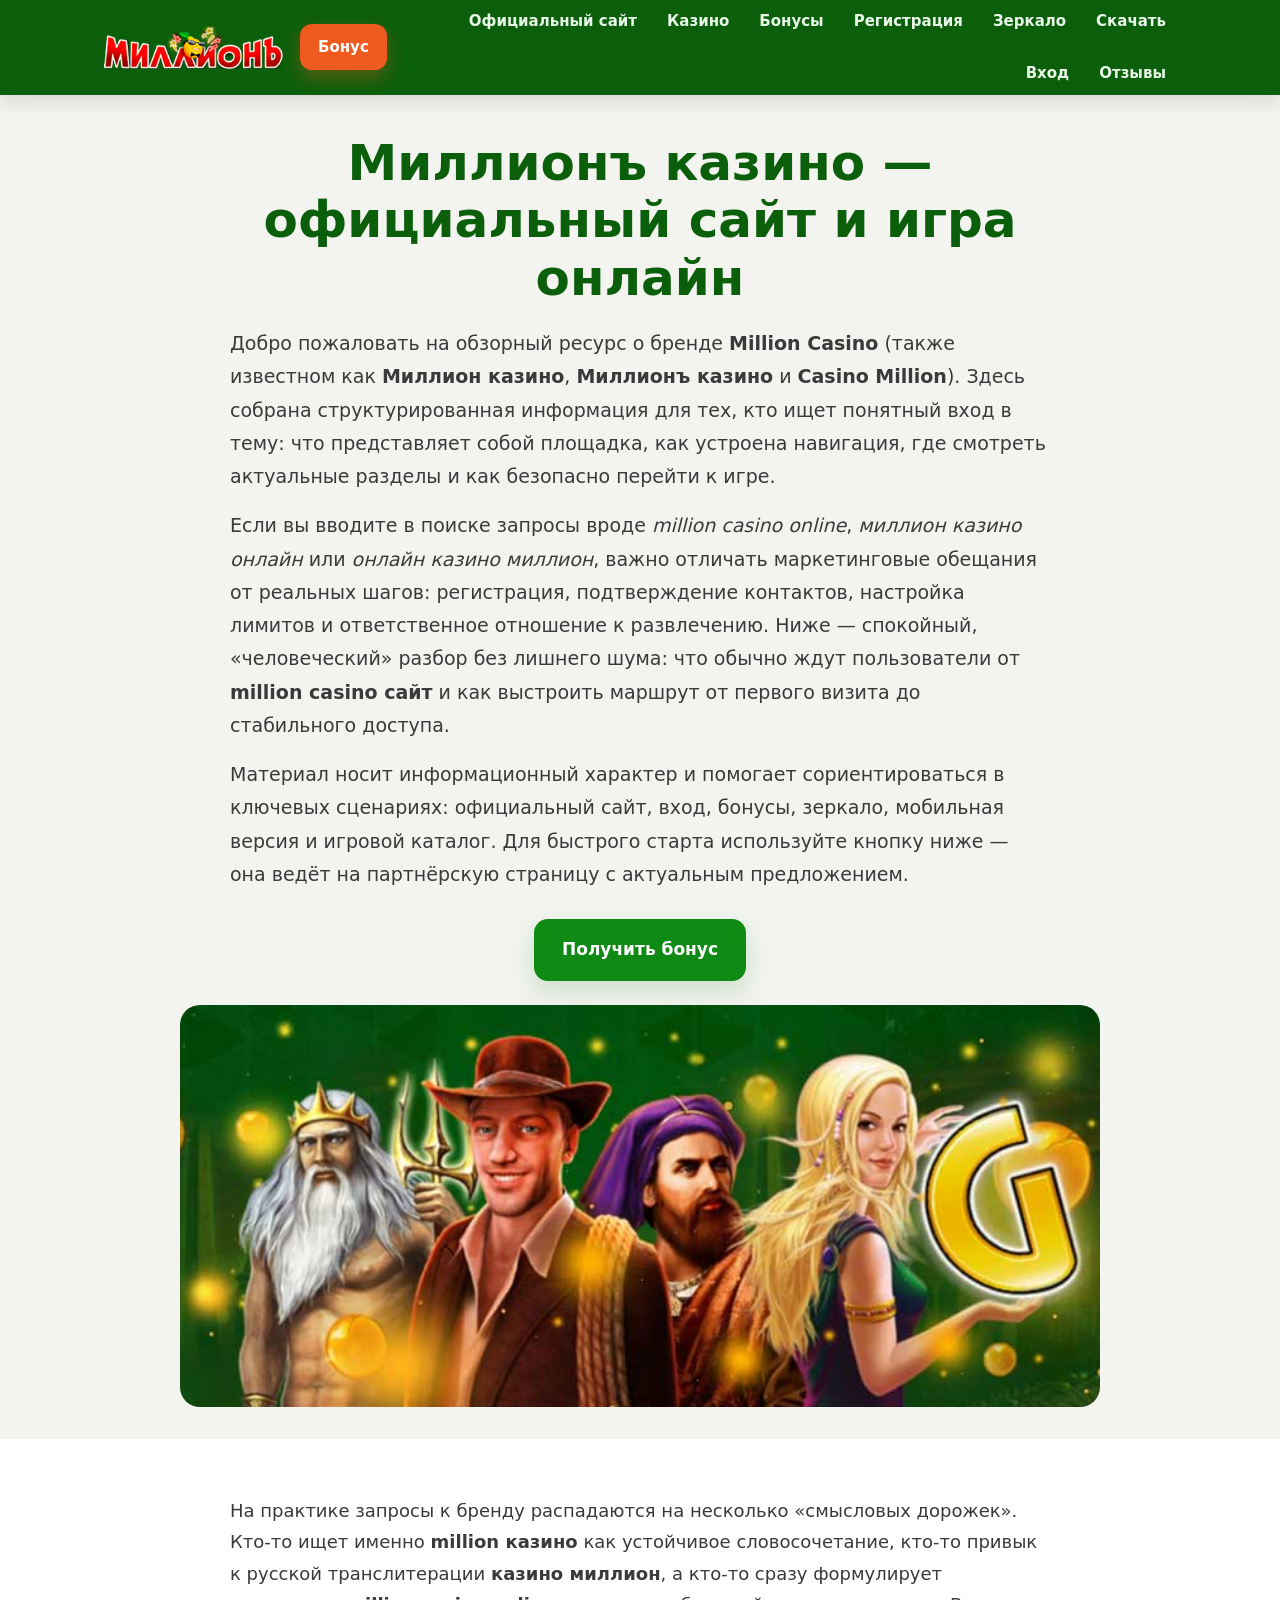
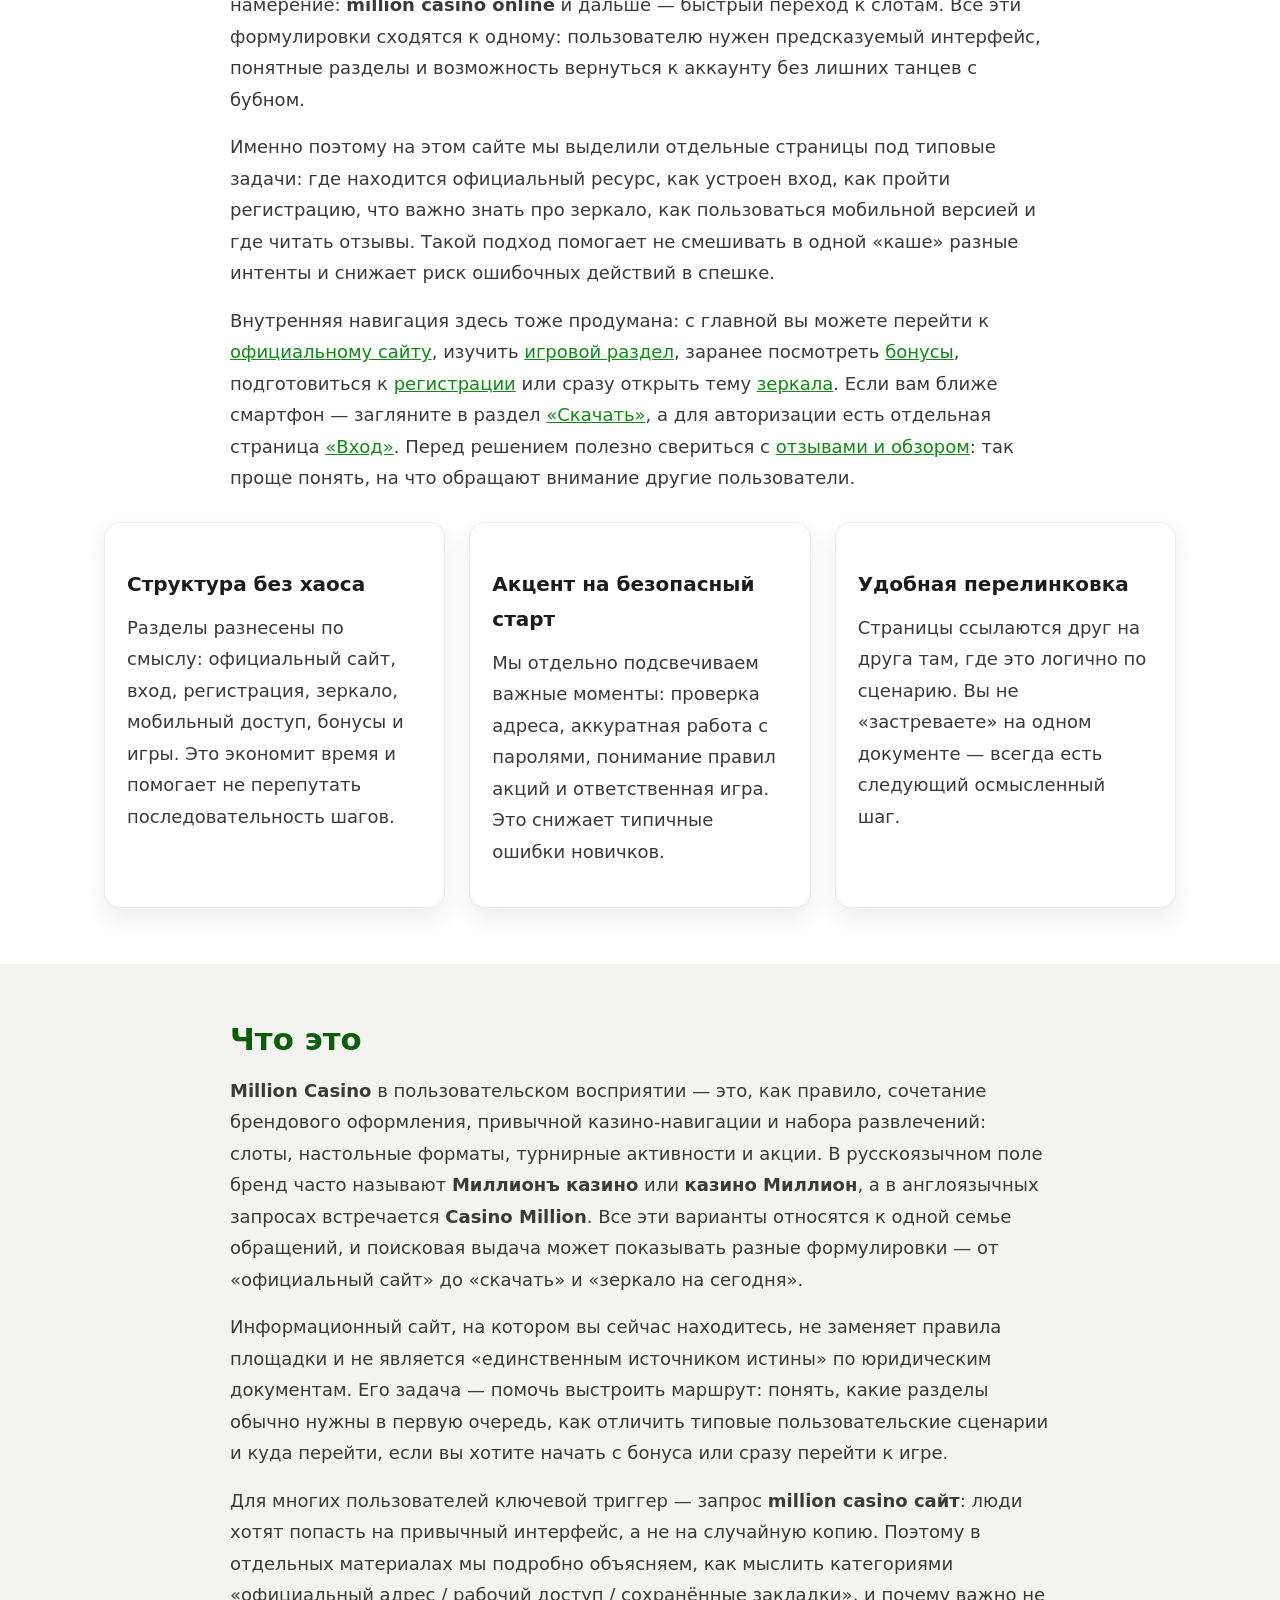
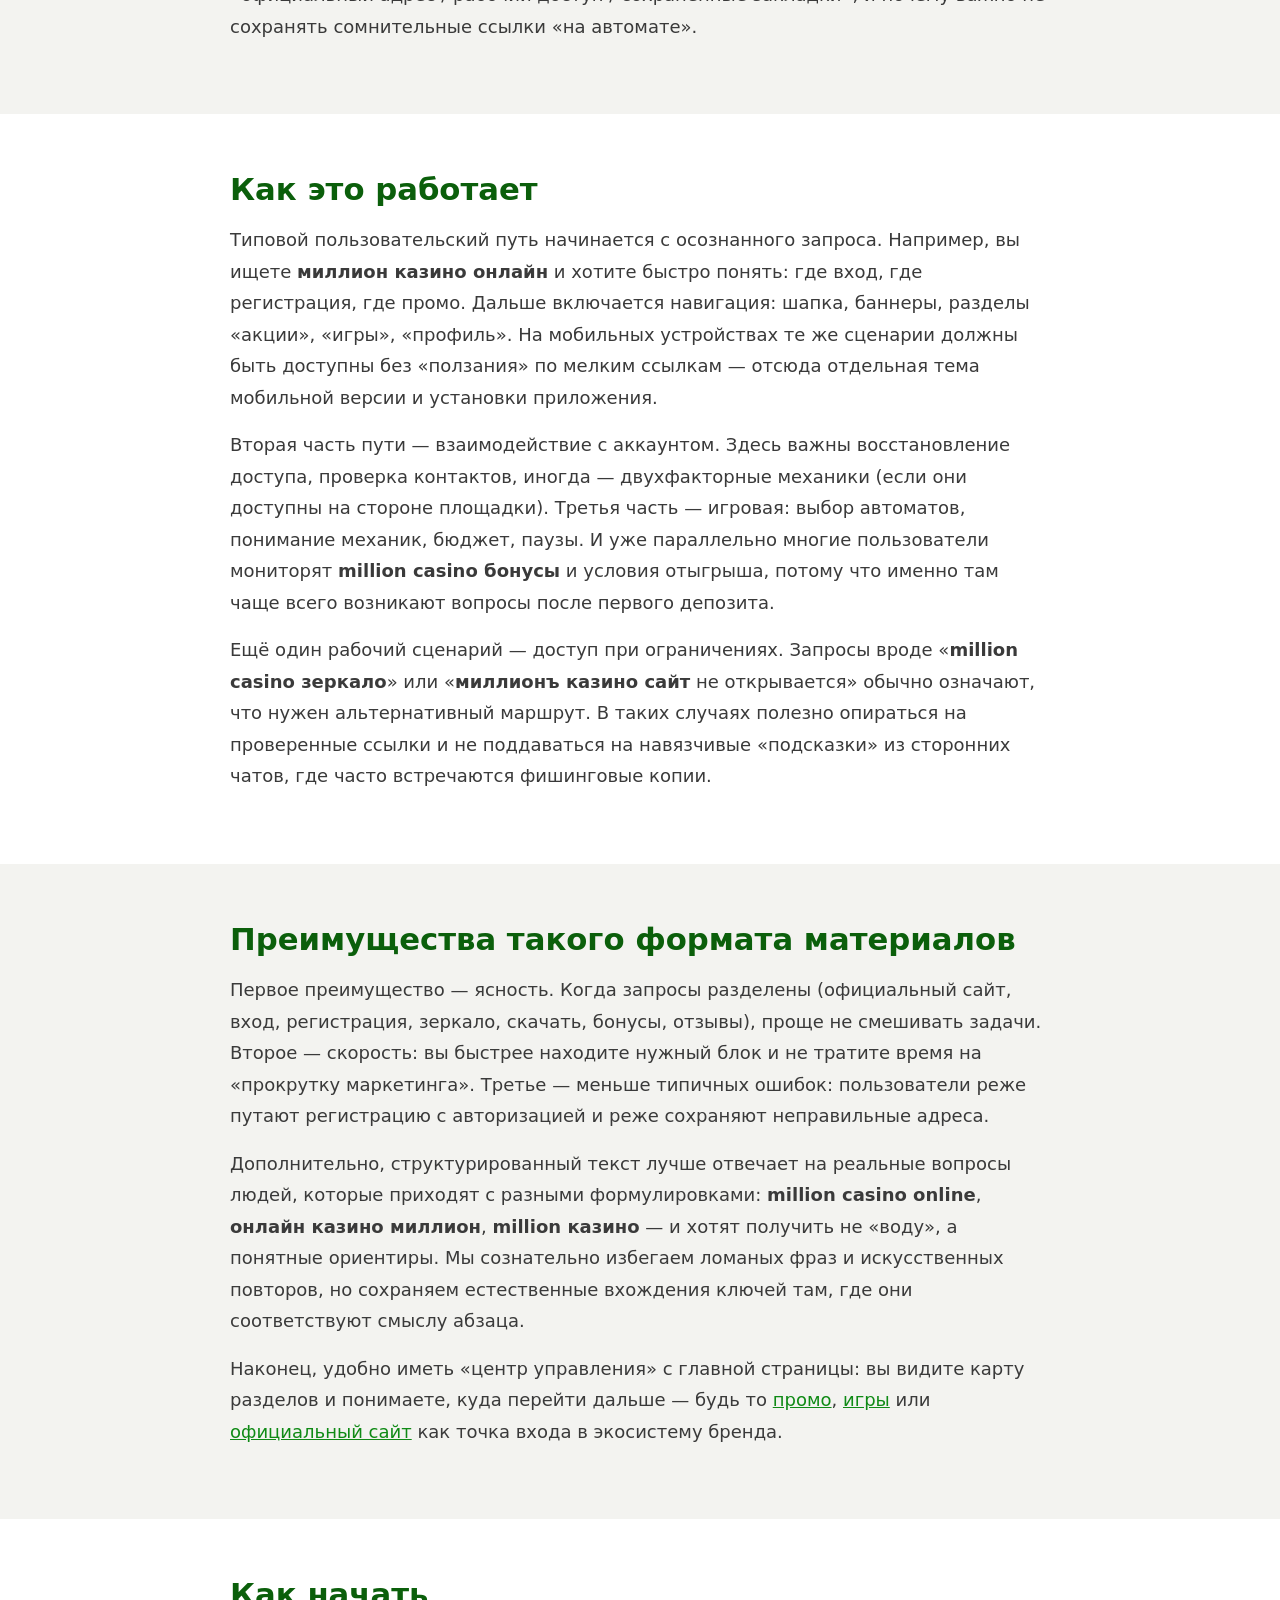
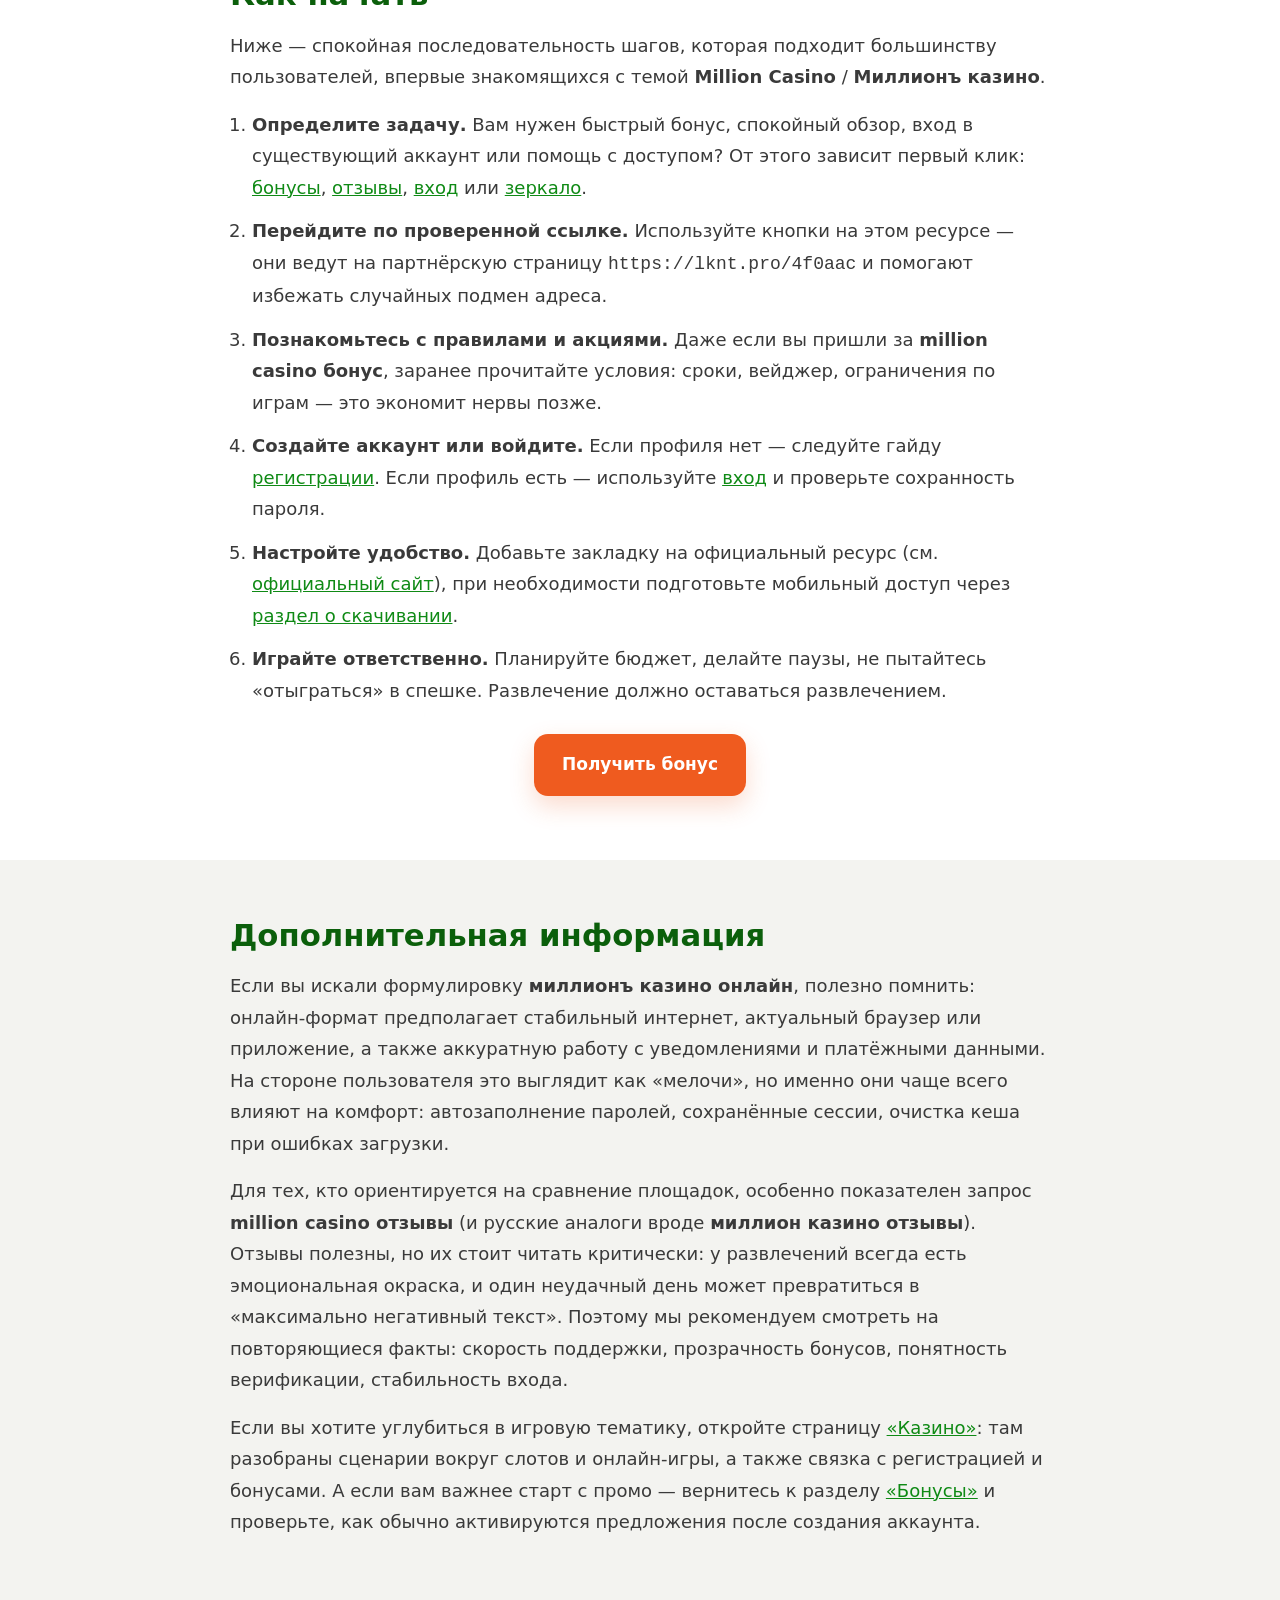
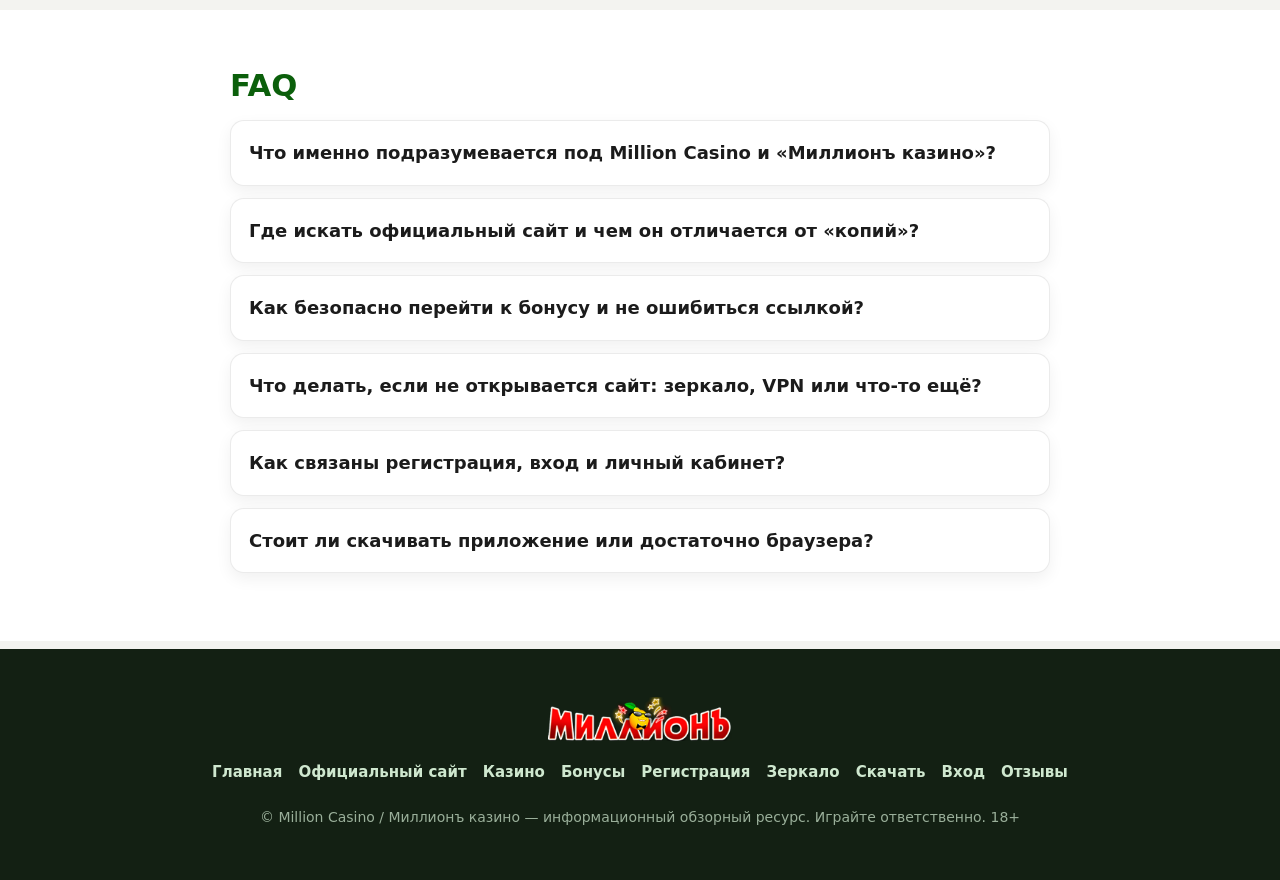
<file: index.html>
<!DOCTYPE html>
<html lang="ru">
<head>
  <meta charset="UTF-8">
  <meta name="viewport" content="width=device-width, initial-scale=1">
  <title>Миллионъ казино — официальный сайт, бонусы и игра онлайн</title>
  <meta name="description" content="Million Casino / Миллионъ казино: официальный сайт, онлайн-игра, бонусы, вход и регистрация. Обзор возможностей Casino Million, мобильный доступ и безопасный старт.">
  <link rel="canonical" href="https://millioncasino.vercel.app/">
  <meta property="og:type" content="website">
  <meta property="og:locale" content="ru_RU">
  <meta property="og:title" content="Миллионъ казино — официальный сайт, бонусы и игра онлайн">
  <meta property="og:description" content="Обзор Million Casino: официальный ресурс, бонусы, вход, регистрация и онлайн-игра. Удобная навигация по разделам казино Миллион.">
  <meta property="og:url" content="https://millioncasino.vercel.app/">
  <meta property="og:image" content="https://millioncasino.vercel.app/banner.png">
  <link rel="stylesheet" href="./style.css">
</head>
<body>
  <a class="skip-link" href="#main">Перейти к содержимому</a>

  <header class="site-header">
    <div class="container header-inner">
      <div class="header-left">
        <a class="site-logo" href="./index.html" aria-label="Million Casino — главная">
          <img src="./logo.png" alt="Million Casino — логотип бренда" width="160" height="48">
        </a>
        <a class="header-bonus-btn" href="https://lknt.pro/4f0aac" target="_blank" rel="nofollow sponsored noopener">Бонус</a>
      </div>
      <button class="menu-toggle" type="button" aria-label="Открыть меню" aria-expanded="false"><span></span></button>
      <nav class="site-nav" aria-label="Основное меню">
        <a href="./official-site.html">Официальный сайт</a>
        <a href="./casino.html">Казино</a>
        <a href="./bonus.html">Бонусы</a>
        <a href="./registration.html">Регистрация</a>
        <a href="./zerkalo.html">Зеркало</a>
        <a href="./download.html">Скачать</a>
        <a href="./login.html">Вход</a>
        <a href="./reviews.html">Отзывы</a>
      </nav>
    </div>
  </header>

  <main id="main" class="site-main">
    <section class="hero section--tight-top">
      <div class="container">
        <div class="text-wrap">
          <h1>Миллионъ казино — официальный сайт и игра онлайн</h1>
          <p class="lead">Добро пожаловать на обзорный ресурс о бренде <strong>Million Casino</strong> (также известном как <strong>Миллион казино</strong>, <strong>Миллионъ казино</strong> и <strong>Casino Million</strong>). Здесь собрана структурированная информация для тех, кто ищет понятный вход в тему: что представляет собой площадка, как устроена навигация, где смотреть актуальные разделы и как безопасно перейти к игре.</p>
          <p class="lead">Если вы вводите в поиске запросы вроде <em>million casino online</em>, <em>миллион казино онлайн</em> или <em>онлайн казино миллион</em>, важно отличать маркетинговые обещания от реальных шагов: регистрация, подтверждение контактов, настройка лимитов и ответственное отношение к развлечению. Ниже — спокойный, «человеческий» разбор без лишнего шума: что обычно ждут пользователи от <strong>million casino сайт</strong> и как выстроить маршрут от первого визита до стабильного доступа.</p>
          <p class="lead muted">Материал носит информационный характер и помогает сориентироваться в ключевых сценариях: официальный сайт, вход, бонусы, зеркало, мобильная версия и игровой каталог. Для быстрого старта используйте кнопку ниже — она ведёт на партнёрскую страницу с актуальным предложением.</p>
        </div>
        <div class="hero-cta-wrap">
          <a class="btn btn--primary" href="https://lknt.pro/4f0aac" target="_blank" rel="nofollow sponsored noopener">Получить бонус</a>
        </div>
        <a class="hero-banner" href="https://lknt.pro/4f0aac" target="_blank" rel="nofollow sponsored noopener">
          <img src="./banner.png" alt="Million Casino — официальный сайт, бонусы, вход и доступ к основным разделам" loading="eager">
        </a>
      </div>
    </section>

    <section class="section section--alt">
      <div class="container">
        <div class="text-wrap">
          <p>На практике запросы к бренду распадаются на несколько «смысловых дорожек». Кто-то ищет именно <strong>million казино</strong> как устойчивое словосочетание, кто-то привык к русской транслитерации <strong>казино миллион</strong>, а кто-то сразу формулирует намерение: <strong>million casino online</strong> и дальше — быстрый переход к слотам. Все эти формулировки сходятся к одному: пользователю нужен предсказуемый интерфейс, понятные разделы и возможность вернуться к аккаунту без лишних танцев с бубном.</p>
          <p>Именно поэтому на этом сайте мы выделили отдельные страницы под типовые задачи: где находится официальный ресурс, как устроен вход, как пройти регистрацию, что важно знать про зеркало, как пользоваться мобильной версией и где читать отзывы. Такой подход помогает не смешивать в одной «каше» разные интенты и снижает риск ошибочных действий в спешке.</p>
          <p>Внутренняя навигация здесь тоже продумана: с главной вы можете перейти к <a href="./official-site.html">официальному сайту</a>, изучить <a href="./casino.html">игровой раздел</a>, заранее посмотреть <a href="./bonus.html">бонусы</a>, подготовиться к <a href="./registration.html">регистрации</a> или сразу открыть тему <a href="./zerkalo.html">зеркала</a>. Если вам ближе смартфон — загляните в раздел <a href="./download.html">«Скачать»</a>, а для авторизации есть отдельная страница <a href="./login.html">«Вход»</a>. Перед решением полезно свериться с <a href="./reviews.html">отзывами и обзором</a>: так проще понять, на что обращают внимание другие пользователи.</p>
        </div>
        <div class="cards-grid" aria-label="Ключевые преимущества подхода">
          <article class="card">
            <h3>Структура без хаоса</h3>
            <p>Разделы разнесены по смыслу: официальный сайт, вход, регистрация, зеркало, мобильный доступ, бонусы и игры. Это экономит время и помогает не перепутать последовательность шагов.</p>
          </article>
          <article class="card">
            <h3>Акцент на безопасный старт</h3>
            <p>Мы отдельно подсвечиваем важные моменты: проверка адреса, аккуратная работа с паролями, понимание правил акций и ответственная игра. Это снижает типичные ошибки новичков.</p>
          </article>
          <article class="card">
            <h3>Удобная перелинковка</h3>
            <p>Страницы ссылаются друг на друга там, где это логично по сценарию. Вы не «застреваете» на одном документе — всегда есть следующий осмысленный шаг.</p>
          </article>
        </div>
      </div>
    </section>

    <section class="section">
      <div class="container">
        <div class="text-wrap">
          <h2>Что это</h2>
          <p><strong>Million Casino</strong> в пользовательском восприятии — это, как правило, сочетание брендового оформления, привычной казино-навигации и набора развлечений: слоты, настольные форматы, турнирные активности и акции. В русскоязычном поле бренд часто называют <strong>Миллионъ казино</strong> или <strong>казино Миллион</strong>, а в англоязычных запросах встречается <strong>Casino Million</strong>. Все эти варианты относятся к одной семье обращений, и поисковая выдача может показывать разные формулировки — от «официальный сайт» до «скачать» и «зеркало на сегодня».</p>
          <p>Информационный сайт, на котором вы сейчас находитесь, не заменяет правила площадки и не является «единственным источником истины» по юридическим документам. Его задача — помочь выстроить маршрут: понять, какие разделы обычно нужны в первую очередь, как отличить типовые пользовательские сценарии и куда перейти, если вы хотите начать с бонуса или сразу перейти к игре.</p>
          <p>Для многих пользователей ключевой триггер — запрос <strong>million casino сайт</strong>: люди хотят попасть на привычный интерфейс, а не на случайную копию. Поэтому в отдельных материалах мы подробно объясняем, как мыслить категориями «официальный адрес / рабочий доступ / сохранённые закладки», и почему важно не сохранять сомнительные ссылки «на автомате».</p>
        </div>
      </div>
    </section>

    <section class="section section--alt">
      <div class="container">
        <div class="text-wrap">
          <h2>Как это работает</h2>
          <p>Типовой пользовательский путь начинается с осознанного запроса. Например, вы ищете <strong>миллион казино онлайн</strong> и хотите быстро понять: где вход, где регистрация, где промо. Дальше включается навигация: шапка, баннеры, разделы «акции», «игры», «профиль». На мобильных устройствах те же сценарии должны быть доступны без «ползания» по мелким ссылкам — отсюда отдельная тема мобильной версии и установки приложения.</p>
          <p>Вторая часть пути — взаимодействие с аккаунтом. Здесь важны восстановление доступа, проверка контактов, иногда — двухфакторные механики (если они доступны на стороне площадки). Третья часть — игровая: выбор автоматов, понимание механик, бюджет, паузы. И уже параллельно многие пользователи мониторят <strong>million casino бонусы</strong> и условия отыгрыша, потому что именно там чаще всего возникают вопросы после первого депозита.</p>
          <p>Ещё один рабочий сценарий — доступ при ограничениях. Запросы вроде «<strong>million casino зеркало</strong>» или «<strong>миллионъ казино сайт</strong> не открывается» обычно означают, что нужен альтернативный маршрут. В таких случаях полезно опираться на проверенные ссылки и не поддаваться на навязчивые «подсказки» из сторонних чатов, где часто встречаются фишинговые копии.</p>
        </div>
      </div>
    </section>

    <section class="section">
      <div class="container">
        <div class="text-wrap">
          <h2>Преимущества такого формата материалов</h2>
          <p>Первое преимущество — ясность. Когда запросы разделены (официальный сайт, вход, регистрация, зеркало, скачать, бонусы, отзывы), проще не смешивать задачи. Второе — скорость: вы быстрее находите нужный блок и не тратите время на «прокрутку маркетинга». Третье — меньше типичных ошибок: пользователи реже путают регистрацию с авторизацией и реже сохраняют неправильные адреса.</p>
          <p>Дополнительно, структурированный текст лучше отвечает на реальные вопросы людей, которые приходят с разными формулировками: <strong>million casino online</strong>, <strong>онлайн казино миллион</strong>, <strong>million казино</strong> — и хотят получить не «воду», а понятные ориентиры. Мы сознательно избегаем ломаных фраз и искусственных повторов, но сохраняем естественные вхождения ключей там, где они соответствуют смыслу абзаца.</p>
          <p>Наконец, удобно иметь «центр управления» с главной страницы: вы видите карту разделов и понимаете, куда перейти дальше — будь то <a href="./bonus.html">промо</a>, <a href="./casino.html">игры</a> или <a href="./official-site.html">официальный сайт</a> как точка входа в экосистему бренда.</p>
        </div>
      </div>
    </section>

    <section class="section section--alt">
      <div class="container">
        <div class="text-wrap">
          <h2>Как начать</h2>
          <p>Ниже — спокойная последовательность шагов, которая подходит большинству пользователей, впервые знакомящихся с темой <strong>Million Casino</strong> / <strong>Миллионъ казино</strong>.</p>
          <ol class="steps">
            <li><strong>Определите задачу.</strong> Вам нужен быстрый бонус, спокойный обзор, вход в существующий аккаунт или помощь с доступом? От этого зависит первый клик: <a href="./bonus.html">бонусы</a>, <a href="./reviews.html">отзывы</a>, <a href="./login.html">вход</a> или <a href="./zerkalo.html">зеркало</a>.</li>
            <li><strong>Перейдите по проверенной ссылке.</strong> Используйте кнопки на этом ресурсе — они ведут на партнёрскую страницу <code>https://lknt.pro/4f0aac</code> и помогают избежать случайных подмен адреса.</li>
            <li><strong>Познакомьтесь с правилами и акциями.</strong> Даже если вы пришли за <strong>million casino бонус</strong>, заранее прочитайте условия: сроки, вейджер, ограничения по играм — это экономит нервы позже.</li>
            <li><strong>Создайте аккаунт или войдите.</strong> Если профиля нет — следуйте гайду <a href="./registration.html">регистрации</a>. Если профиль есть — используйте <a href="./login.html">вход</a> и проверьте сохранность пароля.</li>
            <li><strong>Настройте удобство.</strong> Добавьте закладку на официальный ресурс (см. <a href="./official-site.html">официальный сайт</a>), при необходимости подготовьте мобильный доступ через <a href="./download.html">раздел о скачивании</a>.</li>
            <li><strong>Играйте ответственно.</strong> Планируйте бюджет, делайте паузы, не пытайтесь «отыграться» в спешке. Развлечение должно оставаться развлечением.</li>
          </ol>
          <div class="hero-cta-wrap">
            <a class="btn btn--accent" href="https://lknt.pro/4f0aac" target="_blank" rel="nofollow sponsored noopener">Получить бонус</a>
          </div>
        </div>
      </div>
    </section>

    <section class="section">
      <div class="container">
        <div class="text-wrap">
          <h2>Дополнительная информация</h2>
          <p>Если вы искали формулировку <strong>миллионъ казино онлайн</strong>, полезно помнить: онлайн-формат предполагает стабильный интернет, актуальный браузер или приложение, а также аккуратную работу с уведомлениями и платёжными данными. На стороне пользователя это выглядит как «мелочи», но именно они чаще всего влияют на комфорт: автозаполнение паролей, сохранённые сессии, очистка кеша при ошибках загрузки.</p>
          <p>Для тех, кто ориентируется на сравнение площадок, особенно показателен запрос <strong>million casino отзывы</strong> (и русские аналоги вроде <strong>миллион казино отзывы</strong>). Отзывы полезны, но их стоит читать критически: у развлечений всегда есть эмоциональная окраска, и один неудачный день может превратиться в «максимально негативный текст». Поэтому мы рекомендуем смотреть на повторяющиеся факты: скорость поддержки, прозрачность бонусов, понятность верификации, стабильность входа.</p>
          <p>Если вы хотите углубиться в игровую тематику, откройте страницу <a href="./casino.html">«Казино»</a>: там разобраны сценарии вокруг слотов и онлайн-игры, а также связка с регистрацией и бонусами. А если вам важнее старт с промо — вернитесь к разделу <a href="./bonus.html">«Бонусы»</a> и проверьте, как обычно активируются предложения после создания аккаунта.</p>
        </div>
      </div>
    </section>

    <section class="section section--alt">
      <div class="container">
        <div class="text-wrap">
          <h2>FAQ</h2>
          <div class="faq">
            <details class="faq-item">
              <summary>Что именно подразумевается под Million Casino и «Миллионъ казино»?</summary>
              <div class="faq-body">
                <p>Это разные языковые формы обращения к одному бренду в поле поиска. Пользователи на русском чаще пишут <strong>миллион казино</strong> или <strong>казино миллион</strong>, встречается вариант <strong>миллионъ казино</strong>, а в английских запросах — <strong>million casino</strong> и <strong>casino million</strong>. Смысл один: нужен доступ к развлечениям и сервисам площадки, а формулировка зависит от привычки и раскладки клавиатуры.</p>
              </div>
            </details>
            <details class="faq-item">
              <summary>Где искать официальный сайт и чем он отличается от «копий»?</summary>
              <div class="faq-body">
                <p>Официальный ресурс обычно совпадает с привычным интерфейсом, корректными разделами поддержки и предсказуемой логикой входа. Если адрес выглядит подозрительно, если просят «лишние» данные или если интерфейс «ломается», лучше остановиться и перепроверить ссылку. У нас есть отдельная страница про <a href="./official-site.html">официальный сайт</a>, а также материал про <a href="./zerkalo.html">зеркало</a> — там разобраны типовые ситуации с доступом.</p>
              </div>
            </details>
            <details class="faq-item">
              <summary>Как безопасно перейти к бонусу и не ошибиться ссылкой?</summary>
              <div class="faq-body">
                <p>Используйте кнопки на этом ресурсе: «Бонус» в шапке и основные CTA ведут на партнёрскую страницу <code>https://lknt.pro/4f0aac</code>. Это снижает риск того, что вы попадёте на подделку через случайный рекламный блок. После перехода всё равно проверяйте, что интерфейс соответствует ожиданиям, и читайте условия акции на стороне площадки.</p>
              </div>
            </details>
            <details class="faq-item">
              <summary>Что делать, если не открывается сайт: зеркало, VPN или что-то ещё?</summary>
              <div class="faq-body">
                <p>Сначала стоит исключить технические причины: интернет, DNS, кеш браузера, блокировщики рекламы (иногда они ломают скрипты). Если проблема именно в доступе к домену, пользователи ищут <strong>million casino зеркало</strong> или «актуальная ссылка». Важно получать такие адреса из надёжных источников. Наш раздел про зеркало описывает логику альтернативного входа без опасных «советов из ниоткуда».</p>
              </div>
            </details>
            <details class="faq-item">
              <summary>Как связаны регистрация, вход и личный кабинет?</summary>
              <div class="faq-body">
                <p>Регистрация создаёт аккаунт и привязывает к нему контакты и настройки безопасности. Вход возвращает вас в существующий профиль. Личный кабинет — это место, где обычно лежат истории операций, статусы бонусов, настройки уведомлений и иногда — инструменты ответственной игры. Чтобы не путаться, мы вынесли <a href="./registration.html">регистрацию</a> и <a href="./login.html">вход</a> в отдельные материалы с пошаговыми списками.</p>
              </div>
            </details>
            <details class="faq-item">
              <summary>Стоит ли скачивать приложение или достаточно браузера?</summary>
              <div class="faq-body">
                <p>Зависит от привычки. Браузерная версия удобна, если вы не хотите ставить дополнительный софт. Приложение может дать более «плотный» ярлык и иногда — более ровную навигацию на маленьком экране. Если вы ориентируетесь на запросы вроде <strong>million casino apk</strong> или «<strong>million casino на телефон</strong>», начните с раздела <a href="./download.html">«Скачать»</a>: там описаны типовые сценарии установки и быстрого доступа.</p>
              </div>
            </details>
          </div>
        </div>
      </div>
    </section>
  </main>

  <footer class="site-footer">
    <div class="container footer-inner">
      <div class="footer-brand">
        <img src="./logo.png" alt="Million Casino" width="160" height="48">
      </div>
      <nav class="footer-links" aria-label="Разделы сайта">
        <a href="./index.html">Главная</a>
        <a href="./official-site.html">Официальный сайт</a>
        <a href="./casino.html">Казино</a>
        <a href="./bonus.html">Бонусы</a>
        <a href="./registration.html">Регистрация</a>
        <a href="./zerkalo.html">Зеркало</a>
        <a href="./download.html">Скачать</a>
        <a href="./login.html">Вход</a>
        <a href="./reviews.html">Отзывы</a>
      </nav>
      <p class="footer-copy">© Million Casino / Миллионъ казино — информационный обзорный ресурс. Играйте ответственно. 18+</p>
    </div>
  </footer>

  <script src="./script.js" defer></script>
</body>
</html>
</file>
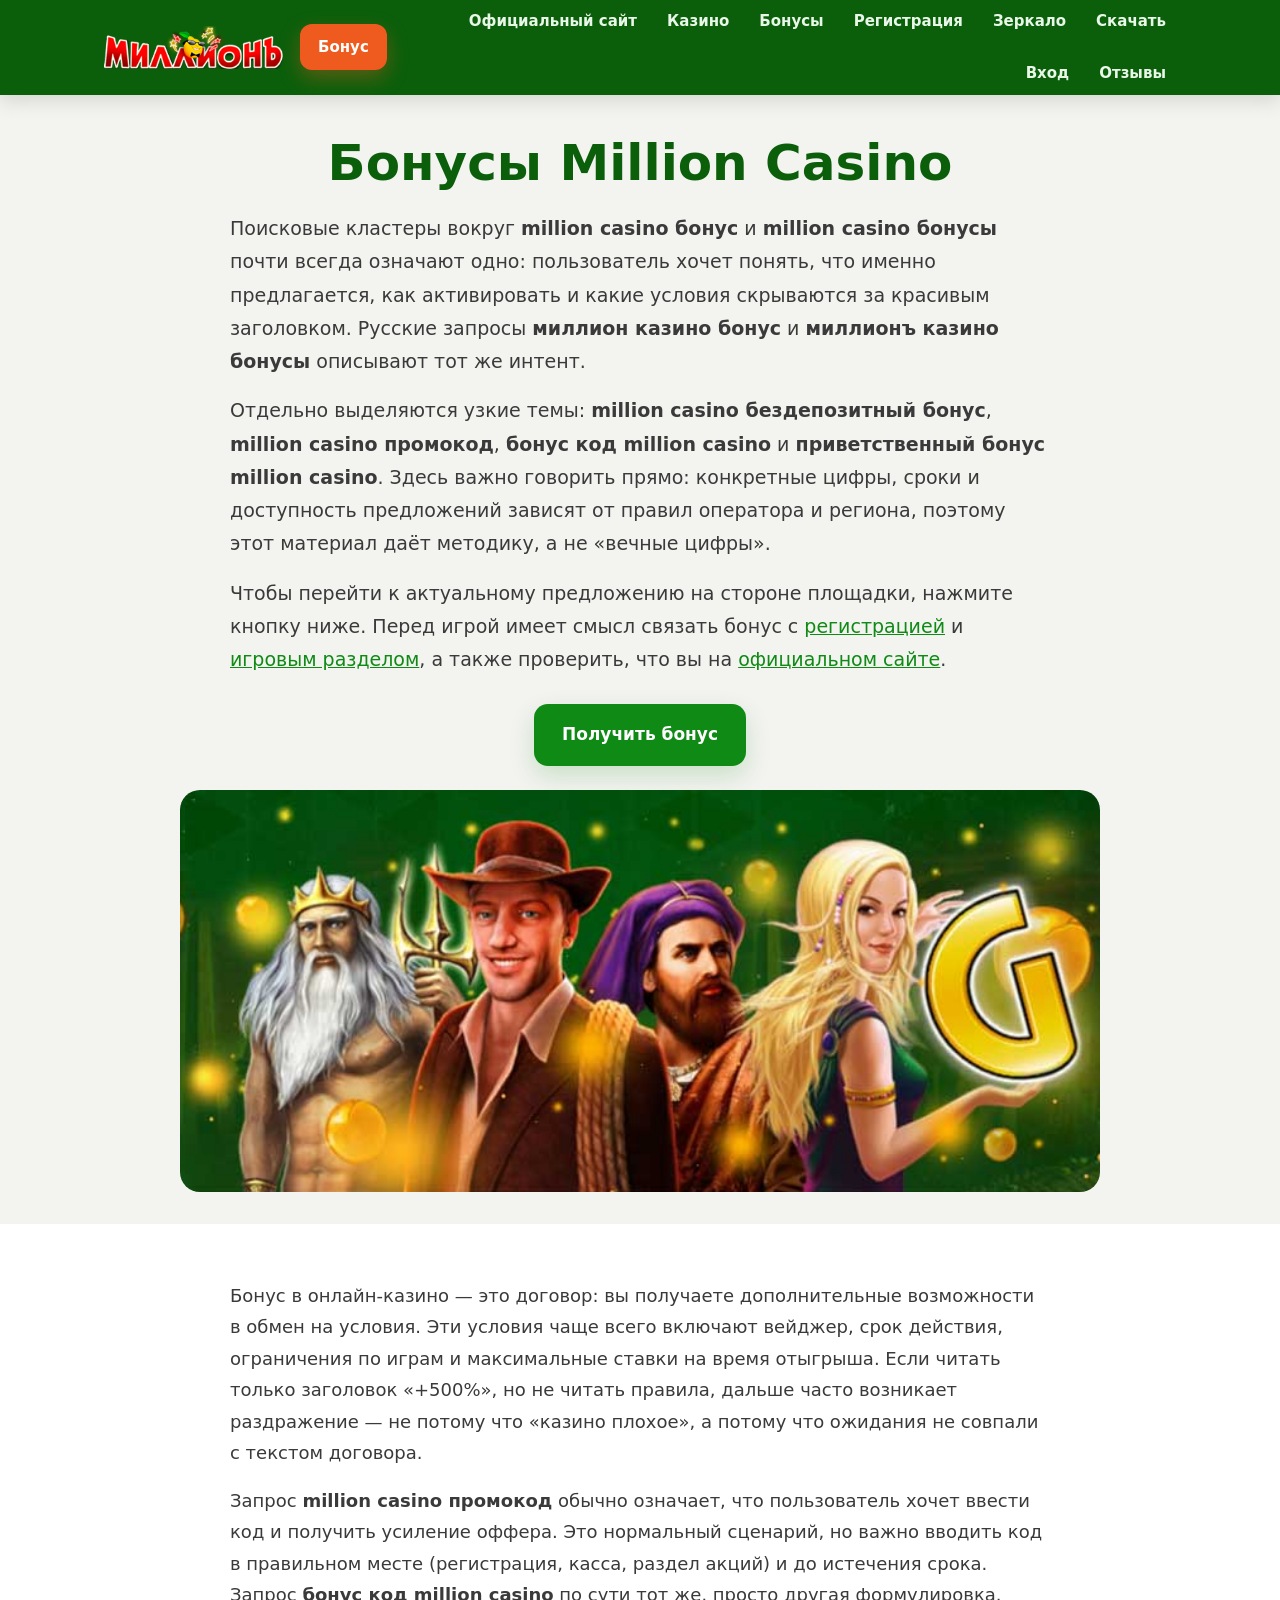
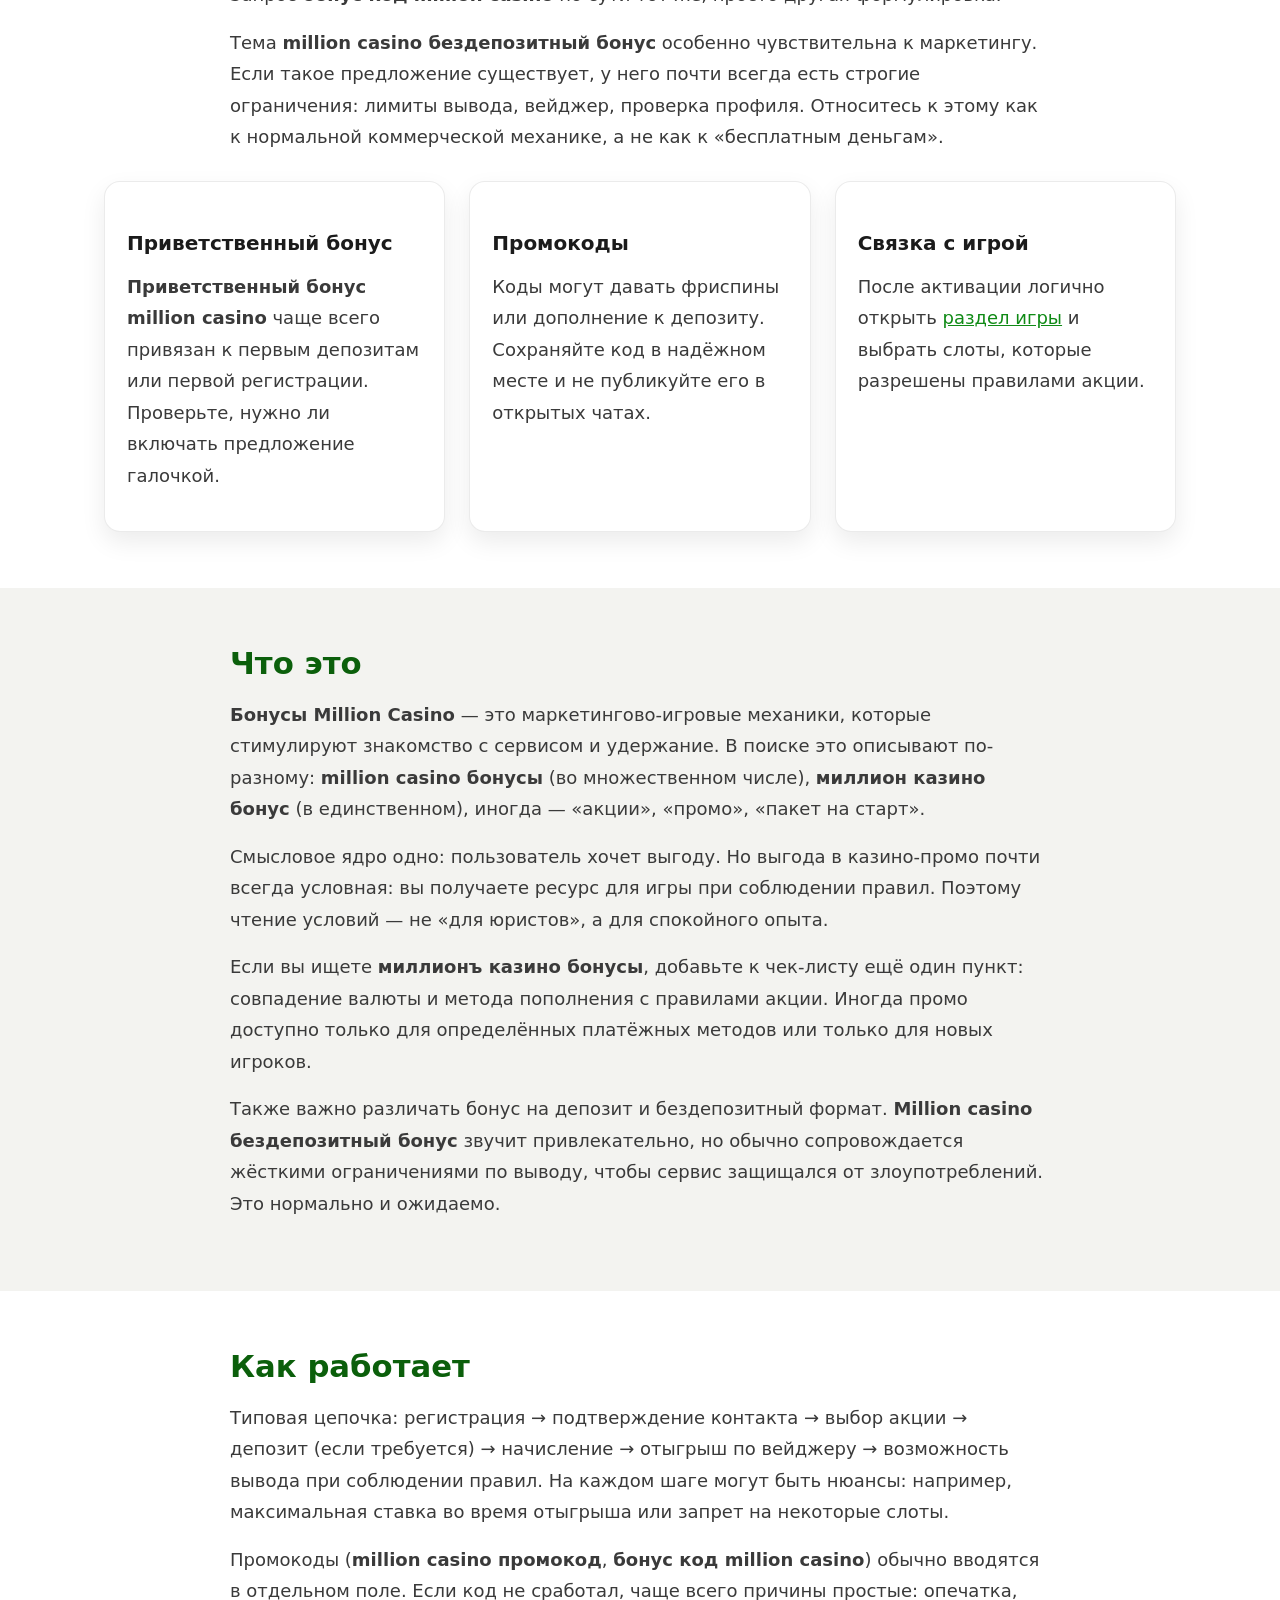
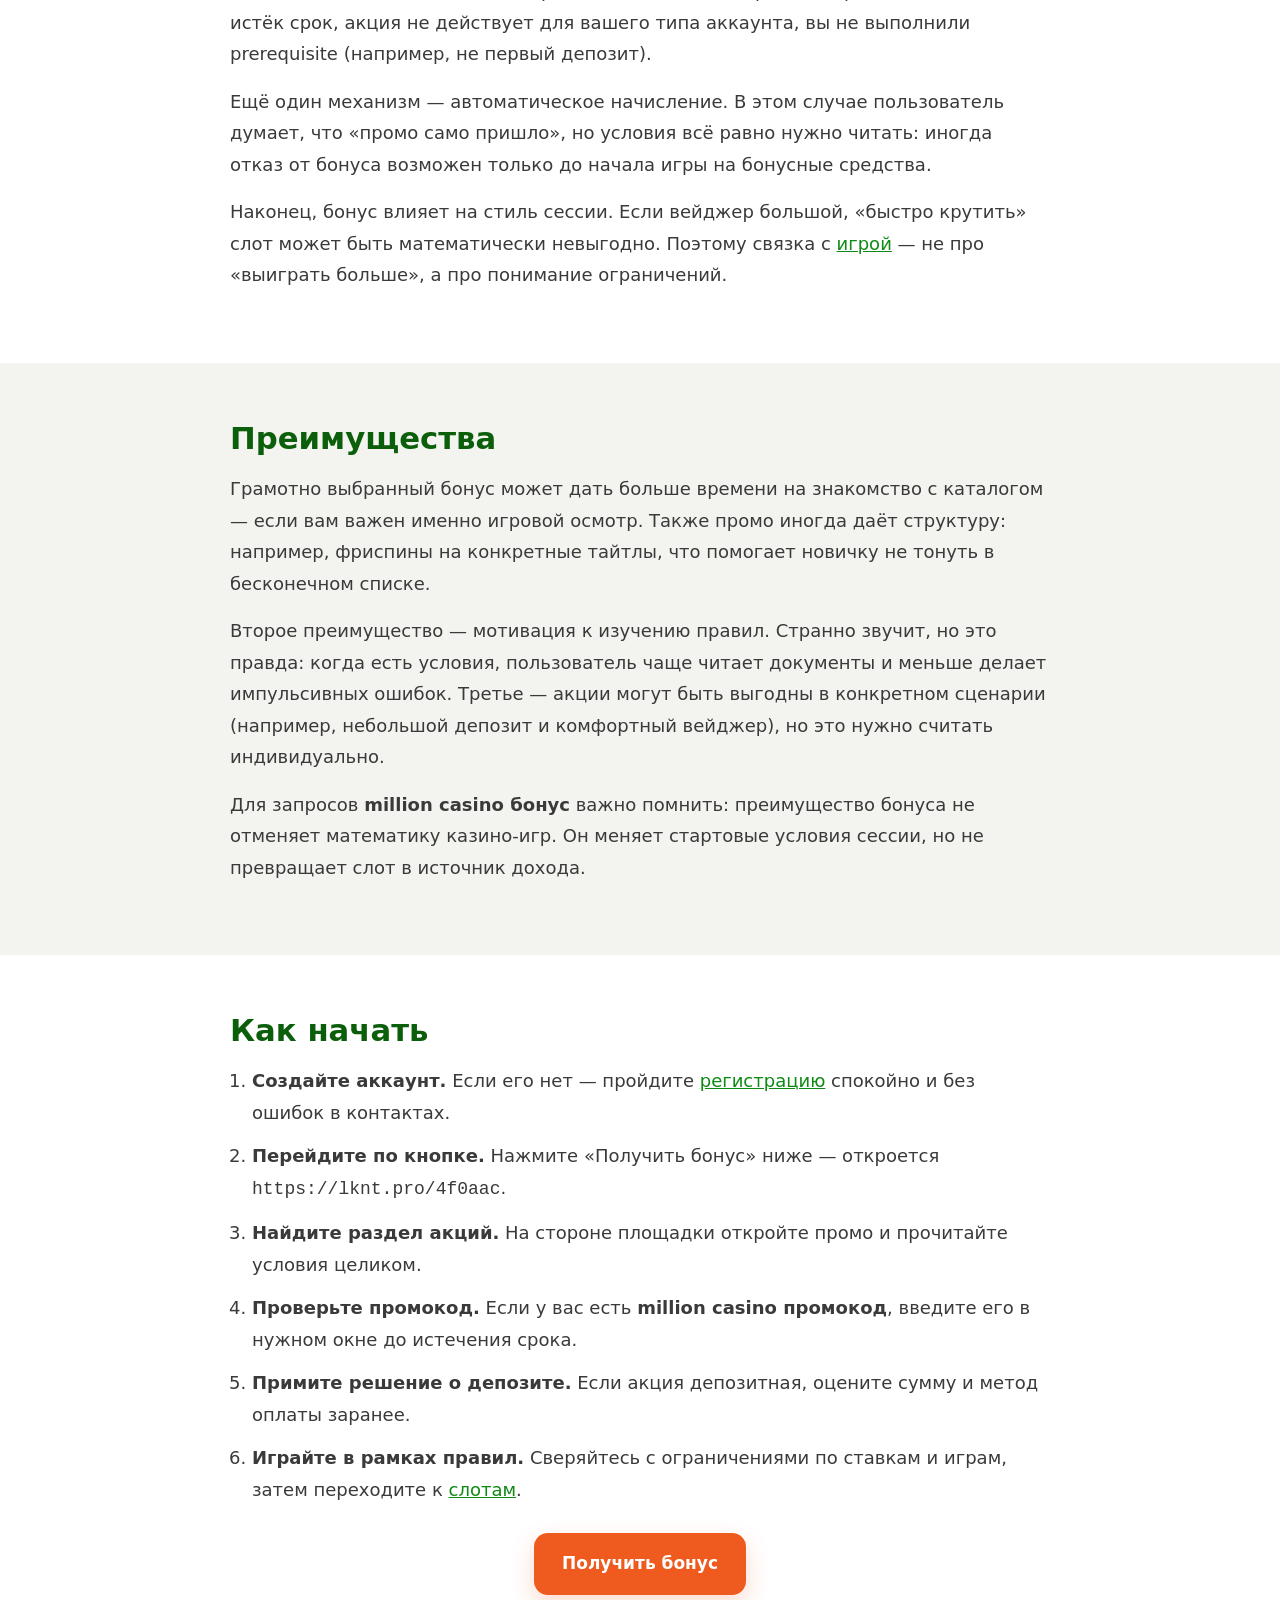
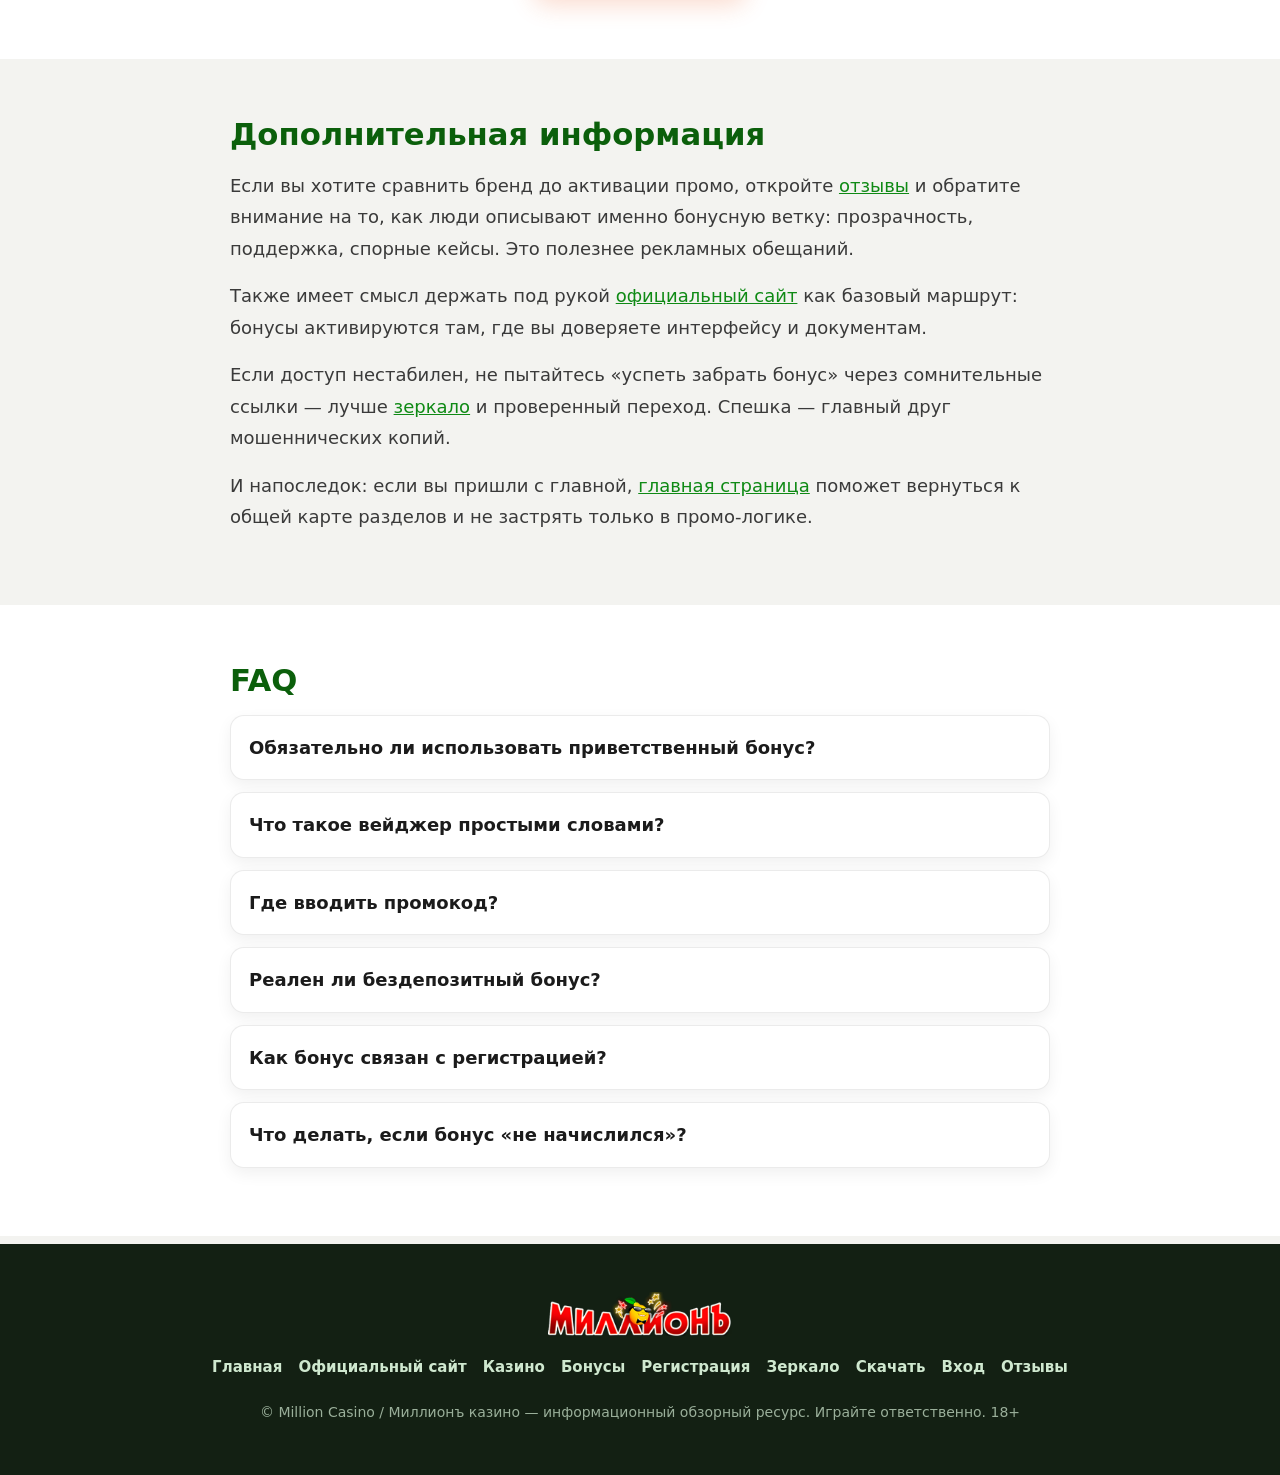
<file: bonus.html>
<!DOCTYPE html>
<html lang="ru">
<head>
  <meta charset="UTF-8">
  <meta name="viewport" content="width=device-width, initial-scale=1">
  <title>Бонусы Million Casino — промокоды и акции</title>
  <meta name="description" content="Бонусы Million Casino: приветственные предложения, промокоды и акции. Million casino бездепозитный бонус, бонус код и условия — спокойный разбор без обещаний «лёгких денег».">
  <link rel="canonical" href="https://millioncasino.vercel.app/bonus.html">
  <meta property="og:type" content="website">
  <meta property="og:locale" content="ru_RU">
  <meta property="og:title" content="Бонусы Million Casino — промокоды и акции">
  <meta property="og:description" content="Как читать бонусы Million Casino: промокод, приветственное предложение и практические шаги после регистрации.">
  <meta property="og:url" content="https://millioncasino.vercel.app/bonus.html">
  <meta property="og:image" content="https://millioncasino.vercel.app/banner.png">
  <link rel="stylesheet" href="./style.css">
</head>
<body>
  <a class="skip-link" href="#main">Перейти к содержимому</a>

  <header class="site-header">
    <div class="container header-inner">
      <div class="header-left">
        <a class="site-logo" href="./index.html" aria-label="Million Casino — главная">
          <img src="./logo.png" alt="Million Casino — логотип бренда" width="160" height="48">
        </a>
        <a class="header-bonus-btn" href="https://lknt.pro/4f0aac" target="_blank" rel="nofollow sponsored noopener">Бонус</a>
      </div>
      <button class="menu-toggle" type="button" aria-label="Открыть меню" aria-expanded="false"><span></span></button>
      <nav class="site-nav" aria-label="Основное меню">
        <a href="./official-site.html">Официальный сайт</a>
        <a href="./casino.html">Казино</a>
        <a href="./bonus.html">Бонусы</a>
        <a href="./registration.html">Регистрация</a>
        <a href="./zerkalo.html">Зеркало</a>
        <a href="./download.html">Скачать</a>
        <a href="./login.html">Вход</a>
        <a href="./reviews.html">Отзывы</a>
      </nav>
    </div>
  </header>

  <main id="main" class="site-main">
    <section class="hero section--tight-top">
      <div class="container">
        <div class="text-wrap">
          <h1>Бонусы Million Casino</h1>
          <p class="lead">Поисковые кластеры вокруг <strong>million casino бонус</strong> и <strong>million casino бонусы</strong> почти всегда означают одно: пользователь хочет понять, что именно предлагается, как активировать и какие условия скрываются за красивым заголовком. Русские запросы <strong>миллион казино бонус</strong> и <strong>миллионъ казино бонусы</strong> описывают тот же интент.</p>
          <p class="lead">Отдельно выделяются узкие темы: <strong>million casino бездепозитный бонус</strong>, <strong>million casino промокод</strong>, <strong>бонус код million casino</strong> и <strong>приветственный бонус million casino</strong>. Здесь важно говорить прямо: конкретные цифры, сроки и доступность предложений зависят от правил оператора и региона, поэтому этот материал даёт методику, а не «вечные цифры».</p>
          <p class="lead muted">Чтобы перейти к актуальному предложению на стороне площадки, нажмите кнопку ниже. Перед игрой имеет смысл связать бонус с <a href="./registration.html">регистрацией</a> и <a href="./casino.html">игровым разделом</a>, а также проверить, что вы на <a href="./official-site.html">официальном сайте</a>.</p>
        </div>
        <div class="hero-cta-wrap">
          <a class="btn btn--primary" href="https://lknt.pro/4f0aac" target="_blank" rel="nofollow sponsored noopener">Получить бонус</a>
        </div>
        <a class="hero-banner" href="https://lknt.pro/4f0aac" target="_blank" rel="nofollow sponsored noopener">
          <img src="./banner.png" alt="Million Casino — официальный сайт, бонусы, вход и доступ к основным разделам" loading="eager">
        </a>
      </div>
    </section>

    <section class="section section--alt">
      <div class="container">
        <div class="text-wrap">
          <p>Бонус в онлайн-казино — это договор: вы получаете дополнительные возможности в обмен на условия. Эти условия чаще всего включают вейджер, срок действия, ограничения по играм и максимальные ставки на время отыгрыша. Если читать только заголовок «+500%», но не читать правила, дальше часто возникает раздражение — не потому что «казино плохое», а потому что ожидания не совпали с текстом договора.</p>
          <p>Запрос <strong>million casino промокод</strong> обычно означает, что пользователь хочет ввести код и получить усиление оффера. Это нормальный сценарий, но важно вводить код в правильном месте (регистрация, касса, раздел акций) и до истечения срока. Запрос <strong>бонус код million casino</strong> по сути тот же, просто другая формулировка.</p>
          <p>Тема <strong>million casino бездепозитный бонус</strong> особенно чувствительна к маркетингу. Если такое предложение существует, у него почти всегда есть строгие ограничения: лимиты вывода, вейджер, проверка профиля. Относитесь к этому как к нормальной коммерческой механике, а не как к «бесплатным деньгам».</p>
        </div>
        <div class="cards-grid">
          <article class="card">
            <h3>Приветственный бонус</h3>
            <p><strong>Приветственный бонус million casino</strong> чаще всего привязан к первым депозитам или первой регистрации. Проверьте, нужно ли включать предложение галочкой.</p>
          </article>
          <article class="card">
            <h3>Промокоды</h3>
            <p>Коды могут давать фриспины или дополнение к депозиту. Сохраняйте код в надёжном месте и не публикуйте его в открытых чатах.</p>
          </article>
          <article class="card">
            <h3>Связка с игрой</h3>
            <p>После активации логично открыть <a href="./casino.html">раздел игры</a> и выбрать слоты, которые разрешены правилами акции.</p>
          </article>
        </div>
      </div>
    </section>

    <section class="section">
      <div class="container">
        <div class="text-wrap">
          <h2>Что это</h2>
          <p><strong>Бонусы Million Casino</strong> — это маркетингово-игровые механики, которые стимулируют знакомство с сервисом и удержание. В поиске это описывают по-разному: <strong>million casino бонусы</strong> (во множественном числе), <strong>миллион казино бонус</strong> (в единственном), иногда — «акции», «промо», «пакет на старт».</p>
          <p>Смысловое ядро одно: пользователь хочет выгоду. Но выгода в казино-промо почти всегда условная: вы получаете ресурс для игры при соблюдении правил. Поэтому чтение условий — не «для юристов», а для спокойного опыта.</p>
          <p>Если вы ищете <strong>миллионъ казино бонусы</strong>, добавьте к чек-листу ещё один пункт: совпадение валюты и метода пополнения с правилами акции. Иногда промо доступно только для определённых платёжных методов или только для новых игроков.</p>
          <p>Также важно различать бонус на депозит и бездепозитный формат. <strong>Million casino бездепозитный бонус</strong> звучит привлекательно, но обычно сопровождается жёсткими ограничениями по выводу, чтобы сервис защищался от злоупотреблений. Это нормально и ожидаемо.</p>
        </div>
      </div>
    </section>

    <section class="section section--alt">
      <div class="container">
        <div class="text-wrap">
          <h2>Как работает</h2>
          <p>Типовая цепочка: регистрация → подтверждение контакта → выбор акции → депозит (если требуется) → начисление → отыгрыш по вейджеру → возможность вывода при соблюдении правил. На каждом шаге могут быть нюансы: например, максимальная ставка во время отыгрыша или запрет на некоторые слоты.</p>
          <p>Промокоды (<strong>million casino промокод</strong>, <strong>бонус код million casino</strong>) обычно вводятся в отдельном поле. Если код не сработал, чаще всего причины простые: опечатка, истёк срок, акция не действует для вашего типа аккаунта, вы не выполнили prerequisite (например, не первый депозит).</p>
          <p>Ещё один механизм — автоматическое начисление. В этом случае пользователь думает, что «промо само пришло», но условия всё равно нужно читать: иногда отказ от бонуса возможен только до начала игры на бонусные средства.</p>
          <p>Наконец, бонус влияет на стиль сессии. Если вейджер большой, «быстро крутить» слот может быть математически невыгодно. Поэтому связка с <a href="./casino.html">игрой</a> — не про «выиграть больше», а про понимание ограничений.</p>
        </div>
      </div>
    </section>

    <section class="section">
      <div class="container">
        <div class="text-wrap">
          <h2>Преимущества</h2>
          <p>Грамотно выбранный бонус может дать больше времени на знакомство с каталогом — если вам важен именно игровой осмотр. Также промо иногда даёт структуру: например, фриспины на конкретные тайтлы, что помогает новичку не тонуть в бесконечном списке.</p>
          <p>Второе преимущество — мотивация к изучению правил. Странно звучит, но это правда: когда есть условия, пользователь чаще читает документы и меньше делает импульсивных ошибок. Третье — акции могут быть выгодны в конкретном сценарии (например, небольшой депозит и комфортный вейджер), но это нужно считать индивидуально.</p>
          <p>Для запросов <strong>million casino бонус</strong> важно помнить: преимущество бонуса не отменяет математику казино-игр. Он меняет стартовые условия сессии, но не превращает слот в источник дохода.</p>
        </div>
      </div>
    </section>

    <section class="section section--alt">
      <div class="container">
        <div class="text-wrap">
          <h2>Как начать</h2>
          <ol class="steps">
            <li><strong>Создайте аккаунт.</strong> Если его нет — пройдите <a href="./registration.html">регистрацию</a> спокойно и без ошибок в контактах.</li>
            <li><strong>Перейдите по кнопке.</strong> Нажмите «Получить бонус» ниже — откроется <code>https://lknt.pro/4f0aac</code>.</li>
            <li><strong>Найдите раздел акций.</strong> На стороне площадки откройте промо и прочитайте условия целиком.</li>
            <li><strong>Проверьте промокод.</strong> Если у вас есть <strong>million casino промокод</strong>, введите его в нужном окне до истечения срока.</li>
            <li><strong>Примите решение о депозите.</strong> Если акция депозитная, оцените сумму и метод оплаты заранее.</li>
            <li><strong>Играйте в рамках правил.</strong> Сверяйтесь с ограничениями по ставкам и играм, затем переходите к <a href="./casino.html">слотам</a>.</li>
          </ol>
          <div class="hero-cta-wrap">
            <a class="btn btn--accent" href="https://lknt.pro/4f0aac" target="_blank" rel="nofollow sponsored noopener">Получить бонус</a>
          </div>
        </div>
      </div>
    </section>

    <section class="section">
      <div class="container">
        <div class="text-wrap">
          <h2>Дополнительная информация</h2>
          <p>Если вы хотите сравнить бренд до активации промо, откройте <a href="./reviews.html">отзывы</a> и обратите внимание на то, как люди описывают именно бонусную ветку: прозрачность, поддержка, спорные кейсы. Это полезнее рекламных обещаний.</p>
          <p>Также имеет смысл держать под рукой <a href="./official-site.html">официальный сайт</a> как базовый маршрут: бонусы активируются там, где вы доверяете интерфейсу и документам.</p>
          <p>Если доступ нестабилен, не пытайтесь «успеть забрать бонус» через сомнительные ссылки — лучше <a href="./zerkalo.html">зеркало</a> и проверенный переход. Спешка — главный друг мошеннических копий.</p>
          <p>И напоследок: если вы пришли с главной, <a href="./index.html">главная страница</a> поможет вернуться к общей карте разделов и не застрять только в промо-логике.</p>
        </div>
      </div>
    </section>

    <section class="section section--alt">
      <div class="container">
        <div class="text-wrap">
          <h2>FAQ</h2>
          <div class="faq">
            <details class="faq-item">
              <summary>Обязательно ли использовать приветственный бонус?</summary>
              <div class="faq-body">
                <p>Не обязательно. Иногда игроку спокойнее отказаться от промо, чтобы не связываться с вейджером. Если отказ возможен, он обычно делается до начала отыгрыша — уточняйте в правилах на площадке.</p>
              </div>
            </details>
            <details class="faq-item">
              <summary>Что такое вейджер простыми словами?</summary>
              <div class="faq-body">
                <p>Это множитель оборота ставок, который нужно выполнить, прежде чем бонусные средства станут доступны для вывода по правилам акции. Чем выше вейджер и короче срок, тем сложнее спокойно «вписаться» без давления на банкролл.</p>
              </div>
            </details>
            <details class="faq-item">
              <summary>Где вводить промокод?</summary>
              <div class="faq-body">
                <p>Зависит от правил: регистрация, касса, раздел акций. Если вы не видите поле для <strong>бонус код million casino</strong>, не пытайтесь вводить код в комментарии к переводу — это частая ошибка. Ищите штатное поле или спросите поддержку на площадке.</p>
              </div>
            </details>
            <details class="faq-item">
              <summary>Реален ли бездепозитный бонус?</summary>
              <div class="faq-body">
                <p>Иногда да, но всегда с условиями. <strong>Million casino бездепозитный бонус</strong> — тема, которую любят рекламировать чрезмерно. Читайте лимиты вывода и требования к верификации: это ключевые «якоря» реальности.</p>
              </div>
            </details>
            <details class="faq-item">
              <summary>Как бонус связан с регистрацией?</summary>
              <div class="faq-body">
                <p>Большинство приветственных предложений привязано к новому аккаунту и иногда к первому депозиту. Поэтому сначала пройдите <a href="./registration.html">регистрацию</a>, затем активируйте промо по правилам.</p>
              </div>
            </details>
            <details class="faq-item">
              <summary>Что делать, если бонус «не начислился»?</summary>
              <div class="faq-body">
                <p>Проверьте условия: метод депозита, минимальная сумма, срок, нужен ли промокод. Если всё соблюдено, обратитесь в поддержку на стороне казино и сохраните скриншоты операций. Параллельно убедитесь, что вы на <a href="./official-site.html">официальном сайте</a>.</p>
              </div>
            </details>
          </div>
        </div>
      </div>
    </section>
  </main>

  <footer class="site-footer">
    <div class="container footer-inner">
      <div class="footer-brand">
        <img src="./logo.png" alt="Million Casino" width="160" height="48">
      </div>
      <nav class="footer-links" aria-label="Разделы сайта">
        <a href="./index.html">Главная</a>
        <a href="./official-site.html">Официальный сайт</a>
        <a href="./casino.html">Казино</a>
        <a href="./bonus.html">Бонусы</a>
        <a href="./registration.html">Регистрация</a>
        <a href="./zerkalo.html">Зеркало</a>
        <a href="./download.html">Скачать</a>
        <a href="./login.html">Вход</a>
        <a href="./reviews.html">Отзывы</a>
      </nav>
      <p class="footer-copy">© Million Casino / Миллионъ казино — информационный обзорный ресурс. Играйте ответственно. 18+</p>
    </div>
  </footer>

  <script src="./script.js" defer></script>
</body>
</html>
</file>
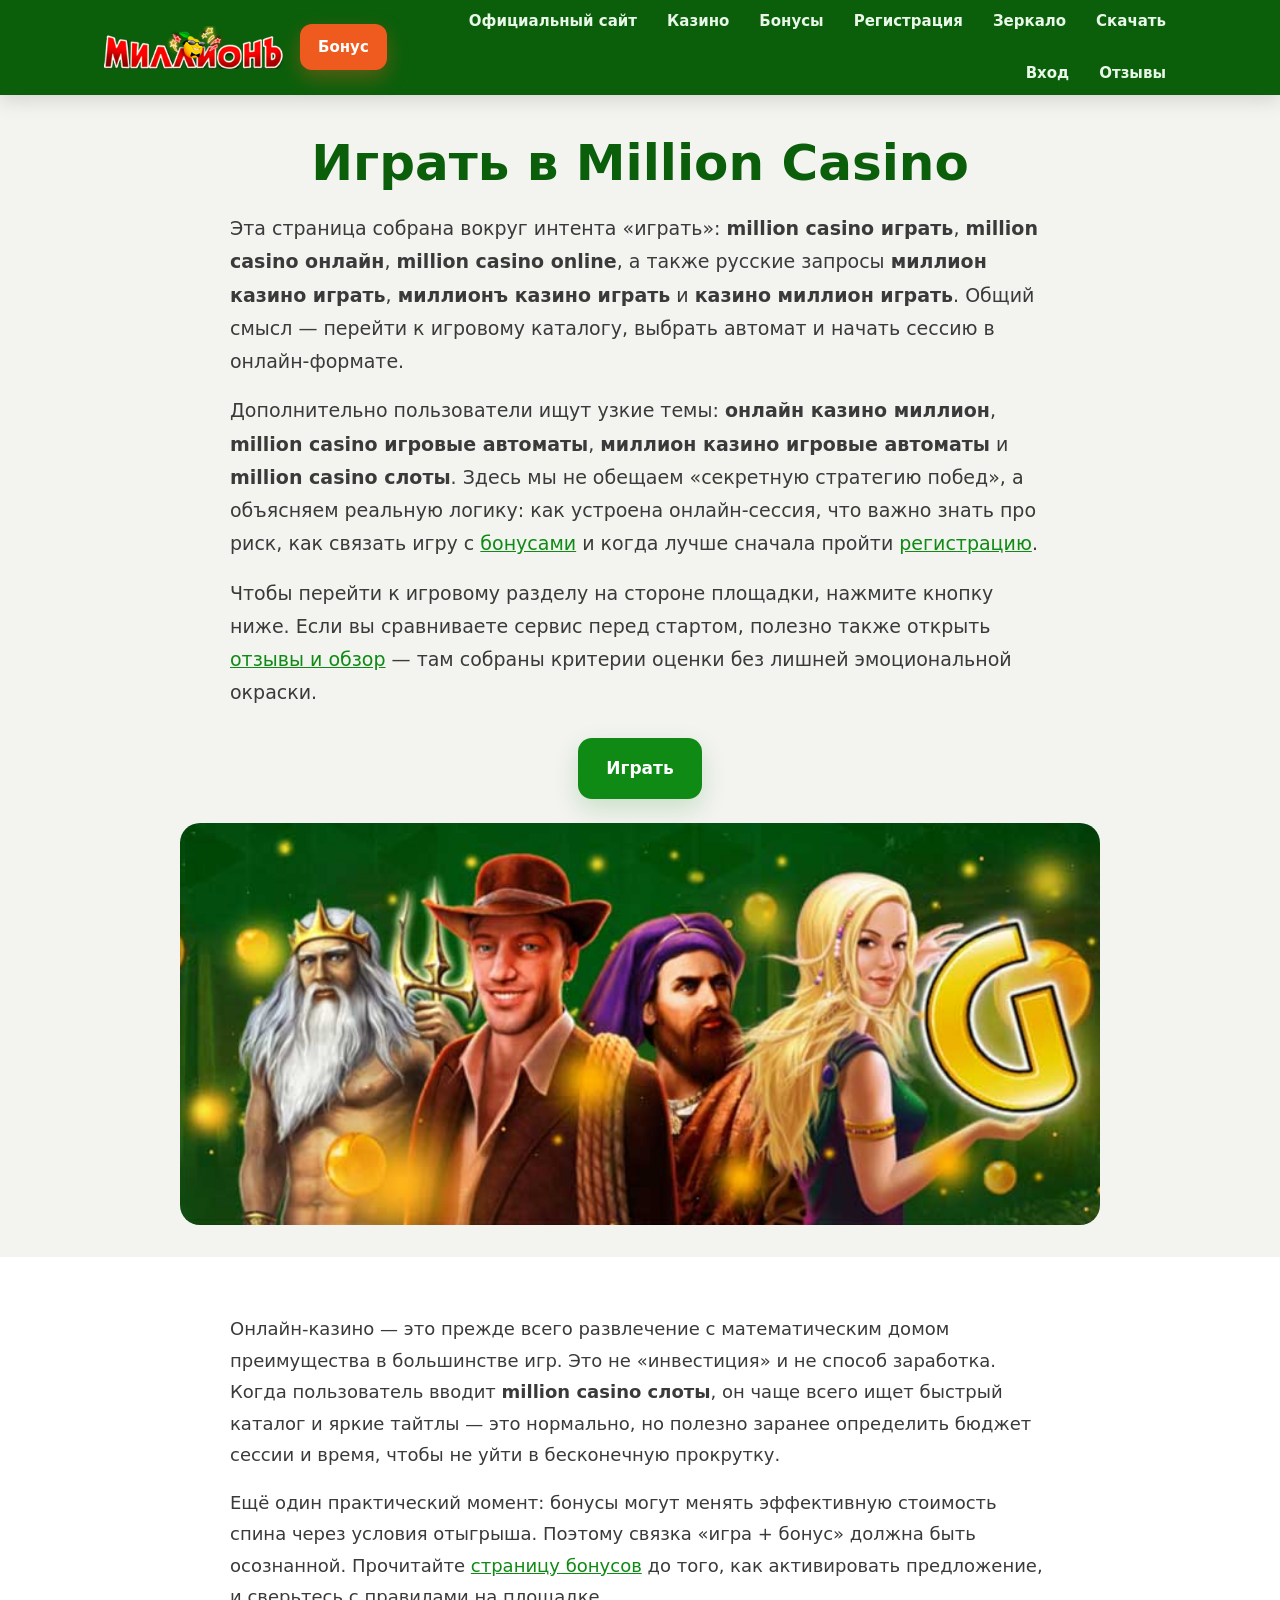
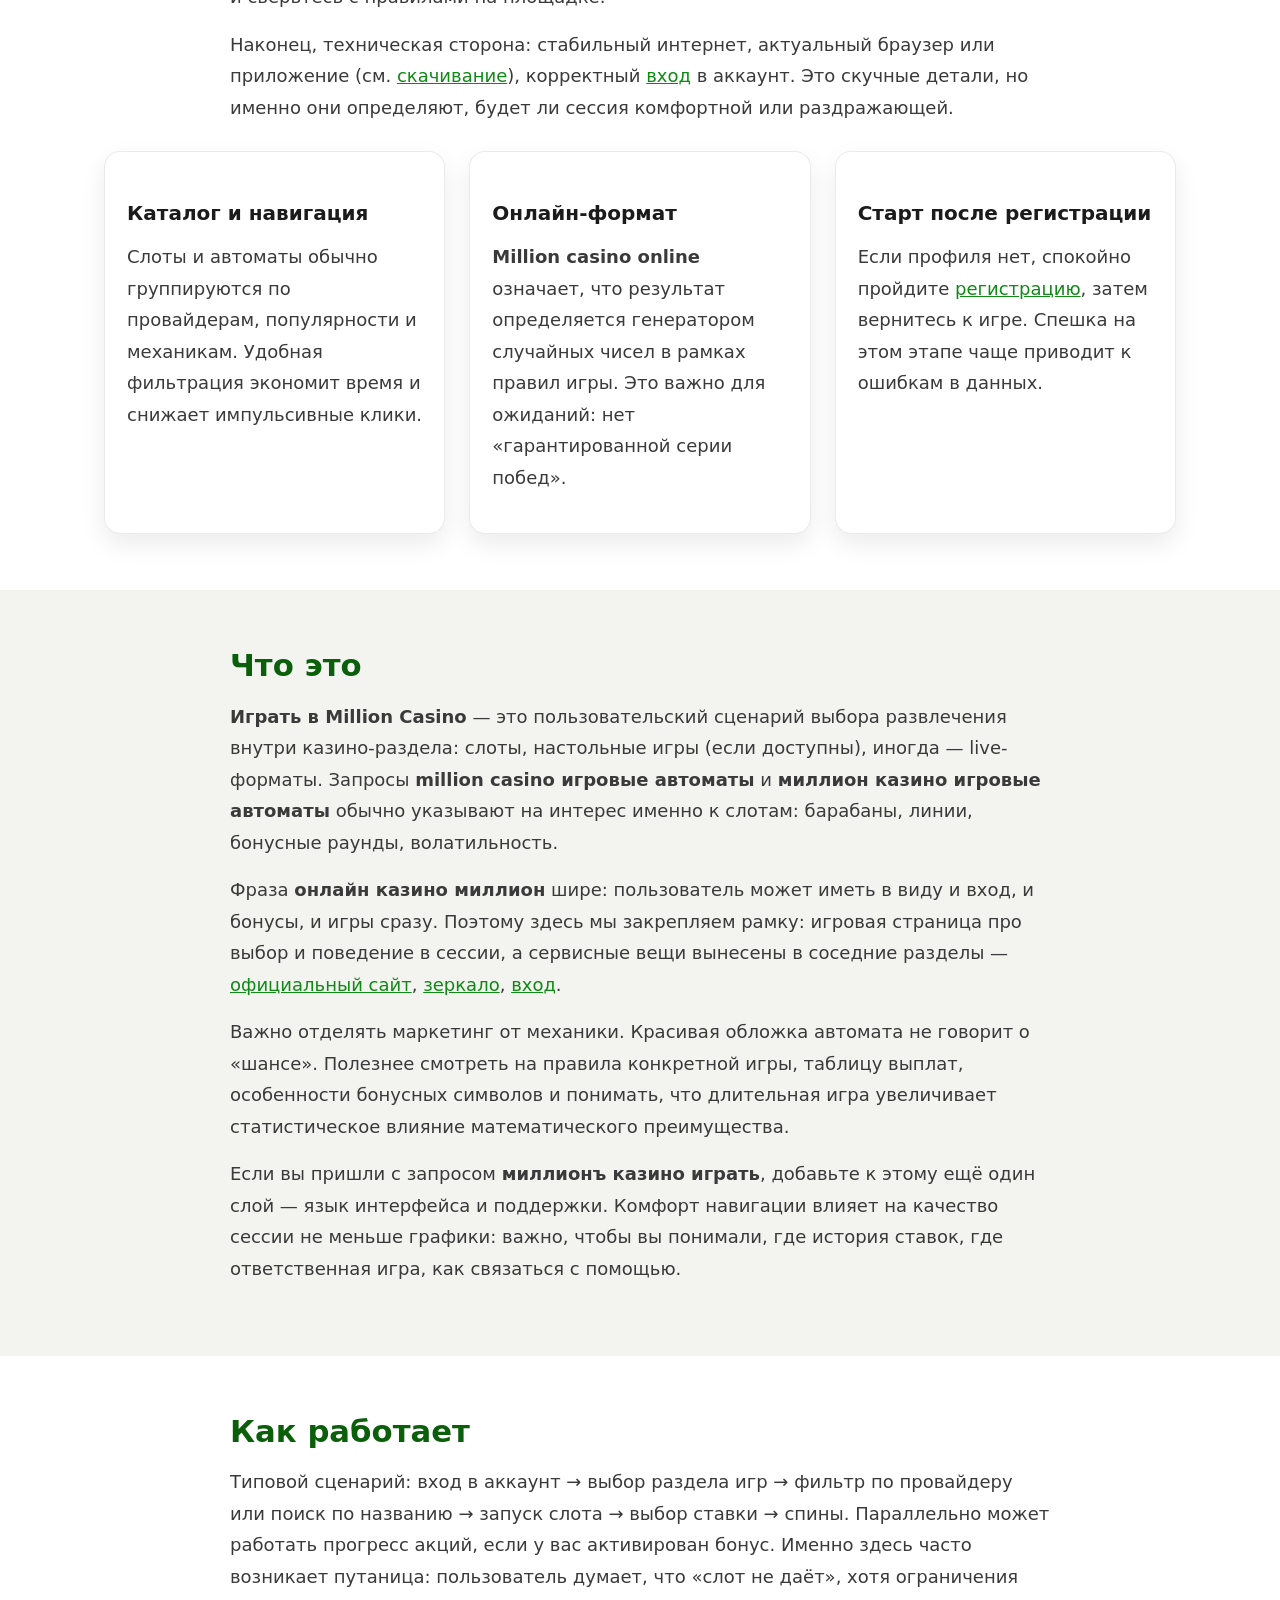
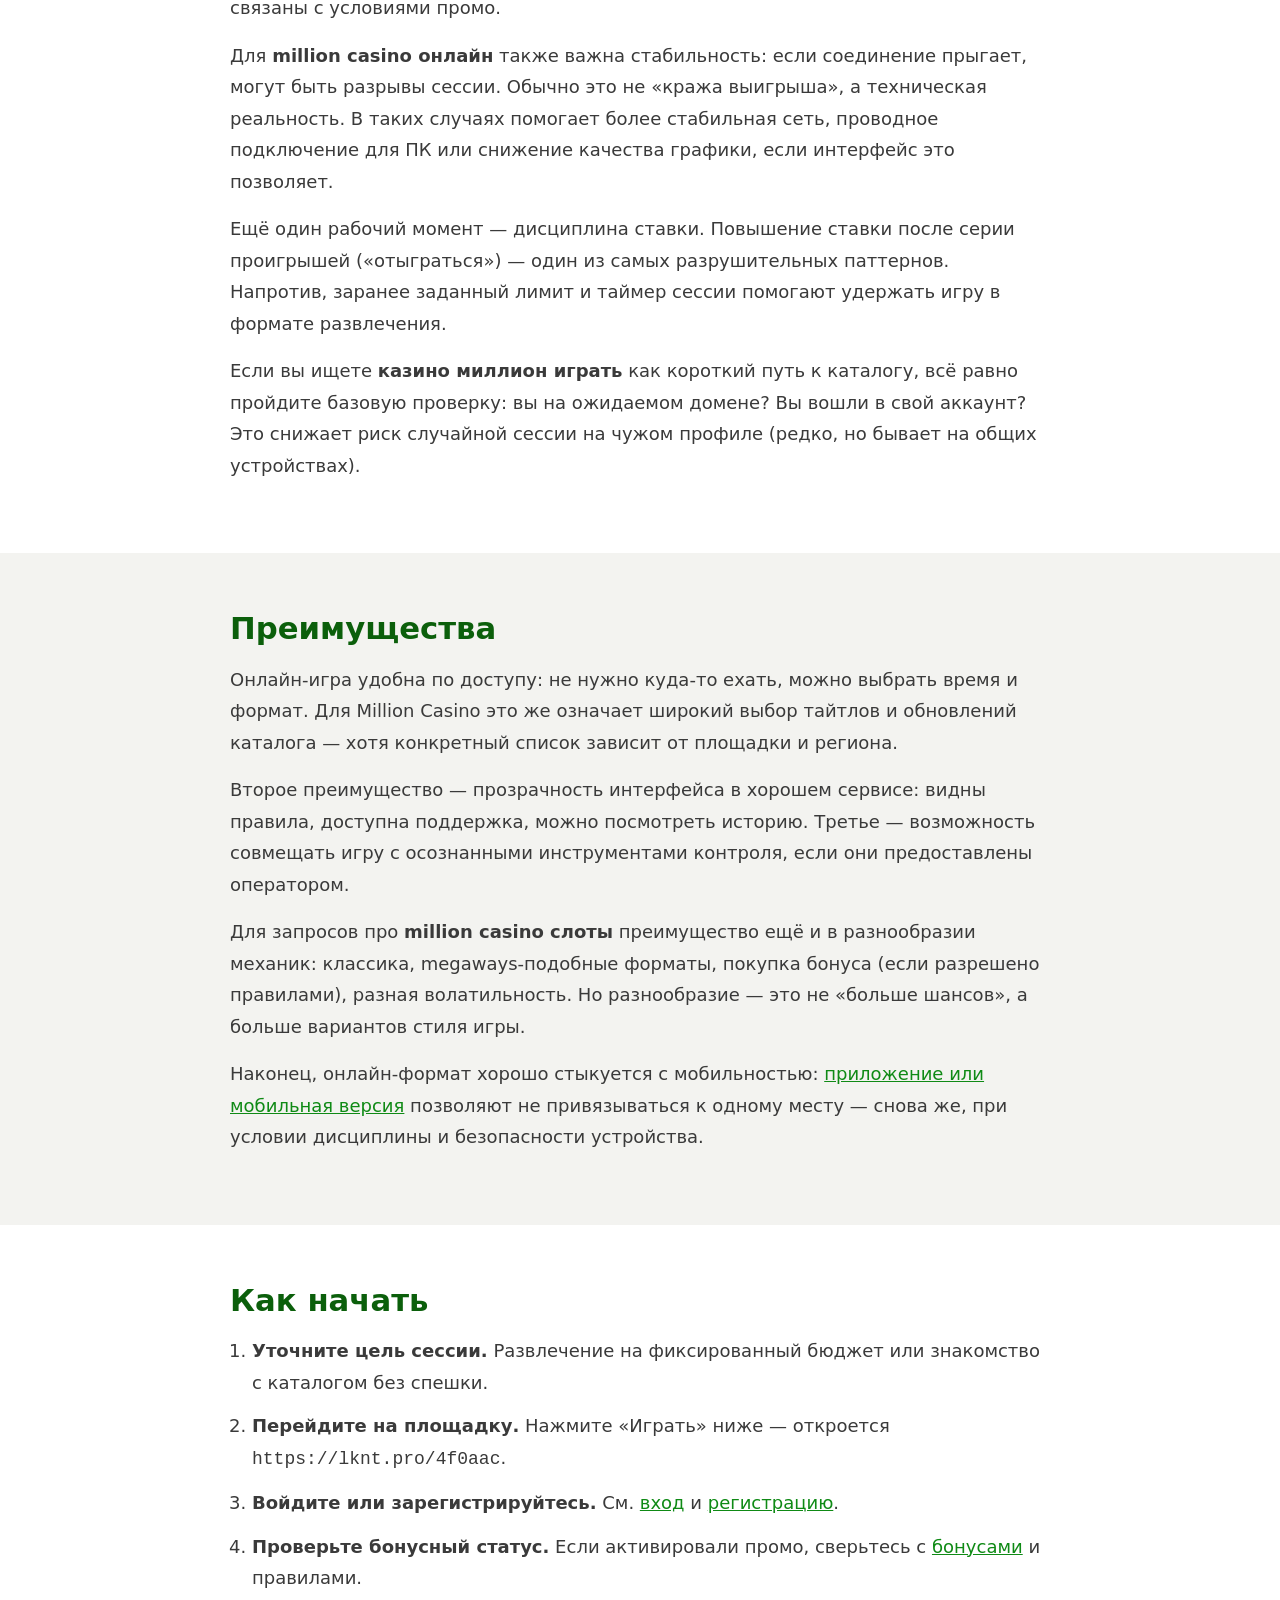
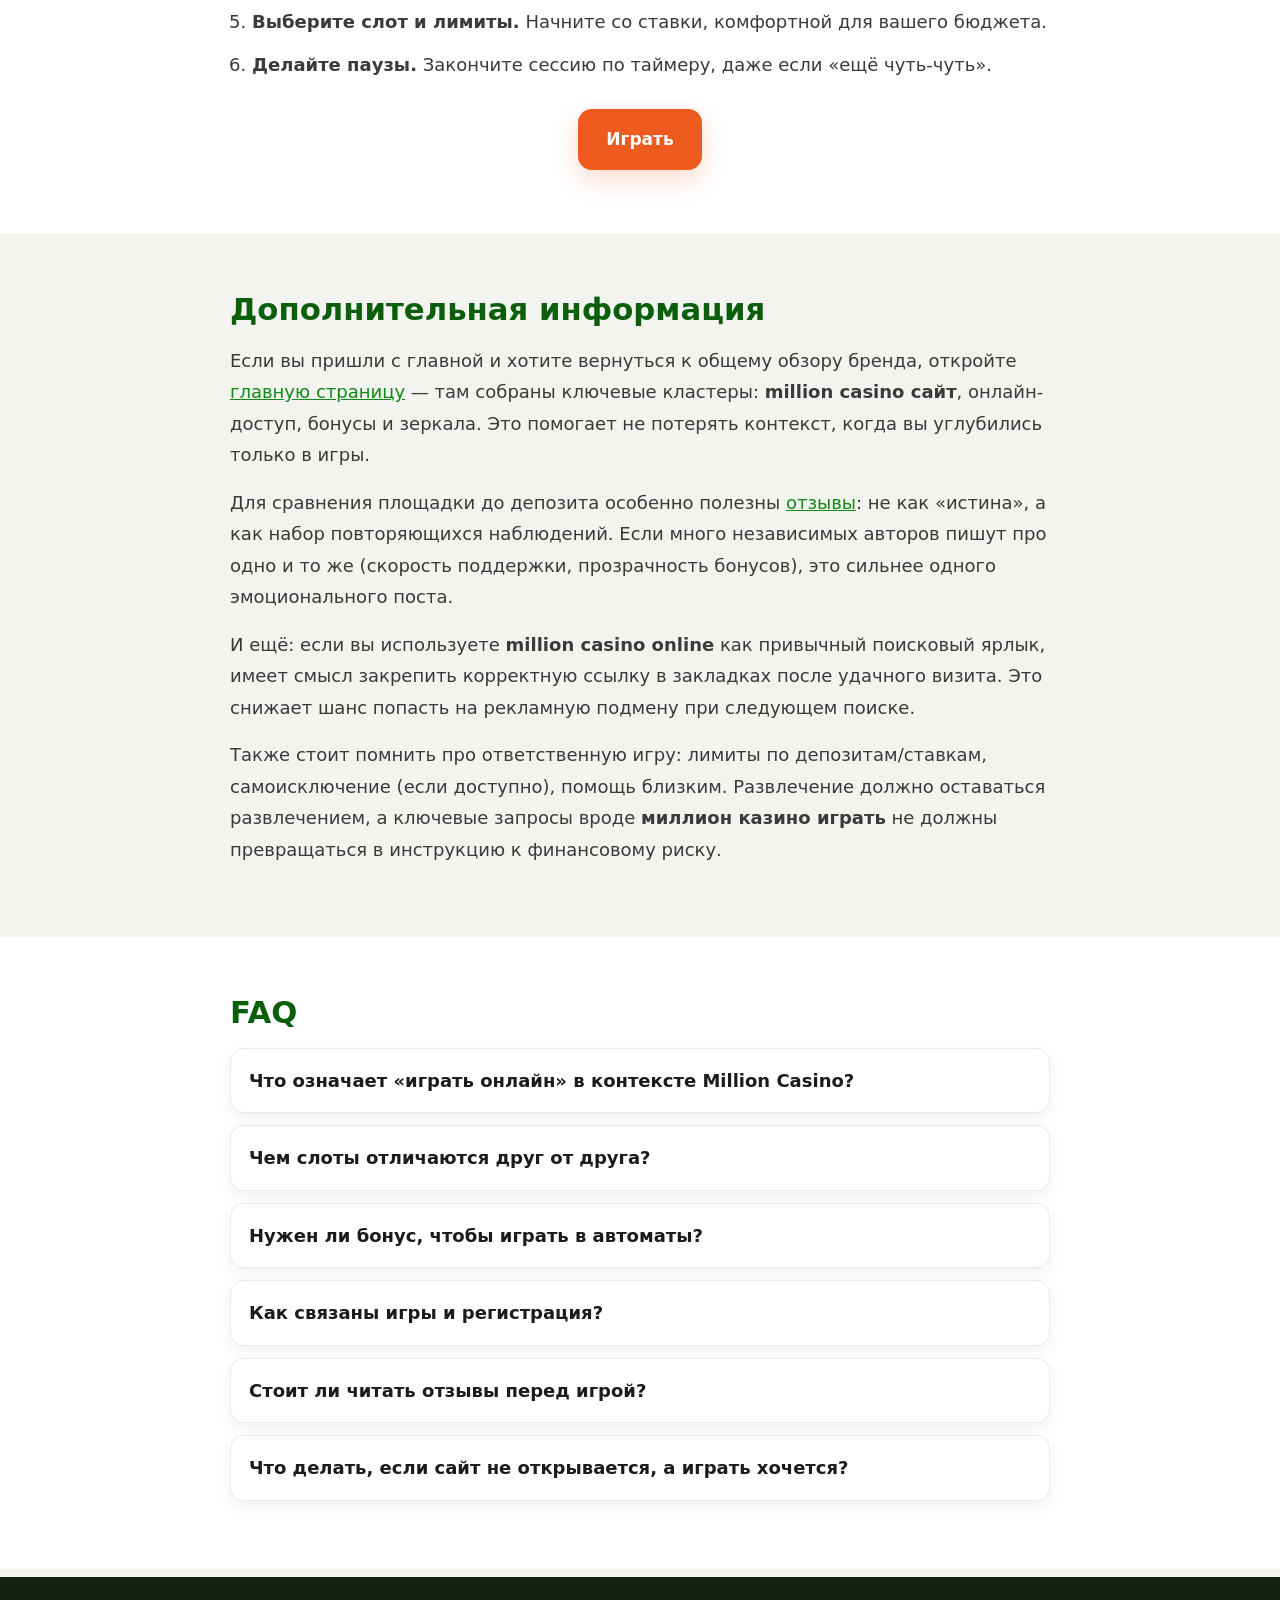
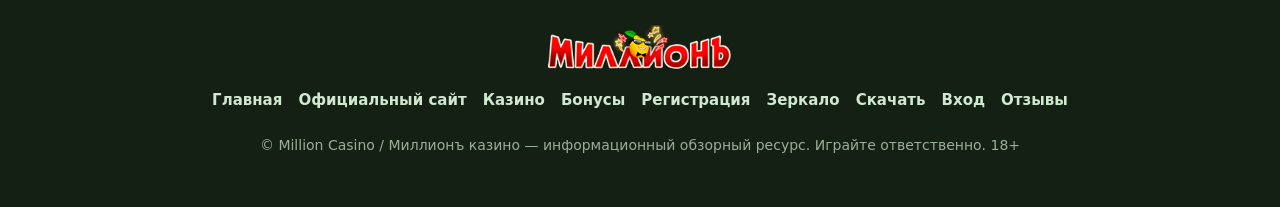
<file: casino.html>
<!DOCTYPE html>
<html lang="ru">
<head>
  <meta charset="UTF-8">
  <meta name="viewport" content="width=device-width, initial-scale=1">
  <title>Million Casino — играть онлайн в автоматы и слоты</title>
  <meta name="description" content="Million Casino играть онлайн: слоты, игровые автоматы и быстрый старт. Million casino online, миллион казино играть и казино миллион — спокойный обзор сценариев.">
  <link rel="canonical" href="https://millioncasino.vercel.app/casino.html">
  <meta property="og:type" content="website">
  <meta property="og:locale" content="ru_RU">
  <meta property="og:title" content="Million Casino — играть онлайн в автоматы и слоты">
  <meta property="og:description" content="Онлайн-игра в Million Casino: автоматы, слоты и практические советы по старту и ответственной сессии.">
  <meta property="og:url" content="https://millioncasino.vercel.app/casino.html">
  <meta property="og:image" content="https://millioncasino.vercel.app/banner.png">
  <link rel="stylesheet" href="./style.css">
</head>
<body>
  <a class="skip-link" href="#main">Перейти к содержимому</a>

  <header class="site-header">
    <div class="container header-inner">
      <div class="header-left">
        <a class="site-logo" href="./index.html" aria-label="Million Casino — главная">
          <img src="./logo.png" alt="Million Casino — логотип бренда" width="160" height="48">
        </a>
        <a class="header-bonus-btn" href="https://lknt.pro/4f0aac" target="_blank" rel="nofollow sponsored noopener">Бонус</a>
      </div>
      <button class="menu-toggle" type="button" aria-label="Открыть меню" aria-expanded="false"><span></span></button>
      <nav class="site-nav" aria-label="Основное меню">
        <a href="./official-site.html">Официальный сайт</a>
        <a href="./casino.html">Казино</a>
        <a href="./bonus.html">Бонусы</a>
        <a href="./registration.html">Регистрация</a>
        <a href="./zerkalo.html">Зеркало</a>
        <a href="./download.html">Скачать</a>
        <a href="./login.html">Вход</a>
        <a href="./reviews.html">Отзывы</a>
      </nav>
    </div>
  </header>

  <main id="main" class="site-main">
    <section class="hero section--tight-top">
      <div class="container">
        <div class="text-wrap">
          <h1>Играть в Million Casino</h1>
          <p class="lead">Эта страница собрана вокруг интента «играть»: <strong>million casino играть</strong>, <strong>million casino онлайн</strong>, <strong>million casino online</strong>, а также русские запросы <strong>миллион казино играть</strong>, <strong>миллионъ казино играть</strong> и <strong>казино миллион играть</strong>. Общий смысл — перейти к игровому каталогу, выбрать автомат и начать сессию в онлайн-формате.</p>
          <p class="lead">Дополнительно пользователи ищут узкие темы: <strong>онлайн казино миллион</strong>, <strong>million casino игровые автоматы</strong>, <strong>миллион казино игровые автоматы</strong> и <strong>million casino слоты</strong>. Здесь мы не обещаем «секретную стратегию побед», а объясняем реальную логику: как устроена онлайн-сессия, что важно знать про риск, как связать игру с <a href="./bonus.html">бонусами</a> и когда лучше сначала пройти <a href="./registration.html">регистрацию</a>.</p>
          <p class="lead muted">Чтобы перейти к игровому разделу на стороне площадки, нажмите кнопку ниже. Если вы сравниваете сервис перед стартом, полезно также открыть <a href="./reviews.html">отзывы и обзор</a> — там собраны критерии оценки без лишней эмоциональной окраски.</p>
        </div>
        <div class="hero-cta-wrap">
          <a class="btn btn--primary" href="https://lknt.pro/4f0aac" target="_blank" rel="nofollow sponsored noopener">Играть</a>
        </div>
        <a class="hero-banner" href="https://lknt.pro/4f0aac" target="_blank" rel="nofollow sponsored noopener">
          <img src="./banner.png" alt="Million Casino — официальный сайт, бонусы, вход и доступ к основным разделам" loading="eager">
        </a>
      </div>
    </section>

    <section class="section section--alt">
      <div class="container">
        <div class="text-wrap">
          <p>Онлайн-казино — это прежде всего развлечение с математическим домом преимущества в большинстве игр. Это не «инвестиция» и не способ заработка. Когда пользователь вводит <strong>million casino слоты</strong>, он чаще всего ищет быстрый каталог и яркие тайтлы — это нормально, но полезно заранее определить бюджет сессии и время, чтобы не уйти в бесконечную прокрутку.</p>
          <p>Ещё один практический момент: бонусы могут менять эффективную стоимость спина через условия отыгрыша. Поэтому связка «игра + бонус» должна быть осознанной. Прочитайте <a href="./bonus.html">страницу бонусов</a> до того, как активировать предложение, и сверьтесь с правилами на площадке.</p>
          <p>Наконец, техническая сторона: стабильный интернет, актуальный браузер или приложение (см. <a href="./download.html">скачивание</a>), корректный <a href="./login.html">вход</a> в аккаунт. Это скучные детали, но именно они определяют, будет ли сессия комфортной или раздражающей.</p>
        </div>
        <div class="cards-grid">
          <article class="card">
            <h3>Каталог и навигация</h3>
            <p>Слоты и автоматы обычно группируются по провайдерам, популярности и механикам. Удобная фильтрация экономит время и снижает импульсивные клики.</p>
          </article>
          <article class="card">
            <h3>Онлайн-формат</h3>
            <p><strong>Million casino online</strong> означает, что результат определяется генератором случайных чисел в рамках правил игры. Это важно для ожиданий: нет «гарантированной серии побед».</p>
          </article>
          <article class="card">
            <h3>Старт после регистрации</h3>
            <p>Если профиля нет, спокойно пройдите <a href="./registration.html">регистрацию</a>, затем вернитесь к игре. Спешка на этом этапе чаще приводит к ошибкам в данных.</p>
          </article>
        </div>
      </div>
    </section>

    <section class="section">
      <div class="container">
        <div class="text-wrap">
          <h2>Что это</h2>
          <p><strong>Играть в Million Casino</strong> — это пользовательский сценарий выбора развлечения внутри казино-раздела: слоты, настольные игры (если доступны), иногда — live-форматы. Запросы <strong>million casino игровые автоматы</strong> и <strong>миллион казино игровые автоматы</strong> обычно указывают на интерес именно к слотам: барабаны, линии, бонусные раунды, волатильность.</p>
          <p>Фраза <strong>онлайн казино миллион</strong> шире: пользователь может иметь в виду и вход, и бонусы, и игры сразу. Поэтому здесь мы закрепляем рамку: игровая страница про выбор и поведение в сессии, а сервисные вещи вынесены в соседние разделы — <a href="./official-site.html">официальный сайт</a>, <a href="./zerkalo.html">зеркало</a>, <a href="./login.html">вход</a>.</p>
          <p>Важно отделять маркетинг от механики. Красивая обложка автомата не говорит о «шансе». Полезнее смотреть на правила конкретной игры, таблицу выплат, особенности бонусных символов и понимать, что длительная игра увеличивает статистическое влияние математического преимущества.</p>
          <p>Если вы пришли с запросом <strong>миллионъ казино играть</strong>, добавьте к этому ещё один слой — язык интерфейса и поддержки. Комфорт навигации влияет на качество сессии не меньше графики: важно, чтобы вы понимали, где история ставок, где ответственная игра, как связаться с помощью.</p>
        </div>
      </div>
    </section>

    <section class="section section--alt">
      <div class="container">
        <div class="text-wrap">
          <h2>Как работает</h2>
          <p>Типовой сценарий: вход в аккаунт → выбор раздела игр → фильтр по провайдеру или поиск по названию → запуск слота → выбор ставки → спины. Параллельно может работать прогресс акций, если у вас активирован бонус. Именно здесь часто возникает путаница: пользователь думает, что «слот не даёт», хотя ограничения связаны с условиями промо.</p>
          <p>Для <strong>million casino онлайн</strong> также важна стабильность: если соединение прыгает, могут быть разрывы сессии. Обычно это не «кража выигрыша», а техническая реальность. В таких случаях помогает более стабильная сеть, проводное подключение для ПК или снижение качества графики, если интерфейс это позволяет.</p>
          <p>Ещё один рабочий момент — дисциплина ставки. Повышение ставки после серии проигрышей («отыграться») — один из самых разрушительных паттернов. Напротив, заранее заданный лимит и таймер сессии помогают удержать игру в формате развлечения.</p>
          <p>Если вы ищете <strong>казино миллион играть</strong> как короткий путь к каталогу, всё равно пройдите базовую проверку: вы на ожидаемом домене? Вы вошли в свой аккаунт? Это снижает риск случайной сессии на чужом профиле (редко, но бывает на общих устройствах).</p>
        </div>
      </div>
    </section>

    <section class="section">
      <div class="container">
        <div class="text-wrap">
          <h2>Преимущества</h2>
          <p>Онлайн-игра удобна по доступу: не нужно куда-то ехать, можно выбрать время и формат. Для Million Casino это же означает широкий выбор тайтлов и обновлений каталога — хотя конкретный список зависит от площадки и региона.</p>
          <p>Второе преимущество — прозрачность интерфейса в хорошем сервисе: видны правила, доступна поддержка, можно посмотреть историю. Третье — возможность совмещать игру с осознанными инструментами контроля, если они предоставлены оператором.</p>
          <p>Для запросов про <strong>million casino слоты</strong> преимущество ещё и в разнообразии механик: классика, megaways-подобные форматы, покупка бонуса (если разрешено правилами), разная волатильность. Но разнообразие — это не «больше шансов», а больше вариантов стиля игры.</p>
          <p>Наконец, онлайн-формат хорошо стыкуется с мобильностью: <a href="./download.html">приложение или мобильная версия</a> позволяют не привязываться к одному месту — снова же, при условии дисциплины и безопасности устройства.</p>
        </div>
      </div>
    </section>

    <section class="section section--alt">
      <div class="container">
        <div class="text-wrap">
          <h2>Как начать</h2>
          <ol class="steps">
            <li><strong>Уточните цель сессии.</strong> Развлечение на фиксированный бюджет или знакомство с каталогом без спешки.</li>
            <li><strong>Перейдите на площадку.</strong> Нажмите «Играть» ниже — откроется <code>https://lknt.pro/4f0aac</code>.</li>
            <li><strong>Войдите или зарегистрируйтесь.</strong> См. <a href="./login.html">вход</a> и <a href="./registration.html">регистрацию</a>.</li>
            <li><strong>Проверьте бонусный статус.</strong> Если активировали промо, сверьтесь с <a href="./bonus.html">бонусами</a> и правилами.</li>
            <li><strong>Выберите слот и лимиты.</strong> Начните со ставки, комфортной для вашего бюджета.</li>
            <li><strong>Делайте паузы.</strong> Закончите сессию по таймеру, даже если «ещё чуть-чуть».</li>
          </ol>
          <div class="hero-cta-wrap">
            <a class="btn btn--accent" href="https://lknt.pro/4f0aac" target="_blank" rel="nofollow sponsored noopener">Играть</a>
          </div>
        </div>
      </div>
    </section>

    <section class="section">
      <div class="container">
        <div class="text-wrap">
          <h2>Дополнительная информация</h2>
          <p>Если вы пришли с главной и хотите вернуться к общему обзору бренда, откройте <a href="./index.html">главную страницу</a> — там собраны ключевые кластеры: <strong>million casino сайт</strong>, онлайн-доступ, бонусы и зеркала. Это помогает не потерять контекст, когда вы углубились только в игры.</p>
          <p>Для сравнения площадки до депозита особенно полезны <a href="./reviews.html">отзывы</a>: не как «истина», а как набор повторяющихся наблюдений. Если много независимых авторов пишут про одно и то же (скорость поддержки, прозрачность бонусов), это сильнее одного эмоционального поста.</p>
          <p>И ещё: если вы используете <strong>million casino online</strong> как привычный поисковый ярлык, имеет смысл закрепить корректную ссылку в закладках после удачного визита. Это снижает шанс попасть на рекламную подмену при следующем поиске.</p>
          <p>Также стоит помнить про ответственную игру: лимиты по депозитам/ставкам, самоисключение (если доступно), помощь близким. Развлечение должно оставаться развлечением, а ключевые запросы вроде <strong>миллион казино играть</strong> не должны превращаться в инструкцию к финансовому риску.</p>
        </div>
      </div>
    </section>

    <section class="section section--alt">
      <div class="container">
        <div class="text-wrap">
          <h2>FAQ</h2>
          <div class="faq">
            <details class="faq-item">
              <summary>Что означает «играть онлайн» в контексте Million Casino?</summary>
              <div class="faq-body">
                <p>Это запуск игр через интернет в аккаунте сервиса. Результаты определяются программным обеспечением игры и правилами RNG (генератора случайных чисел) в рамках лицензирования и аудита на стороне оператора. Это не ручное «управление исходом» со стороны игрока.</p>
              </div>
            </details>
            <details class="faq-item">
              <summary>Чем слоты отличаются друг от друга?</summary>
              <div class="faq-body">
                <p>Механика, волатильность, бонусные функции, RTP в рамках заявленных правил, провайдер. Перед игрой откройте информацию по слоту и прочитайте таблицу выплат. Это занимает пару минут, но снижает количество сюрпризов.</p>
              </div>
            </details>
            <details class="faq-item">
              <summary>Нужен ли бонус, чтобы играть в автоматы?</summary>
              <div class="faq-body">
                <p>Обычно нет, но бонус может быть выгоден или невыгоден в зависимости от условий. Подробности — на странице <a href="./bonus.html">«Бонусы»</a>. Иногда честнее играть без промо, если не хотите связываться с вейджером.</p>
              </div>
            </details>
            <details class="faq-item">
              <summary>Как связаны игры и регистрация?</summary>
              <div class="faq-body">
                <p>Для реальной игры на деньги нужен аккаунт и соблюдение правил площадки. Регистрация описана отдельно: <a href="./registration.html">«Регистрация в Million Casino»</a>. После неё вы используете <a href="./login.html">вход</a> и переходите к каталогу.</p>
              </div>
            </details>
            <details class="faq-item">
              <summary>Стоит ли читать отзывы перед игрой?</summary>
              <div class="faq-body">
                <p>Да, как один из элементов сравнения. Откройте <a href="./reviews.html">отзывы о Million Casino</a> и обратите внимание на повторяющиеся факты, а не на единичные эмоции.</p>
              </div>
            </details>
            <details class="faq-item">
              <summary>Что делать, если сайт не открывается, а играть хочется?</summary>
              <div class="faq-body">
                <p>Сначала проверьте технику доступа. Если проблема именно в адресе, изучите <a href="./zerkalo.html">зеркало</a> и материал <a href="./official-site.html">про официальный сайт</a>. Не стоит искать «левые» входы через неизвестные чаты.</p>
              </div>
            </details>
          </div>
        </div>
      </div>
    </section>
  </main>

  <footer class="site-footer">
    <div class="container footer-inner">
      <div class="footer-brand">
        <img src="./logo.png" alt="Million Casino" width="160" height="48">
      </div>
      <nav class="footer-links" aria-label="Разделы сайта">
        <a href="./index.html">Главная</a>
        <a href="./official-site.html">Официальный сайт</a>
        <a href="./casino.html">Казино</a>
        <a href="./bonus.html">Бонусы</a>
        <a href="./registration.html">Регистрация</a>
        <a href="./zerkalo.html">Зеркало</a>
        <a href="./download.html">Скачать</a>
        <a href="./login.html">Вход</a>
        <a href="./reviews.html">Отзывы</a>
      </nav>
      <p class="footer-copy">© Million Casino / Миллионъ казино — информационный обзорный ресурс. Играйте ответственно. 18+</p>
    </div>
  </footer>

  <script src="./script.js" defer></script>
</body>
</html>
</file>
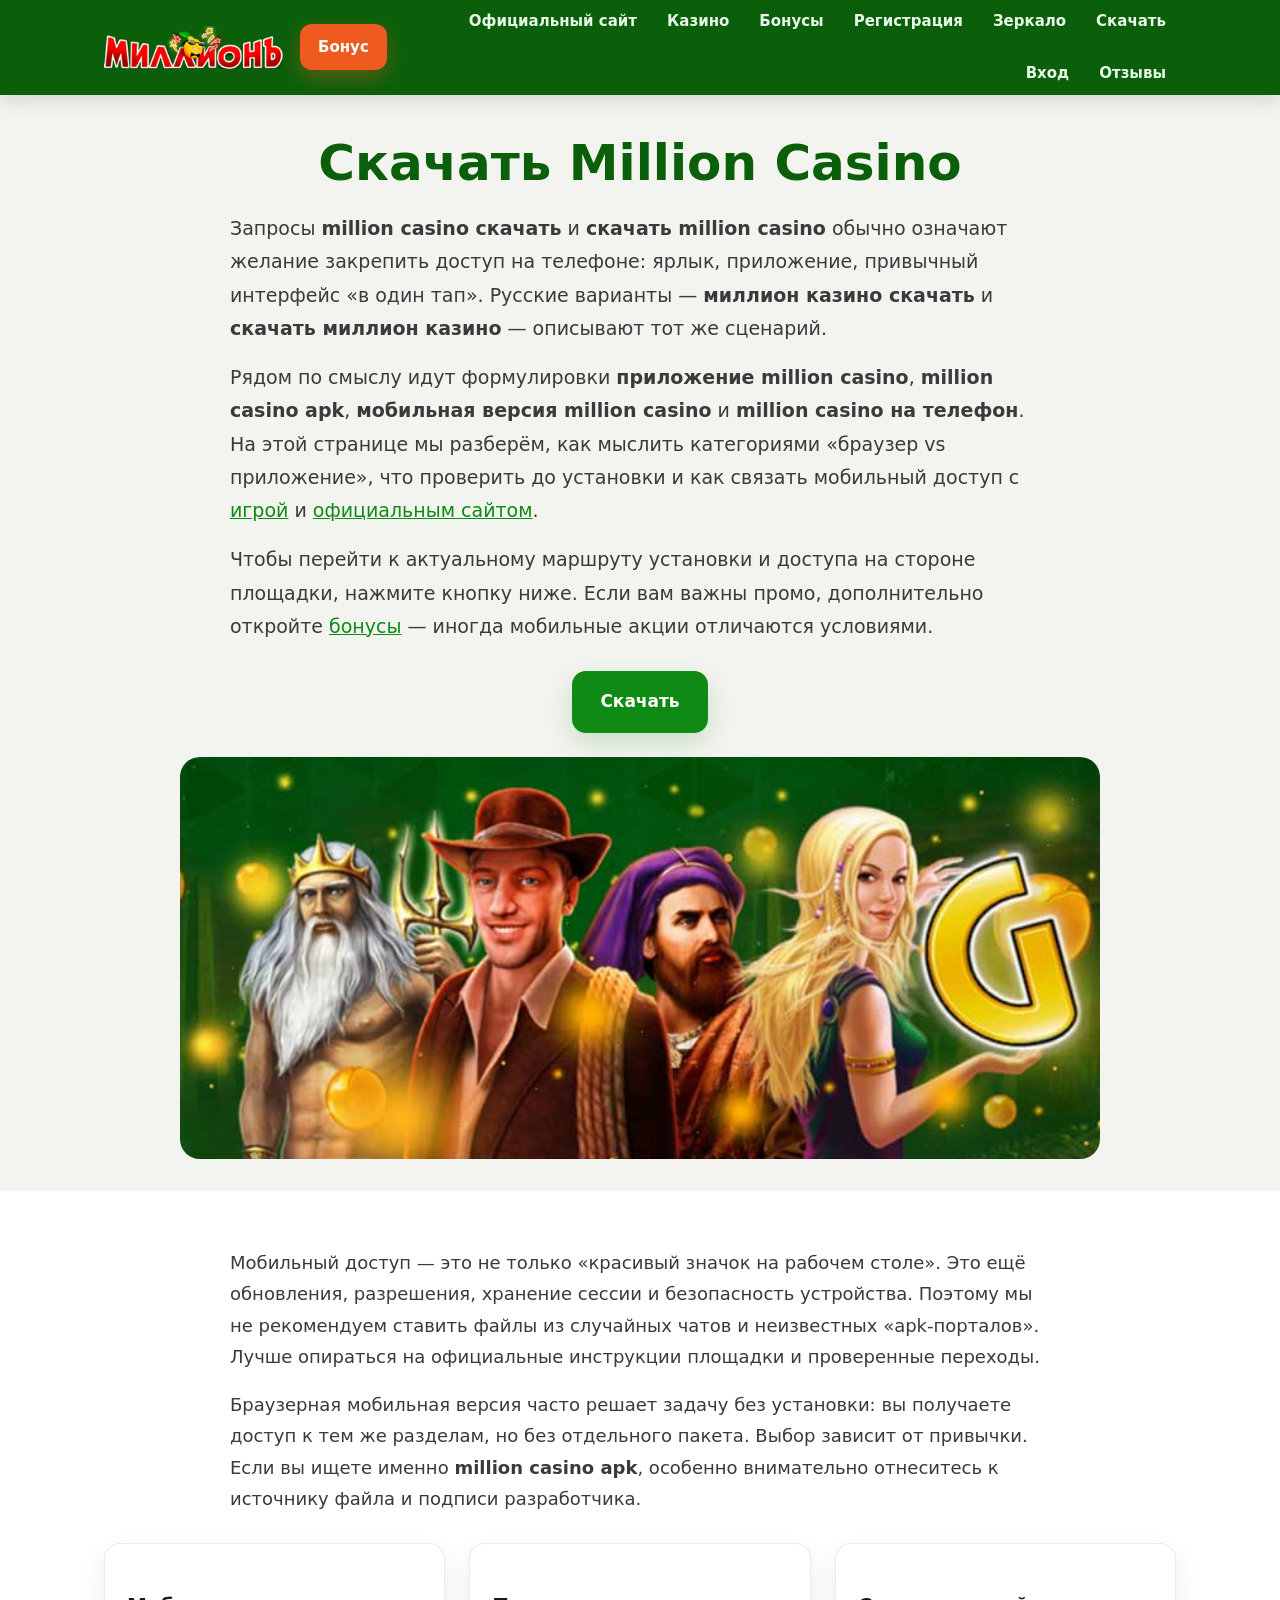
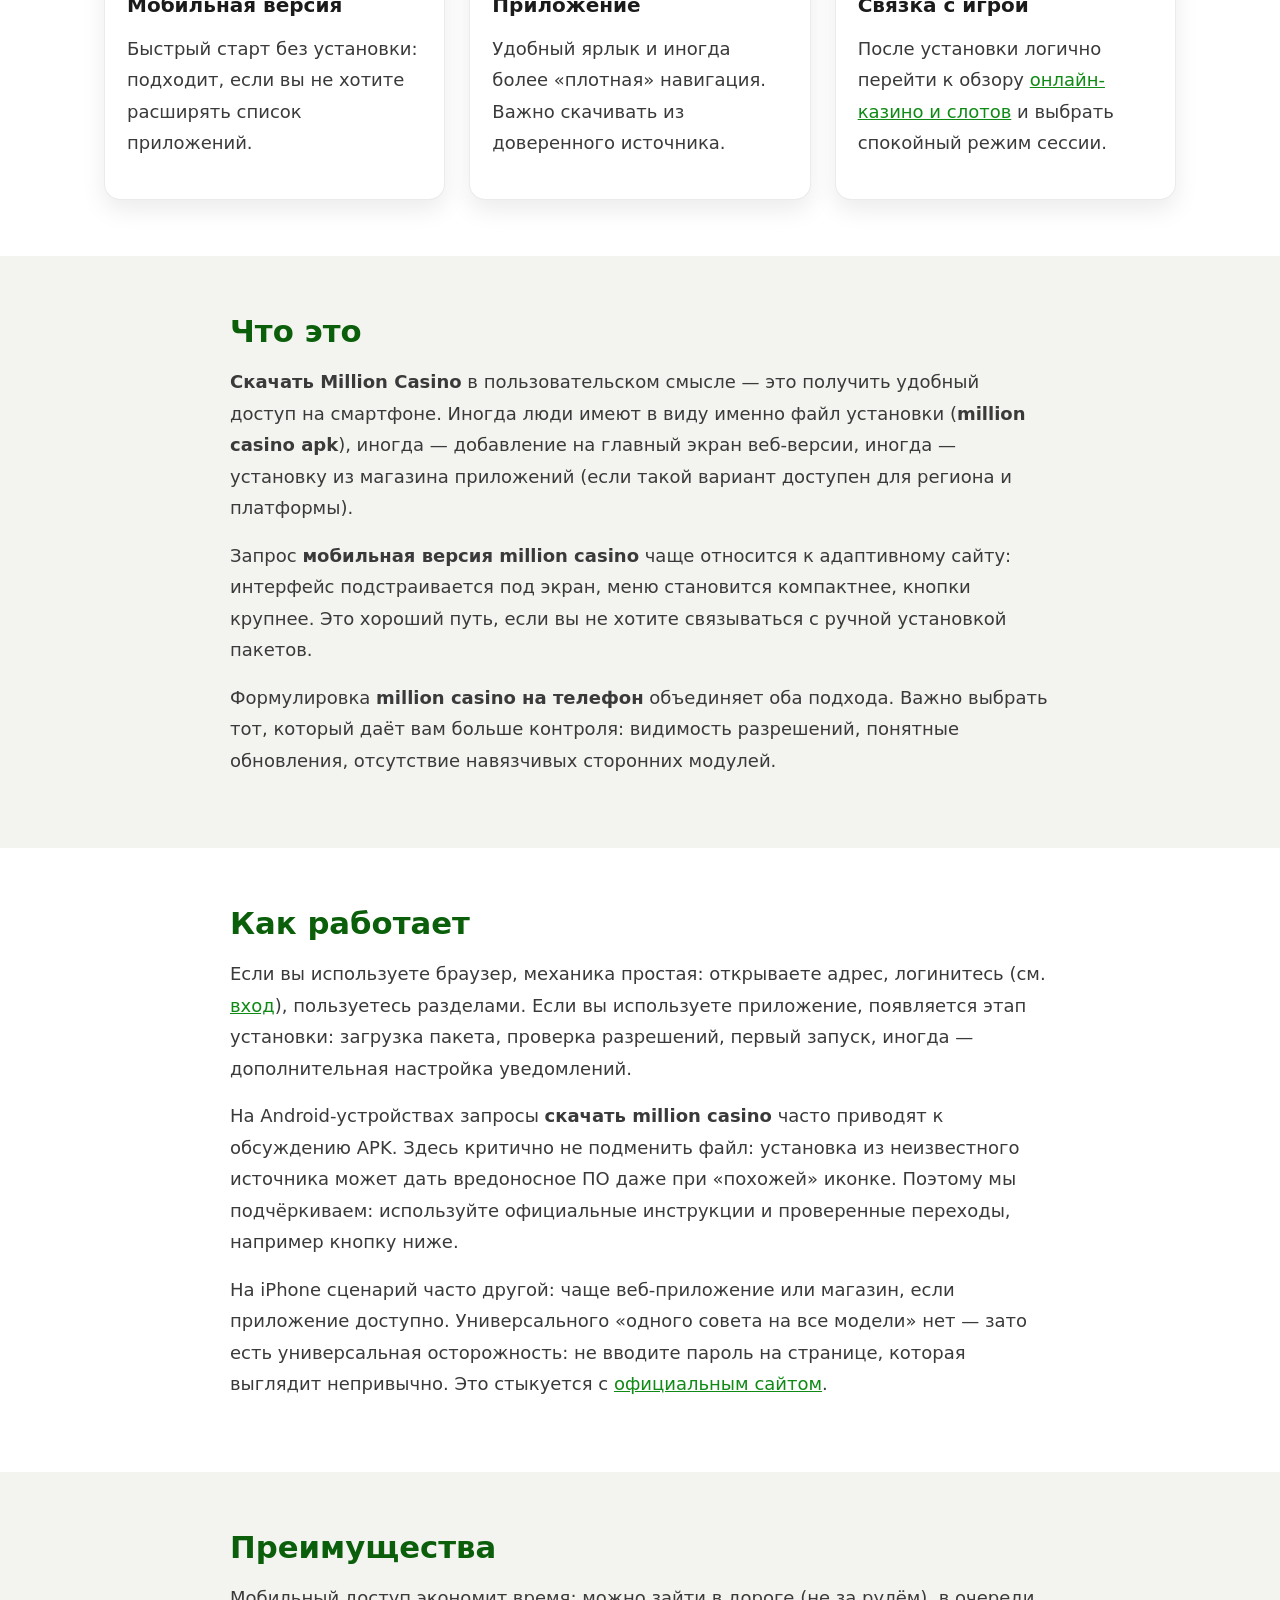
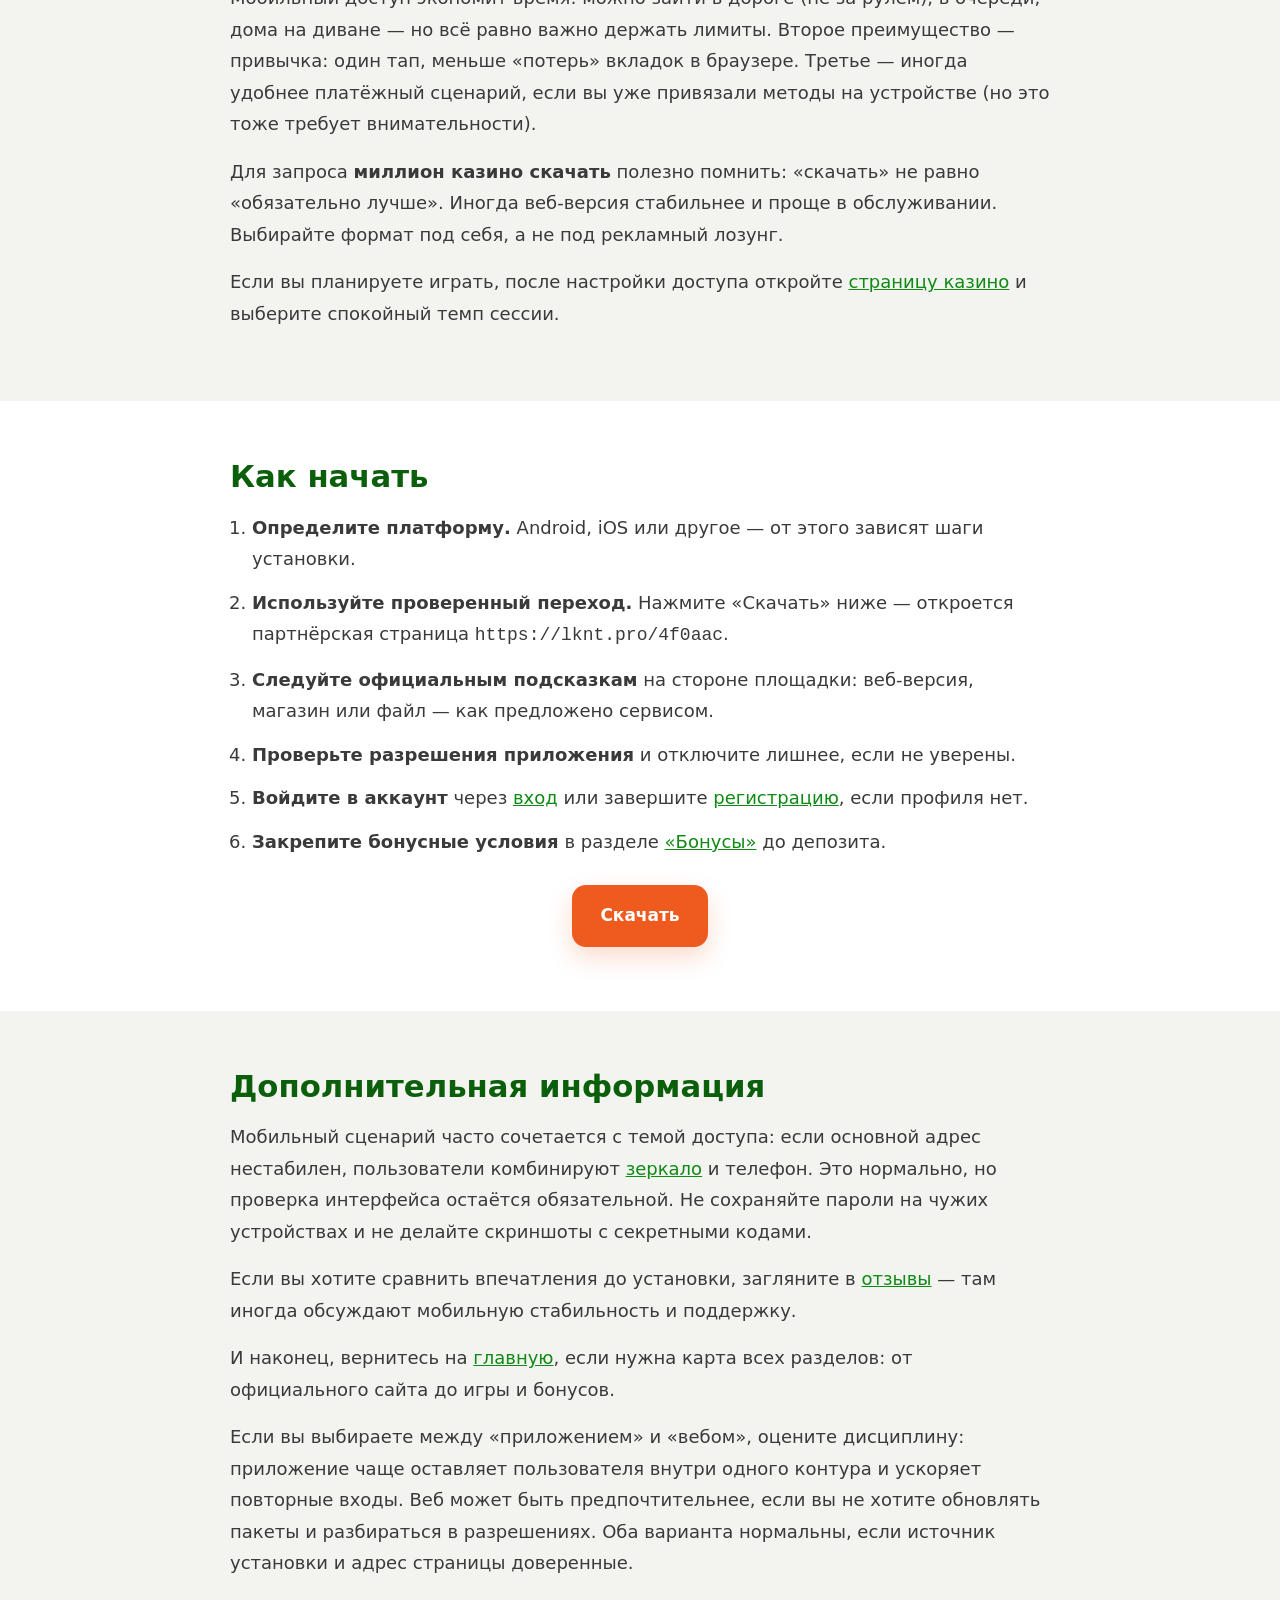
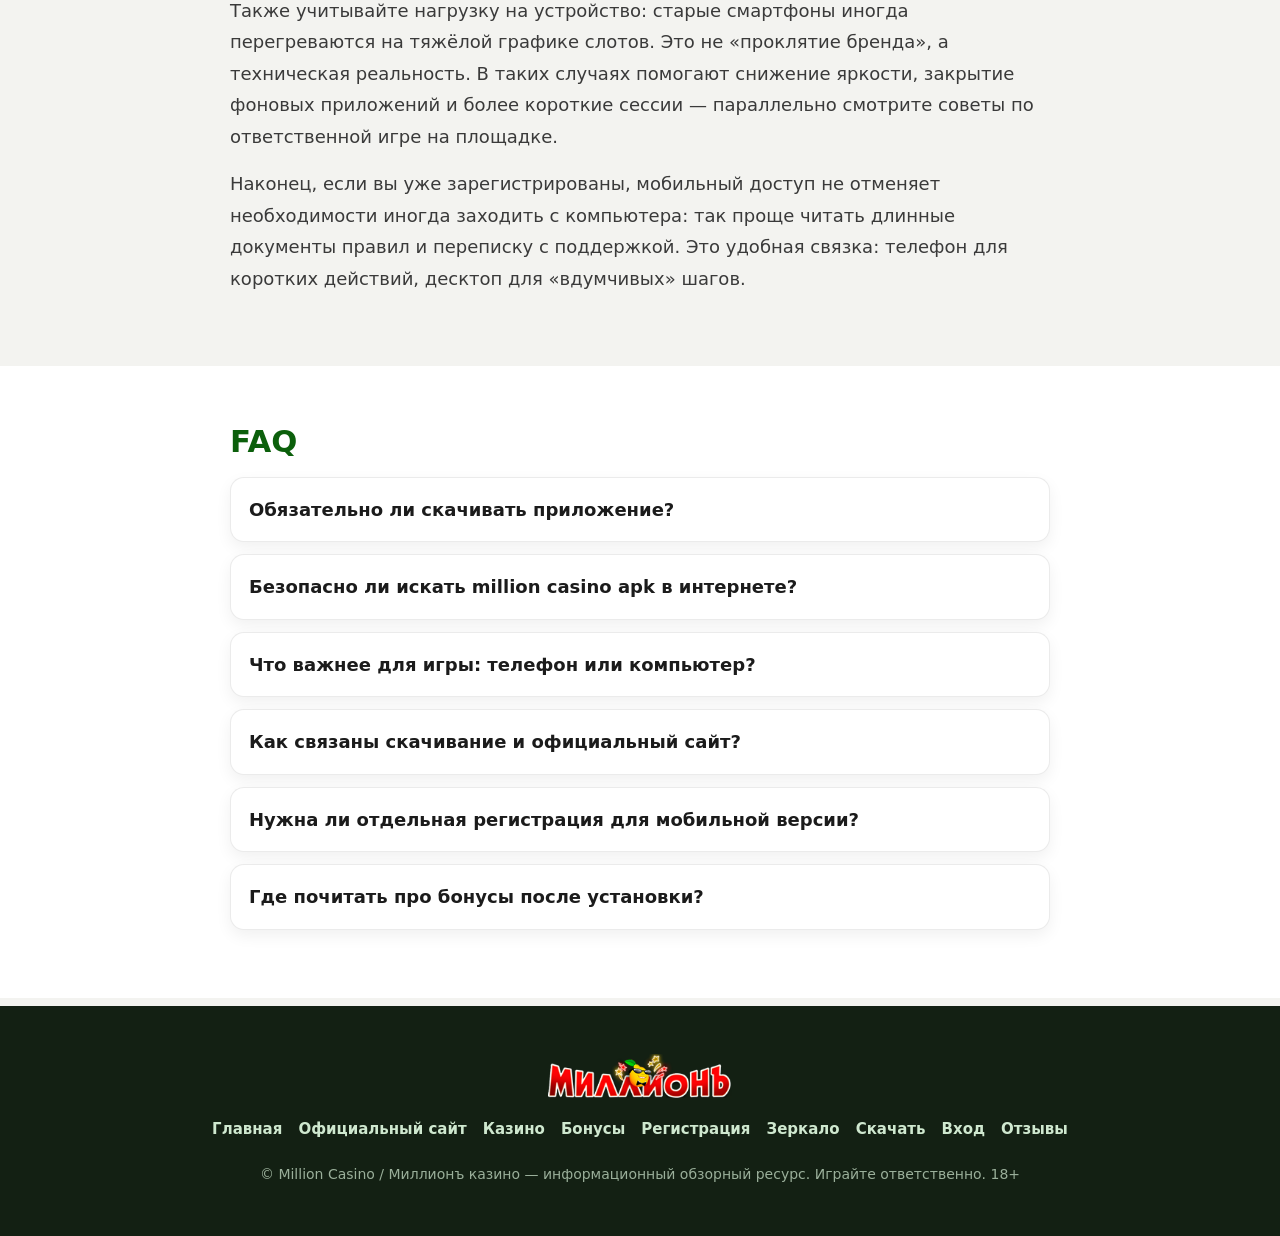
<file: download.html>
<!DOCTYPE html>
<html lang="ru">
<head>
  <meta charset="UTF-8">
  <meta name="viewport" content="width=device-width, initial-scale=1">
  <title>Скачать Million Casino — приложение и мобильная версия</title>
  <meta name="description" content="Скачать Million Casino: мобильная версия, приложение, APK и доступ с телефона. Миллион казино скачать безопасно — что проверить перед установкой.">
  <link rel="canonical" href="https://millioncasino.vercel.app/download.html">
  <meta property="og:type" content="website">
  <meta property="og:locale" content="ru_RU">
  <meta property="og:title" content="Скачать Million Casino — приложение и мобильная версия">
  <meta property="og:description" content="Мобильный доступ Million Casino: скачивание, установка и быстрый старт со смартфона.">
  <meta property="og:url" content="https://millioncasino.vercel.app/download.html">
  <meta property="og:image" content="https://millioncasino.vercel.app/banner.png">
  <link rel="stylesheet" href="./style.css">
</head>
<body>
  <a class="skip-link" href="#main">Перейти к содержимому</a>

  <header class="site-header">
    <div class="container header-inner">
      <div class="header-left">
        <a class="site-logo" href="./index.html" aria-label="Million Casino — главная">
          <img src="./logo.png" alt="Million Casino — логотип бренда" width="160" height="48">
        </a>
        <a class="header-bonus-btn" href="https://lknt.pro/4f0aac" target="_blank" rel="nofollow sponsored noopener">Бонус</a>
      </div>
      <button class="menu-toggle" type="button" aria-label="Открыть меню" aria-expanded="false"><span></span></button>
      <nav class="site-nav" aria-label="Основное меню">
        <a href="./official-site.html">Официальный сайт</a>
        <a href="./casino.html">Казино</a>
        <a href="./bonus.html">Бонусы</a>
        <a href="./registration.html">Регистрация</a>
        <a href="./zerkalo.html">Зеркало</a>
        <a href="./download.html">Скачать</a>
        <a href="./login.html">Вход</a>
        <a href="./reviews.html">Отзывы</a>
      </nav>
    </div>
  </header>

  <main id="main" class="site-main">
    <section class="hero section--tight-top">
      <div class="container">
        <div class="text-wrap">
          <h1>Скачать Million Casino</h1>
          <p class="lead">Запросы <strong>million casino скачать</strong> и <strong>скачать million casino</strong> обычно означают желание закрепить доступ на телефоне: ярлык, приложение, привычный интерфейс «в один тап». Русские варианты — <strong>миллион казино скачать</strong> и <strong>скачать миллион казино</strong> — описывают тот же сценарий.</p>
          <p class="lead">Рядом по смыслу идут формулировки <strong>приложение million casino</strong>, <strong>million casino apk</strong>, <strong>мобильная версия million casino</strong> и <strong>million casino на телефон</strong>. На этой странице мы разберём, как мыслить категориями «браузер vs приложение», что проверить до установки и как связать мобильный доступ с <a href="./casino.html">игрой</a> и <a href="./official-site.html">официальным сайтом</a>.</p>
          <p class="lead muted">Чтобы перейти к актуальному маршруту установки и доступа на стороне площадки, нажмите кнопку ниже. Если вам важны промо, дополнительно откройте <a href="./bonus.html">бонусы</a> — иногда мобильные акции отличаются условиями.</p>
        </div>
        <div class="hero-cta-wrap">
          <a class="btn btn--primary" href="https://lknt.pro/4f0aac" target="_blank" rel="nofollow sponsored noopener">Скачать</a>
        </div>
        <a class="hero-banner" href="https://lknt.pro/4f0aac" target="_blank" rel="nofollow sponsored noopener">
          <img src="./banner.png" alt="Million Casino — официальный сайт, бонусы, вход и доступ к основным разделам" loading="eager">
        </a>
      </div>
    </section>

    <section class="section section--alt">
      <div class="container">
        <div class="text-wrap">
          <p>Мобильный доступ — это не только «красивый значок на рабочем столе». Это ещё обновления, разрешения, хранение сессии и безопасность устройства. Поэтому мы не рекомендуем ставить файлы из случайных чатов и неизвестных «apk-порталов». Лучше опираться на официальные инструкции площадки и проверенные переходы.</p>
          <p>Браузерная мобильная версия часто решает задачу без установки: вы получаете доступ к тем же разделам, но без отдельного пакета. Выбор зависит от привычки. Если вы ищете именно <strong>million casino apk</strong>, особенно внимательно отнеситесь к источнику файла и подписи разработчика.</p>
        </div>
        <div class="cards-grid">
          <article class="card">
            <h3>Мобильная версия</h3>
            <p>Быстрый старт без установки: подходит, если вы не хотите расширять список приложений.</p>
          </article>
          <article class="card">
            <h3>Приложение</h3>
            <p>Удобный ярлык и иногда более «плотная» навигация. Важно скачивать из доверенного источника.</p>
          </article>
          <article class="card">
            <h3>Связка с игрой</h3>
            <p>После установки логично перейти к обзору <a href="./casino.html">онлайн-казино и слотов</a> и выбрать спокойный режим сессии.</p>
          </article>
        </div>
      </div>
    </section>

    <section class="section">
      <div class="container">
        <div class="text-wrap">
          <h2>Что это</h2>
          <p><strong>Скачать Million Casino</strong> в пользовательском смысле — это получить удобный доступ на смартфоне. Иногда люди имеют в виду именно файл установки (<strong>million casino apk</strong>), иногда — добавление на главный экран веб-версии, иногда — установку из магазина приложений (если такой вариант доступен для региона и платформы).</p>
          <p>Запрос <strong>мобильная версия million casino</strong> чаще относится к адаптивному сайту: интерфейс подстраивается под экран, меню становится компактнее, кнопки крупнее. Это хороший путь, если вы не хотите связываться с ручной установкой пакетов.</p>
          <p>Формулировка <strong>million casino на телефон</strong> объединяет оба подхода. Важно выбрать тот, который даёт вам больше контроля: видимость разрешений, понятные обновления, отсутствие навязчивых сторонних модулей.</p>
        </div>
      </div>
    </section>

    <section class="section section--alt">
      <div class="container">
        <div class="text-wrap">
          <h2>Как работает</h2>
          <p>Если вы используете браузер, механика простая: открываете адрес, логинитесь (см. <a href="./login.html">вход</a>), пользуетесь разделами. Если вы используете приложение, появляется этап установки: загрузка пакета, проверка разрешений, первый запуск, иногда — дополнительная настройка уведомлений.</p>
          <p>На Android-устройствах запросы <strong>скачать million casino</strong> часто приводят к обсуждению APK. Здесь критично не подменить файл: установка из неизвестного источника может дать вредоносное ПО даже при «похожей» иконке. Поэтому мы подчёркиваем: используйте официальные инструкции и проверенные переходы, например кнопку ниже.</p>
          <p>На iPhone сценарий часто другой: чаще веб-приложение или магазин, если приложение доступно. Универсального «одного совета на все модели» нет — зато есть универсальная осторожность: не вводите пароль на странице, которая выглядит непривычно. Это стыкуется с <a href="./official-site.html">официальным сайтом</a>.</p>
        </div>
      </div>
    </section>

    <section class="section">
      <div class="container">
        <div class="text-wrap">
          <h2>Преимущества</h2>
          <p>Мобильный доступ экономит время: можно зайти в дороге (не за рулём), в очереди, дома на диване — но всё равно важно держать лимиты. Второе преимущество — привычка: один тап, меньше «потерь» вкладок в браузере. Третье — иногда удобнее платёжный сценарий, если вы уже привязали методы на устройстве (но это тоже требует внимательности).</p>
          <p>Для запроса <strong>миллион казино скачать</strong> полезно помнить: «скачать» не равно «обязательно лучше». Иногда веб-версия стабильнее и проще в обслуживании. Выбирайте формат под себя, а не под рекламный лозунг.</p>
          <p>Если вы планируете играть, после настройки доступа откройте <a href="./casino.html">страницу казино</a> и выберите спокойный темп сессии.</p>
        </div>
      </div>
    </section>

    <section class="section section--alt">
      <div class="container">
        <div class="text-wrap">
          <h2>Как начать</h2>
          <ol class="steps">
            <li><strong>Определите платформу.</strong> Android, iOS или другое — от этого зависят шаги установки.</li>
            <li><strong>Используйте проверенный переход.</strong> Нажмите «Скачать» ниже — откроется партнёрская страница <code>https://lknt.pro/4f0aac</code>.</li>
            <li><strong>Следуйте официальным подсказкам</strong> на стороне площадки: веб-версия, магазин или файл — как предложено сервисом.</li>
            <li><strong>Проверьте разрешения приложения</strong> и отключите лишнее, если не уверены.</li>
            <li><strong>Войдите в аккаунт</strong> через <a href="./login.html">вход</a> или завершите <a href="./registration.html">регистрацию</a>, если профиля нет.</li>
            <li><strong>Закрепите бонусные условия</strong> в разделе <a href="./bonus.html">«Бонусы»</a> до депозита.</li>
          </ol>
          <div class="hero-cta-wrap">
            <a class="btn btn--accent" href="https://lknt.pro/4f0aac" target="_blank" rel="nofollow sponsored noopener">Скачать</a>
          </div>
        </div>
      </div>
    </section>

    <section class="section">
      <div class="container">
        <div class="text-wrap">
          <h2>Дополнительная информация</h2>
          <p>Мобильный сценарий часто сочетается с темой доступа: если основной адрес нестабилен, пользователи комбинируют <a href="./zerkalo.html">зеркало</a> и телефон. Это нормально, но проверка интерфейса остаётся обязательной. Не сохраняйте пароли на чужих устройствах и не делайте скриншоты с секретными кодами.</p>
          <p>Если вы хотите сравнить впечатления до установки, загляните в <a href="./reviews.html">отзывы</a> — там иногда обсуждают мобильную стабильность и поддержку.</p>
          <p>И наконец, вернитесь на <a href="./index.html">главную</a>, если нужна карта всех разделов: от официального сайта до игры и бонусов.</p>
          <p>Если вы выбираете между «приложением» и «вебом», оцените дисциплину: приложение чаще оставляет пользователя внутри одного контура и ускоряет повторные входы. Веб может быть предпочтительнее, если вы не хотите обновлять пакеты и разбираться в разрешениях. Оба варианта нормальны, если источник установки и адрес страницы доверенные.</p>
          <p>Также учитывайте нагрузку на устройство: старые смартфоны иногда перегреваются на тяжёлой графике слотов. Это не «проклятие бренда», а техническая реальность. В таких случаях помогают снижение яркости, закрытие фоновых приложений и более короткие сессии — параллельно смотрите советы по ответственной игре на площадке.</p>
          <p>Наконец, если вы уже зарегистрированы, мобильный доступ не отменяет необходимости иногда заходить с компьютера: так проще читать длинные документы правил и переписку с поддержкой. Это удобная связка: телефон для коротких действий, десктоп для «вдумчивых» шагов.</p>
        </div>
      </div>
    </section>

    <section class="section section--alt">
      <div class="container">
        <div class="text-wrap">
          <h2>FAQ</h2>
          <div class="faq">
            <details class="faq-item">
              <summary>Обязательно ли скачивать приложение?</summary>
              <div class="faq-body">
                <p>Нет. Часто достаточно мобильной версии сайта. Приложение — это удобство, но и дополнительная ответственность: обновления, разрешения, источник установки. Если вы не уверены, начните с браузера.</p>
              </div>
            </details>
            <details class="faq-item">
              <summary>Безопасно ли искать million casino apk в интернете?</summary>
              <div class="faq-body">
                <p>Риск выше, чем при официальном маршруте. Файлы могут быть подменены. Если вам нужен APK, получайте его только из доверенного источника, связанного с сервисом, и проверяйте подпись/разработчика. Кнопка «Скачать» на этом ресурсе ведёт на проверенный партнёрский переход.</p>
              </div>
            </details>
            <details class="faq-item">
              <summary>Что важнее для игры: телефон или компьютер?</summary>
              <div class="faq-body">
                <p>Зависит от комфорта и дисциплины. Телефон удобен, но провоцирует «быстрые» сессии. Компьютер даёт больше обзора интерфейса. В любом случае полезны лимиты и паузы. Игровые рекомендации — на странице <a href="./casino.html">«Казино»</a>.</p>
              </div>
            </details>
            <details class="faq-item">
              <summary>Как связаны скачивание и официальный сайт?</summary>
              <div class="faq-body">
                <p>Официальный маршрут снижает риск установить подделку. Поэтому перед скачиванием полезно прочитать <a href="./official-site.html">материал про официальный сайт</a> и проверить, что интерфейс совпадает с ожидаемым.</p>
              </div>
            </details>
            <details class="faq-item">
              <summary>Нужна ли отдельная регистрация для мобильной версии?</summary>
              <div class="faq-body">
                <p>Обычно нет: аккаунт общий. Если профиля нет, создайте его через <a href="./registration.html">регистрацию</a>, а затем входите на телефоне так же, как на десктопе.</p>
              </div>
            </details>
            <details class="faq-item">
              <summary>Где почитать про бонусы после установки?</summary>
              <div class="faq-body">
                <p>На странице <a href="./bonus.html">«Бонусы Million Casino»</a> — там разобраны промокоды, приветственные предложения и то, на что смотреть до активации.</p>
              </div>
            </details>
          </div>
        </div>
      </div>
    </section>
  </main>

  <footer class="site-footer">
    <div class="container footer-inner">
      <div class="footer-brand">
        <img src="./logo.png" alt="Million Casino" width="160" height="48">
      </div>
      <nav class="footer-links" aria-label="Разделы сайта">
        <a href="./index.html">Главная</a>
        <a href="./official-site.html">Официальный сайт</a>
        <a href="./casino.html">Казино</a>
        <a href="./bonus.html">Бонусы</a>
        <a href="./registration.html">Регистрация</a>
        <a href="./zerkalo.html">Зеркало</a>
        <a href="./download.html">Скачать</a>
        <a href="./login.html">Вход</a>
        <a href="./reviews.html">Отзывы</a>
      </nav>
      <p class="footer-copy">© Million Casino / Миллионъ казино — информационный обзорный ресурс. Играйте ответственно. 18+</p>
    </div>
  </footer>

  <script src="./script.js" defer></script>
</body>
</html>
</file>
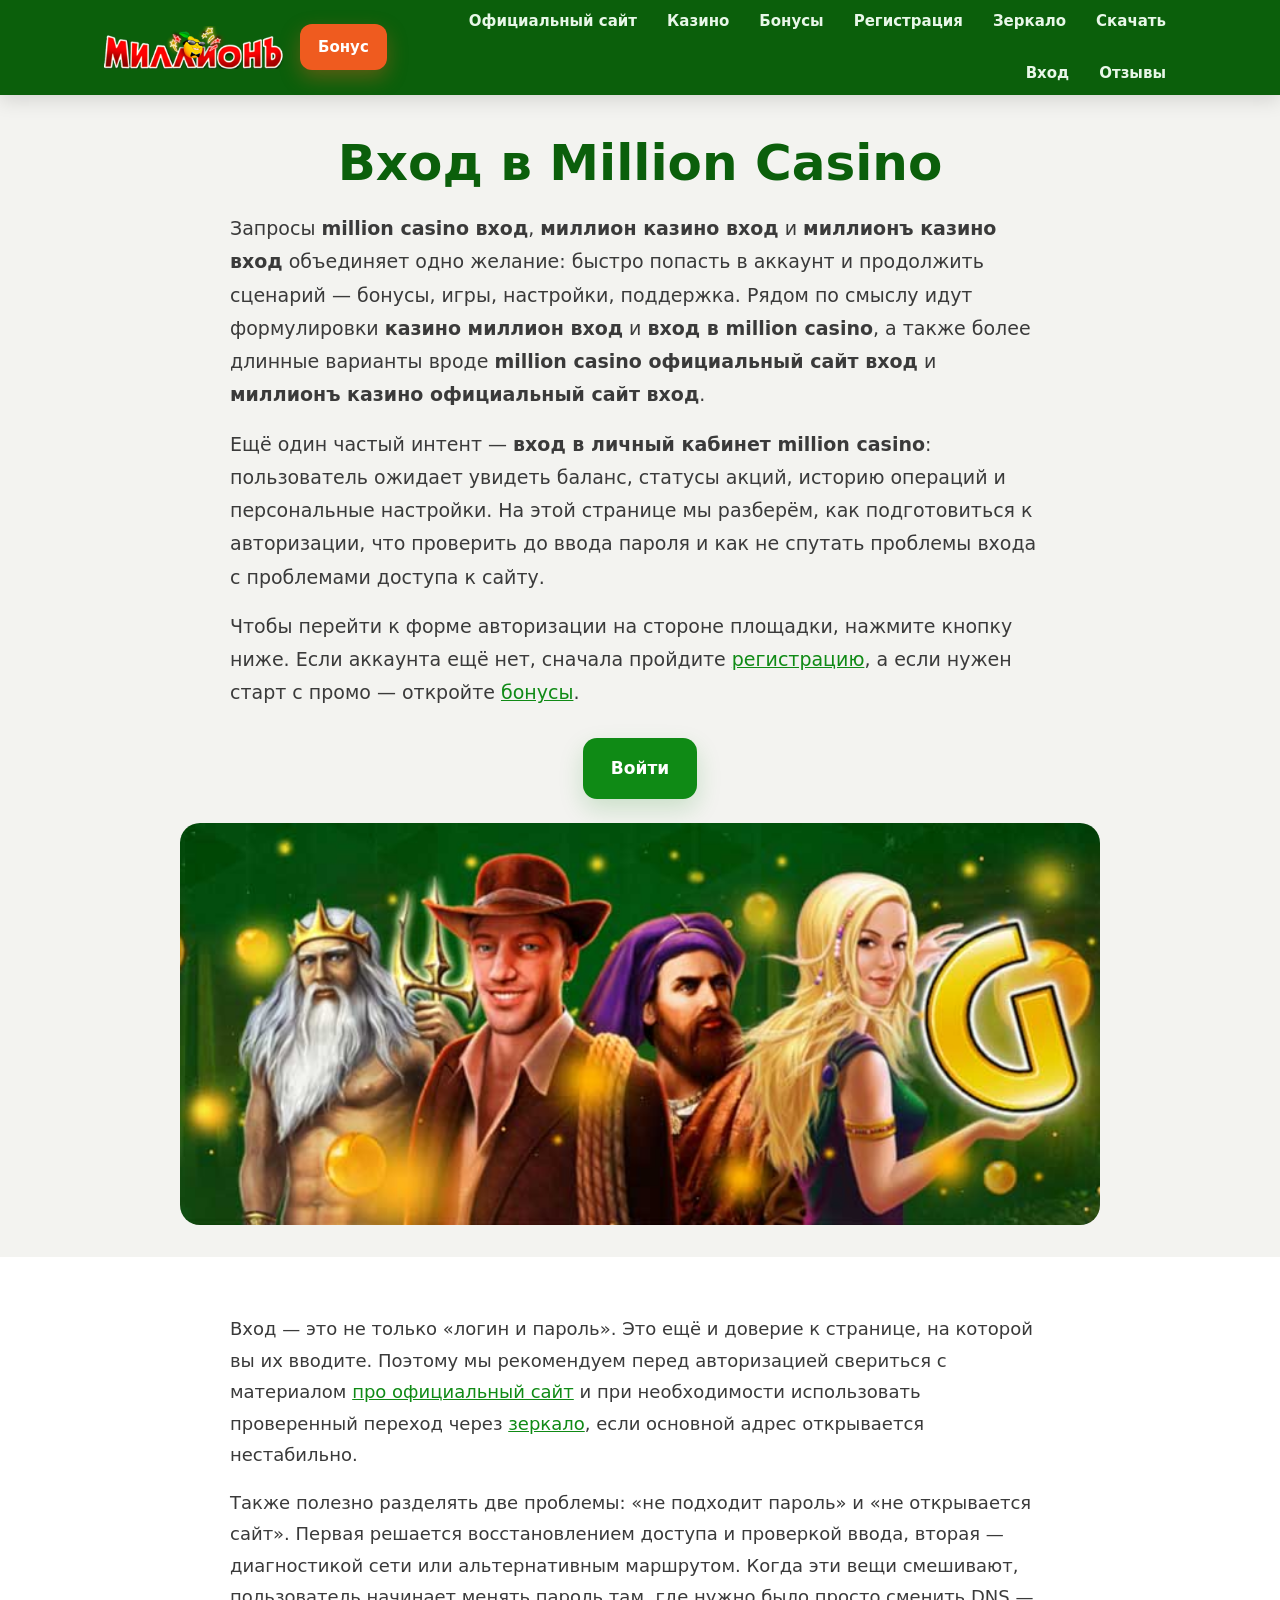
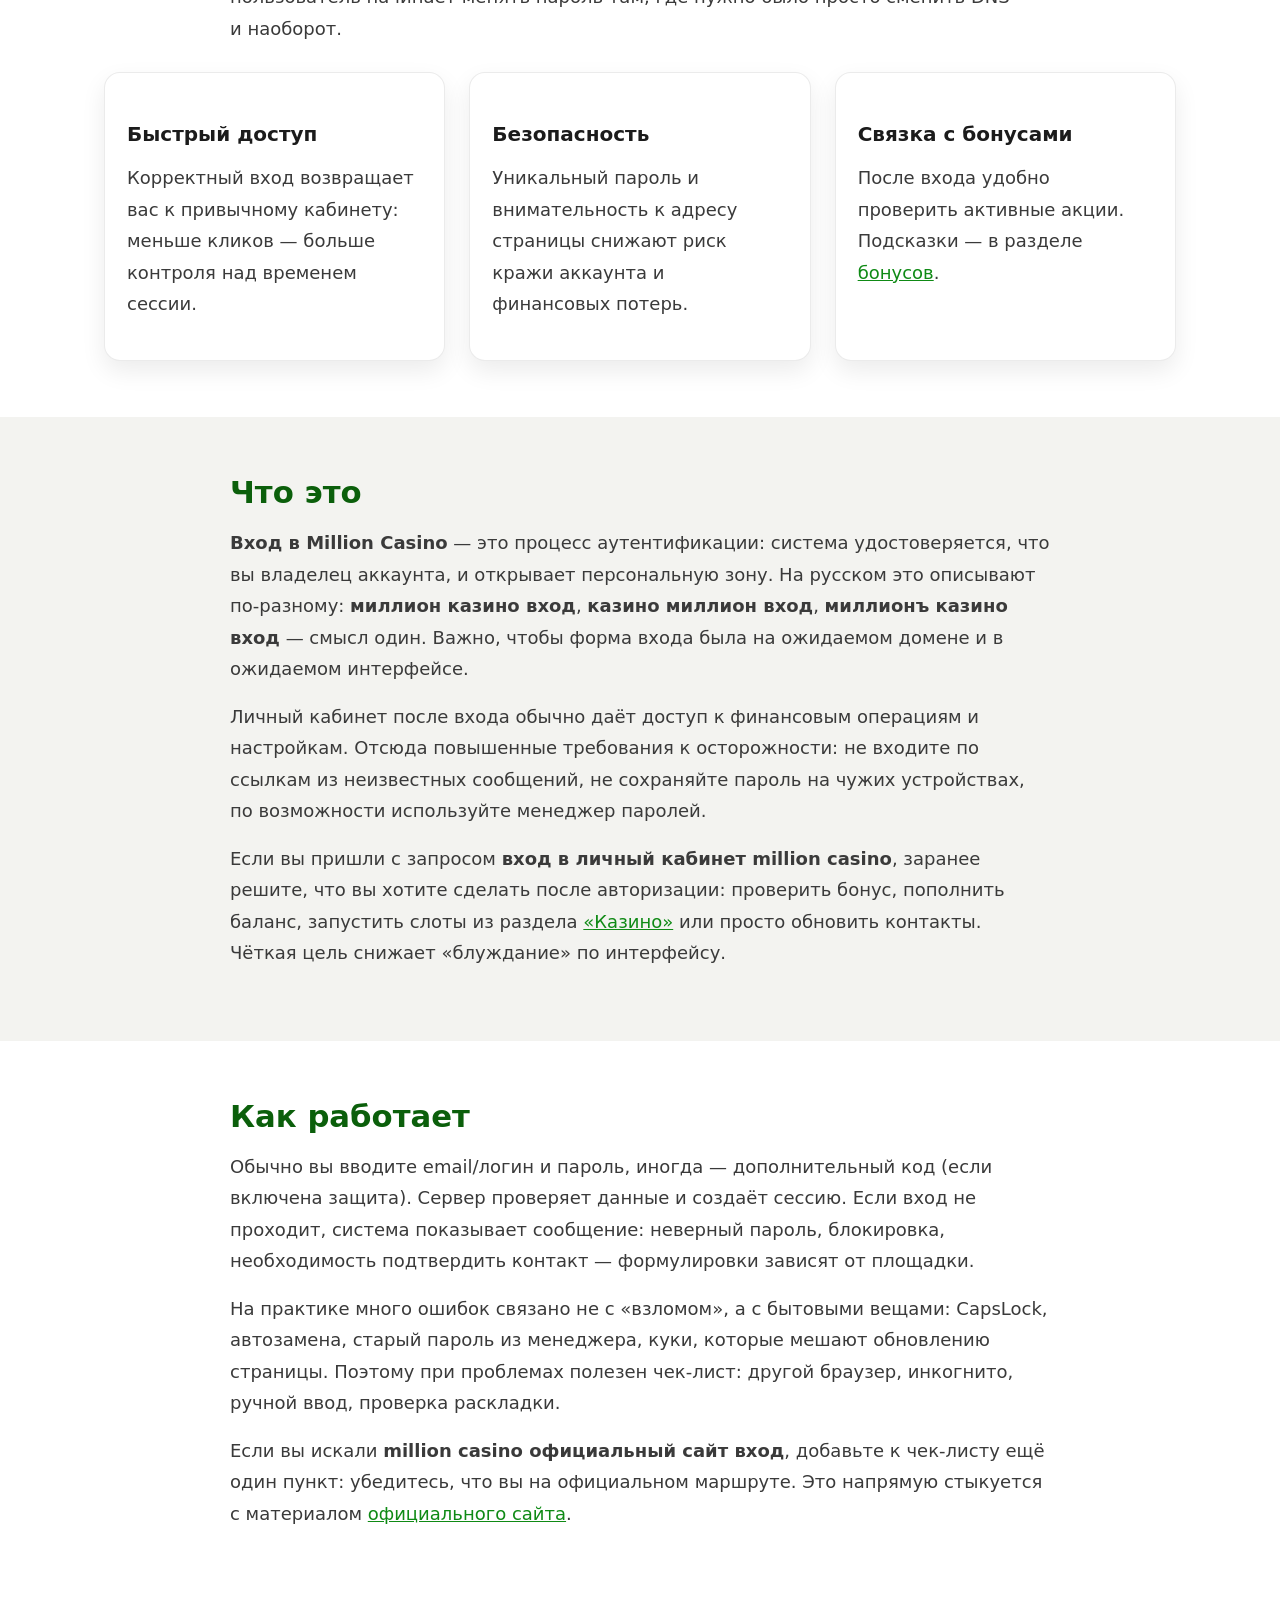
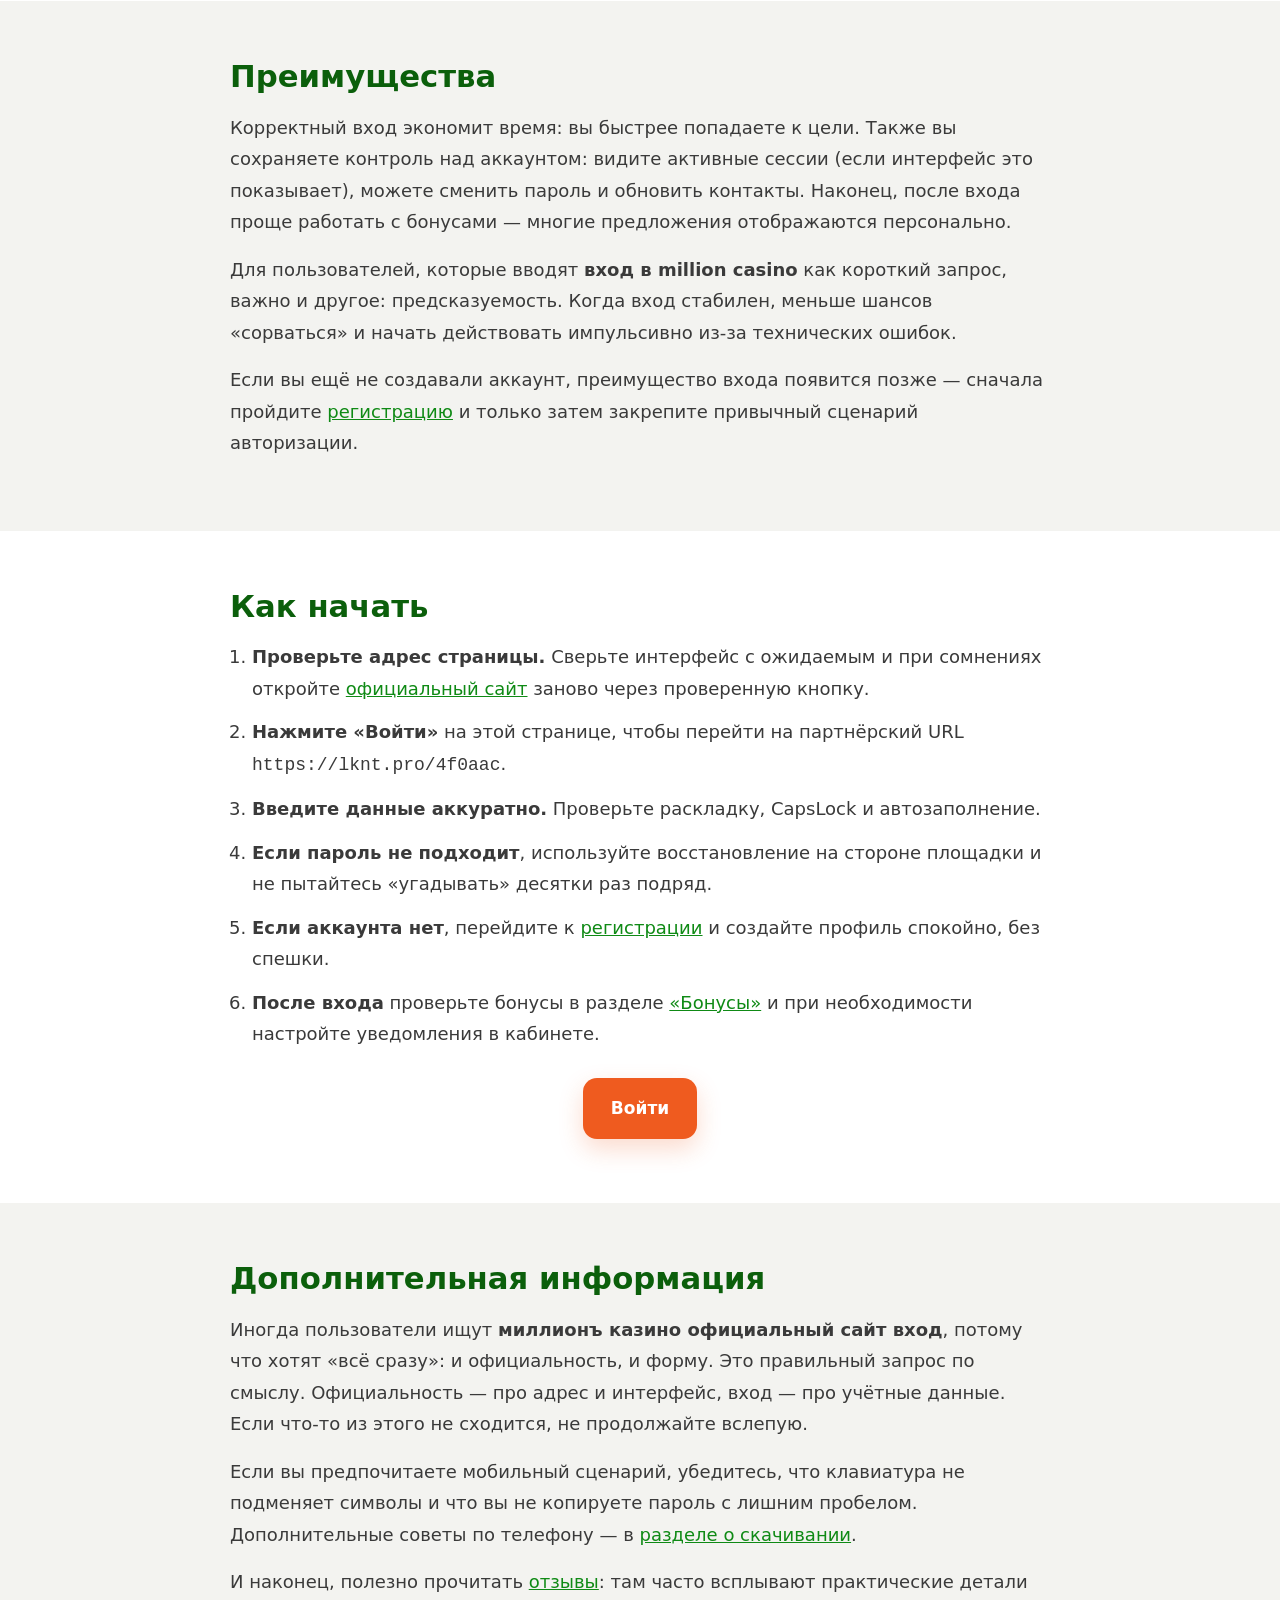
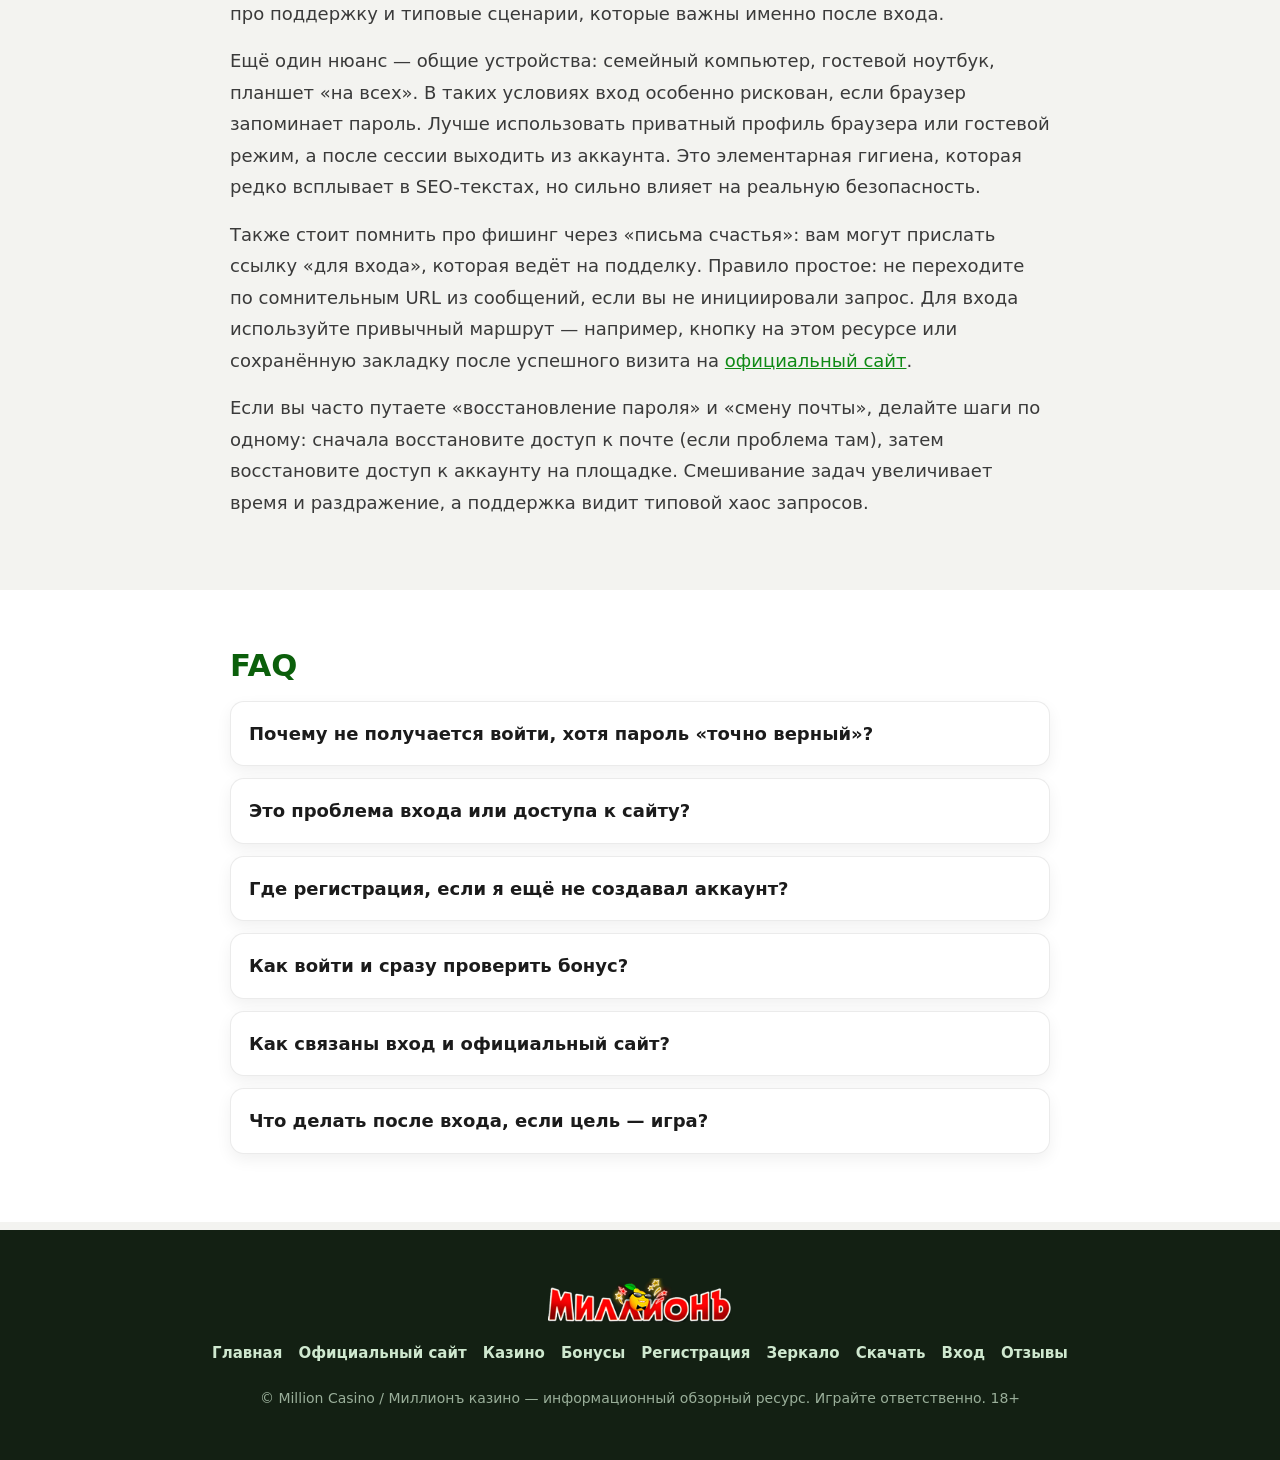
<file: login.html>
<!DOCTYPE html>
<html lang="ru">
<head>
  <meta charset="UTF-8">
  <meta name="viewport" content="width=device-width, initial-scale=1">
  <title>Вход в Million Casino — личный кабинет и быстрый доступ</title>
  <meta name="description" content="Вход в Million Casino: авторизация, личный кабинет и типовые ошибки. Миллион казино вход, миллионъ казино официальный сайт вход и безопасные рекомендации.">
  <link rel="canonical" href="https://millioncasino.vercel.app/login.html">
  <meta property="og:type" content="website">
  <meta property="og:locale" content="ru_RU">
  <meta property="og:title" content="Вход в Million Casino — личный кабинет и быстрый доступ">
  <meta property="og:description" content="Как выполнить вход в Million Casino, что проверить до авторизации и как связать вход с регистрацией и бонусами.">
  <meta property="og:url" content="https://millioncasino.vercel.app/login.html">
  <meta property="og:image" content="https://millioncasino.vercel.app/banner.png">
  <link rel="stylesheet" href="./style.css">
</head>
<body>
  <a class="skip-link" href="#main">Перейти к содержимому</a>

  <header class="site-header">
    <div class="container header-inner">
      <div class="header-left">
        <a class="site-logo" href="./index.html" aria-label="Million Casino — главная">
          <img src="./logo.png" alt="Million Casino — логотип бренда" width="160" height="48">
        </a>
        <a class="header-bonus-btn" href="https://lknt.pro/4f0aac" target="_blank" rel="nofollow sponsored noopener">Бонус</a>
      </div>
      <button class="menu-toggle" type="button" aria-label="Открыть меню" aria-expanded="false"><span></span></button>
      <nav class="site-nav" aria-label="Основное меню">
        <a href="./official-site.html">Официальный сайт</a>
        <a href="./casino.html">Казино</a>
        <a href="./bonus.html">Бонусы</a>
        <a href="./registration.html">Регистрация</a>
        <a href="./zerkalo.html">Зеркало</a>
        <a href="./download.html">Скачать</a>
        <a href="./login.html">Вход</a>
        <a href="./reviews.html">Отзывы</a>
      </nav>
    </div>
  </header>

  <main id="main" class="site-main">
    <section class="hero section--tight-top">
      <div class="container">
        <div class="text-wrap">
          <h1>Вход в Million Casino</h1>
          <p class="lead">Запросы <strong>million casino вход</strong>, <strong>миллион казино вход</strong> и <strong>миллионъ казино вход</strong> объединяет одно желание: быстро попасть в аккаунт и продолжить сценарий — бонусы, игры, настройки, поддержка. Рядом по смыслу идут формулировки <strong>казино миллион вход</strong> и <strong>вход в million casino</strong>, а также более длинные варианты вроде <strong>million casino официальный сайт вход</strong> и <strong>миллионъ казино официальный сайт вход</strong>.</p>
          <p class="lead">Ещё один частый интент — <strong>вход в личный кабинет million casino</strong>: пользователь ожидает увидеть баланс, статусы акций, историю операций и персональные настройки. На этой странице мы разберём, как подготовиться к авторизации, что проверить до ввода пароля и как не спутать проблемы входа с проблемами доступа к сайту.</p>
          <p class="lead muted">Чтобы перейти к форме авторизации на стороне площадки, нажмите кнопку ниже. Если аккаунта ещё нет, сначала пройдите <a href="./registration.html">регистрацию</a>, а если нужен старт с промо — откройте <a href="./bonus.html">бонусы</a>.</p>
        </div>
        <div class="hero-cta-wrap">
          <a class="btn btn--primary" href="https://lknt.pro/4f0aac" target="_blank" rel="nofollow sponsored noopener">Войти</a>
        </div>
        <a class="hero-banner" href="https://lknt.pro/4f0aac" target="_blank" rel="nofollow sponsored noopener">
          <img src="./banner.png" alt="Million Casino — официальный сайт, бонусы, вход и доступ к основным разделам" loading="eager">
        </a>
      </div>
    </section>

    <section class="section section--alt">
      <div class="container">
        <div class="text-wrap">
          <p>Вход — это не только «логин и пароль». Это ещё и доверие к странице, на которой вы их вводите. Поэтому мы рекомендуем перед авторизацией свериться с материалом <a href="./official-site.html">про официальный сайт</a> и при необходимости использовать проверенный переход через <a href="./zerkalo.html">зеркало</a>, если основной адрес открывается нестабильно.</p>
          <p>Также полезно разделять две проблемы: «не подходит пароль» и «не открывается сайт». Первая решается восстановлением доступа и проверкой ввода, вторая — диагностикой сети или альтернативным маршрутом. Когда эти вещи смешивают, пользователь начинает менять пароль там, где нужно было просто сменить DNS — и наоборот.</p>
        </div>
        <div class="cards-grid">
          <article class="card">
            <h3>Быстрый доступ</h3>
            <p>Корректный вход возвращает вас к привычному кабинету: меньше кликов — больше контроля над временем сессии.</p>
          </article>
          <article class="card">
            <h3>Безопасность</h3>
            <p>Уникальный пароль и внимательность к адресу страницы снижают риск кражи аккаунта и финансовых потерь.</p>
          </article>
          <article class="card">
            <h3>Связка с бонусами</h3>
            <p>После входа удобно проверить активные акции. Подсказки — в разделе <a href="./bonus.html">бонусов</a>.</p>
          </article>
        </div>
      </div>
    </section>

    <section class="section">
      <div class="container">
        <div class="text-wrap">
          <h2>Что это</h2>
          <p><strong>Вход в Million Casino</strong> — это процесс аутентификации: система удостоверяется, что вы владелец аккаунта, и открывает персональную зону. На русском это описывают по-разному: <strong>миллион казино вход</strong>, <strong>казино миллион вход</strong>, <strong>миллионъ казино вход</strong> — смысл один. Важно, чтобы форма входа была на ожидаемом домене и в ожидаемом интерфейсе.</p>
          <p>Личный кабинет после входа обычно даёт доступ к финансовым операциям и настройкам. Отсюда повышенные требования к осторожности: не входите по ссылкам из неизвестных сообщений, не сохраняйте пароль на чужих устройствах, по возможности используйте менеджер паролей.</p>
          <p>Если вы пришли с запросом <strong>вход в личный кабинет million casino</strong>, заранее решите, что вы хотите сделать после авторизации: проверить бонус, пополнить баланс, запустить слоты из раздела <a href="./casino.html">«Казино»</a> или просто обновить контакты. Чёткая цель снижает «блуждание» по интерфейсу.</p>
        </div>
      </div>
    </section>

    <section class="section section--alt">
      <div class="container">
        <div class="text-wrap">
          <h2>Как работает</h2>
          <p>Обычно вы вводите email/логин и пароль, иногда — дополнительный код (если включена защита). Сервер проверяет данные и создаёт сессию. Если вход не проходит, система показывает сообщение: неверный пароль, блокировка, необходимость подтвердить контакт — формулировки зависят от площадки.</p>
          <p>На практике много ошибок связано не с «взломом», а с бытовыми вещами: CapsLock, автозамена, старый пароль из менеджера, куки, которые мешают обновлению страницы. Поэтому при проблемах полезен чек-лист: другой браузер, инкогнито, ручной ввод, проверка раскладки.</p>
          <p>Если вы искали <strong>million casino официальный сайт вход</strong>, добавьте к чек-листу ещё один пункт: убедитесь, что вы на официальном маршруте. Это напрямую стыкуется с материалом <a href="./official-site.html">официального сайта</a>.</p>
        </div>
      </div>
    </section>

    <section class="section">
      <div class="container">
        <div class="text-wrap">
          <h2>Преимущества</h2>
          <p>Корректный вход экономит время: вы быстрее попадаете к цели. Также вы сохраняете контроль над аккаунтом: видите активные сессии (если интерфейс это показывает), можете сменить пароль и обновить контакты. Наконец, после входа проще работать с бонусами — многие предложения отображаются персонально.</p>
          <p>Для пользователей, которые вводят <strong>вход в million casino</strong> как короткий запрос, важно и другое: предсказуемость. Когда вход стабилен, меньше шансов «сорваться» и начать действовать импульсивно из-за технических ошибок.</p>
          <p>Если вы ещё не создавали аккаунт, преимущество входа появится позже — сначала пройдите <a href="./registration.html">регистрацию</a> и только затем закрепите привычный сценарий авторизации.</p>
        </div>
      </div>
    </section>

    <section class="section section--alt">
      <div class="container">
        <div class="text-wrap">
          <h2>Как начать</h2>
          <ol class="steps">
            <li><strong>Проверьте адрес страницы.</strong> Сверьте интерфейс с ожидаемым и при сомнениях откройте <a href="./official-site.html">официальный сайт</a> заново через проверенную кнопку.</li>
            <li><strong>Нажмите «Войти»</strong> на этой странице, чтобы перейти на партнёрский URL <code>https://lknt.pro/4f0aac</code>.</li>
            <li><strong>Введите данные аккуратно.</strong> Проверьте раскладку, CapsLock и автозаполнение.</li>
            <li><strong>Если пароль не подходит</strong>, используйте восстановление на стороне площадки и не пытайтесь «угадывать» десятки раз подряд.</li>
            <li><strong>Если аккаунта нет</strong>, перейдите к <a href="./registration.html">регистрации</a> и создайте профиль спокойно, без спешки.</li>
            <li><strong>После входа</strong> проверьте бонусы в разделе <a href="./bonus.html">«Бонусы»</a> и при необходимости настройте уведомления в кабинете.</li>
          </ol>
          <div class="hero-cta-wrap">
            <a class="btn btn--accent" href="https://lknt.pro/4f0aac" target="_blank" rel="nofollow sponsored noopener">Войти</a>
          </div>
        </div>
      </div>
    </section>

    <section class="section">
      <div class="container">
        <div class="text-wrap">
          <h2>Дополнительная информация</h2>
          <p>Иногда пользователи ищут <strong>миллионъ казино официальный сайт вход</strong>, потому что хотят «всё сразу»: и официальность, и форму. Это правильный запрос по смыслу. Официальность — про адрес и интерфейс, вход — про учётные данные. Если что-то из этого не сходится, не продолжайте вслепую.</p>
          <p>Если вы предпочитаете мобильный сценарий, убедитесь, что клавиатура не подменяет символы и что вы не копируете пароль с лишним пробелом. Дополнительные советы по телефону — в <a href="./download.html">разделе о скачивании</a>.</p>
          <p>И наконец, полезно прочитать <a href="./reviews.html">отзывы</a>: там часто всплывают практические детали про поддержку и типовые сценарии, которые важны именно после входа.</p>
          <p>Ещё один нюанс — общие устройства: семейный компьютер, гостевой ноутбук, планшет «на всех». В таких условиях вход особенно рискован, если браузер запоминает пароль. Лучше использовать приватный профиль браузера или гостевой режим, а после сессии выходить из аккаунта. Это элементарная гигиена, которая редко всплывает в SEO-текстах, но сильно влияет на реальную безопасность.</p>
          <p>Также стоит помнить про фишинг через «письма счастья»: вам могут прислать ссылку «для входа», которая ведёт на подделку. Правило простое: не переходите по сомнительным URL из сообщений, если вы не инициировали запрос. Для входа используйте привычный маршрут — например, кнопку на этом ресурсе или сохранённую закладку после успешного визита на <a href="./official-site.html">официальный сайт</a>.</p>
          <p>Если вы часто путаете «восстановление пароля» и «смену почты», делайте шаги по одному: сначала восстановите доступ к почте (если проблема там), затем восстановите доступ к аккаунту на площадке. Смешивание задач увеличивает время и раздражение, а поддержка видит типовой хаос запросов.</p>
        </div>
      </div>
    </section>

    <section class="section section--alt">
      <div class="container">
        <div class="text-wrap">
          <h2>FAQ</h2>
          <div class="faq">
            <details class="faq-item">
              <summary>Почему не получается войти, хотя пароль «точно верный»?</summary>
              <div class="faq-body">
                <p>Чаще всего виноваты пробелы в конце строки, неверная раскладка, старый сохранённый пароль в браузере или смена пароля, о которой забыли. Также проверьте, не включён ли CapsLock. Если всё равно ошибка — используйте официальное восстановление доступа на площадке и не делайте десятки попыток подряд, чтобы не словить временную блокировку.</p>
              </div>
            </details>
            <details class="faq-item">
              <summary>Это проблема входа или доступа к сайту?</summary>
              <div class="faq-body">
                <p>Если сайт не открывается вообще — это доступ. Если сайт открывается, но не пускает в аккаунт — это учётные данные/блокировки/верификация. В первом случае помогут сеть/DNS/другой браузер и иногда <a href="./zerkalo.html">зеркало</a>. Во втором — восстановление пароля и проверка контактов.</p>
              </div>
            </details>
            <details class="faq-item">
              <summary>Где регистрация, если я ещё не создавал аккаунт?</summary>
              <div class="faq-body">
                <p>На этой странице мы описываем именно авторизацию. Для создания профиля откройте <a href="./registration.html">регистрацию в Million Casino</a>: там пошагово разобраны данные и типовые ошибки новичков.</p>
              </div>
            </details>
            <details class="faq-item">
              <summary>Как войти и сразу проверить бонус?</summary>
              <div class="faq-body">
                <p>После успешной авторизации откройте раздел акций в интерфейсе площадки. На нашем сайте есть справка <a href="./bonus.html">про бонусы</a> — она помогает заранее понять, какие условия чаще всего важны: вейджер, сроки, ограничения по играм.</p>
              </div>
            </details>
            <details class="faq-item">
              <summary>Как связаны вход и официальный сайт?</summary>
              <div class="faq-body">
                <p>Вход должен выполняться на доверенной странице официального сервиса. Поэтому запросы <strong>million casino официальный сайт вход</strong> логичны: пользователь хочет совместить безопасность адреса и быструю авторизацию. Подробности — в материале <a href="./official-site.html">про официальный сайт</a>.</p>
              </div>
            </details>
            <details class="faq-item">
              <summary>Что делать после входа, если цель — игра?</summary>
              <div class="faq-body">
                <p>Перейдите к обзору игрового раздела на странице <a href="./casino.html">«Играть в Million Casino»</a>: там описаны сценарии онлайн-игры, слоты и связка с бонусами без лишнего давления.</p>
              </div>
            </details>
          </div>
        </div>
      </div>
    </section>
  </main>

  <footer class="site-footer">
    <div class="container footer-inner">
      <div class="footer-brand">
        <img src="./logo.png" alt="Million Casino" width="160" height="48">
      </div>
      <nav class="footer-links" aria-label="Разделы сайта">
        <a href="./index.html">Главная</a>
        <a href="./official-site.html">Официальный сайт</a>
        <a href="./casino.html">Казино</a>
        <a href="./bonus.html">Бонусы</a>
        <a href="./registration.html">Регистрация</a>
        <a href="./zerkalo.html">Зеркало</a>
        <a href="./download.html">Скачать</a>
        <a href="./login.html">Вход</a>
        <a href="./reviews.html">Отзывы</a>
      </nav>
      <p class="footer-copy">© Million Casino / Миллионъ казино — информационный обзорный ресурс. Играйте ответственно. 18+</p>
    </div>
  </footer>

  <script src="./script.js" defer></script>
</body>
</html>
</file>
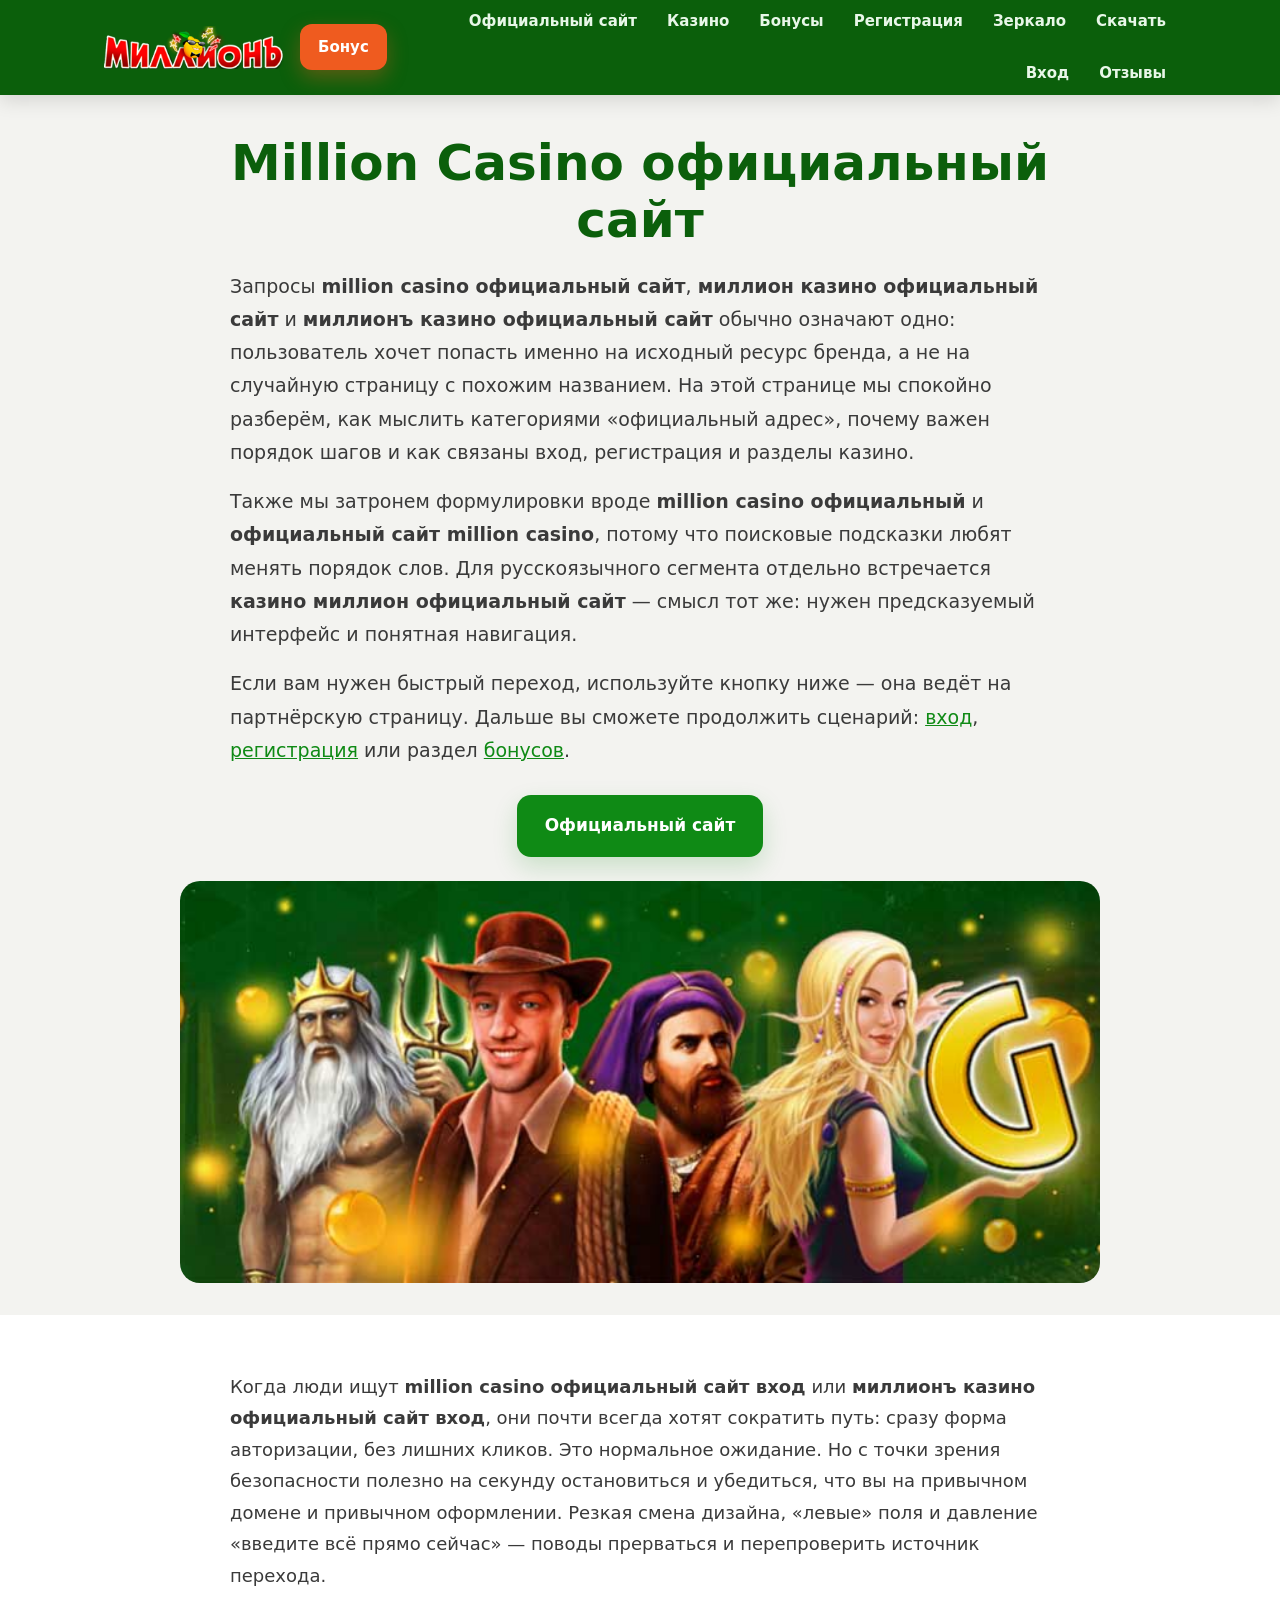
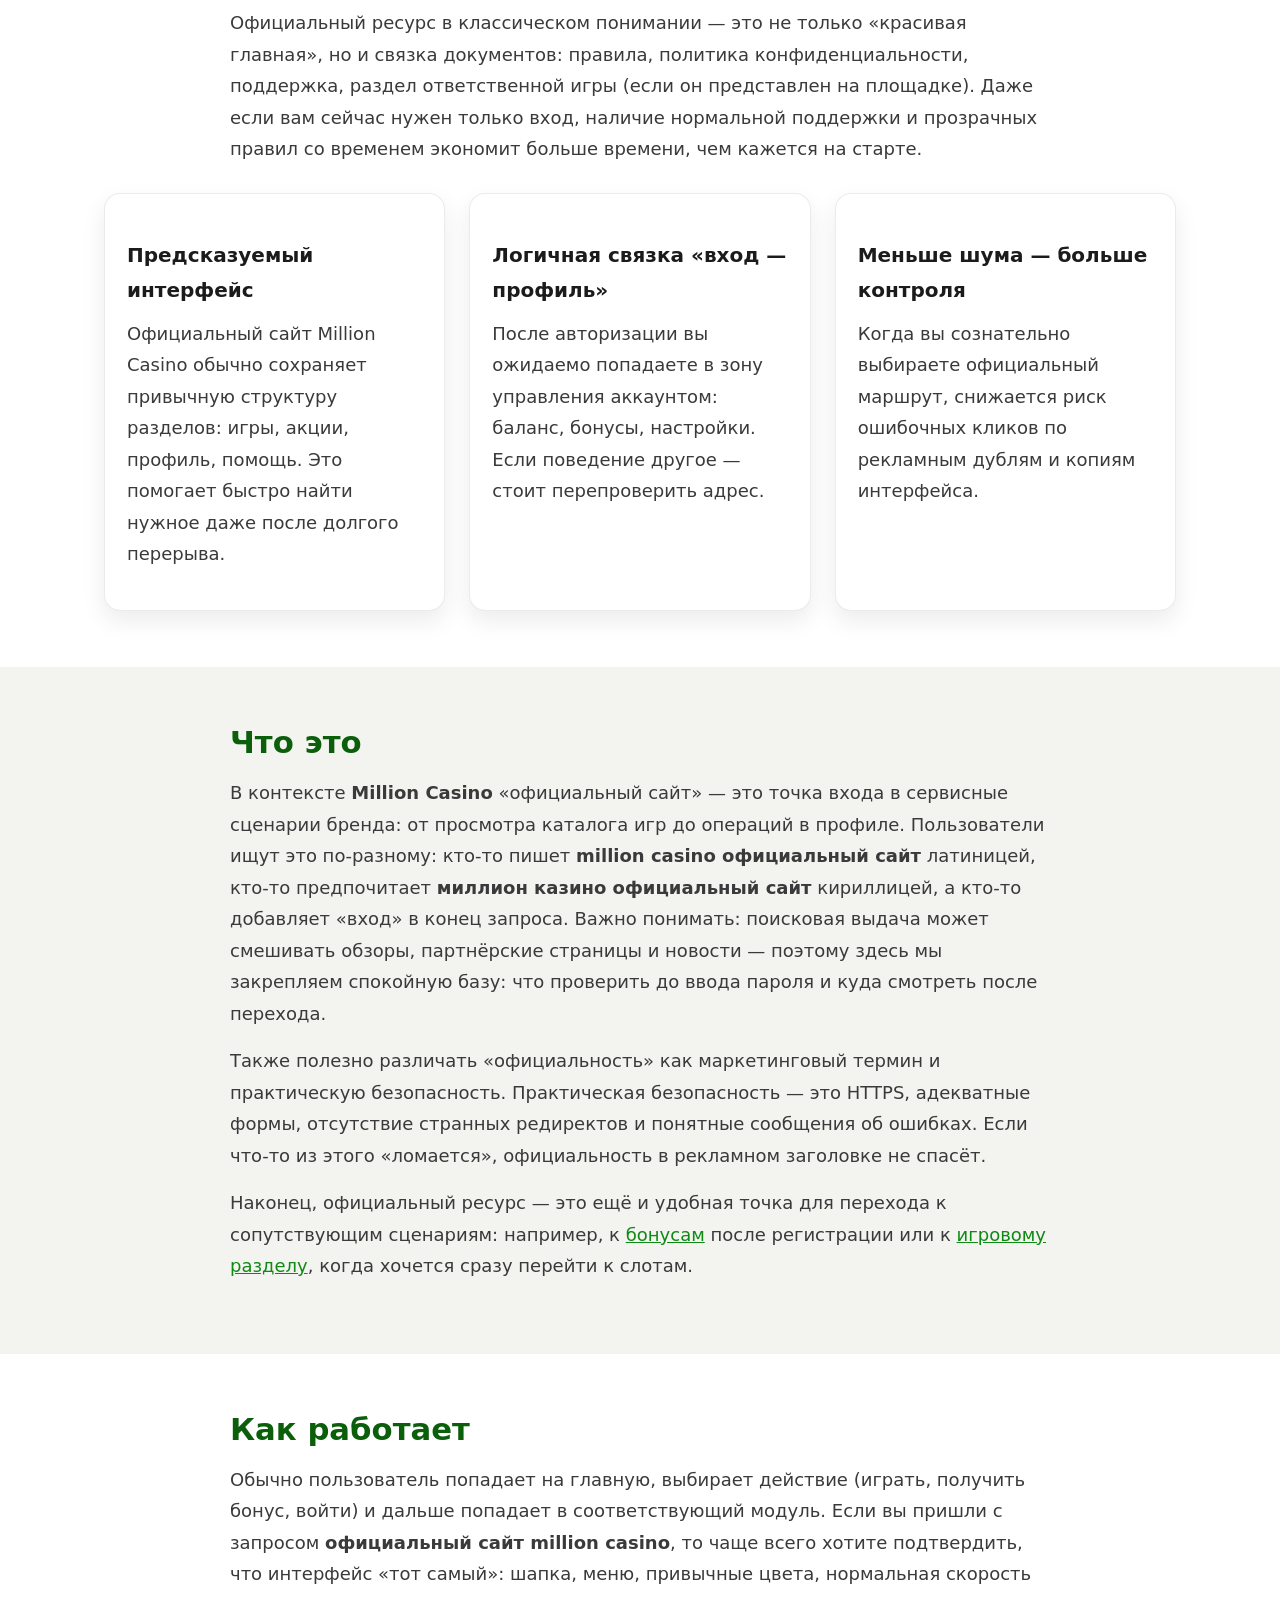
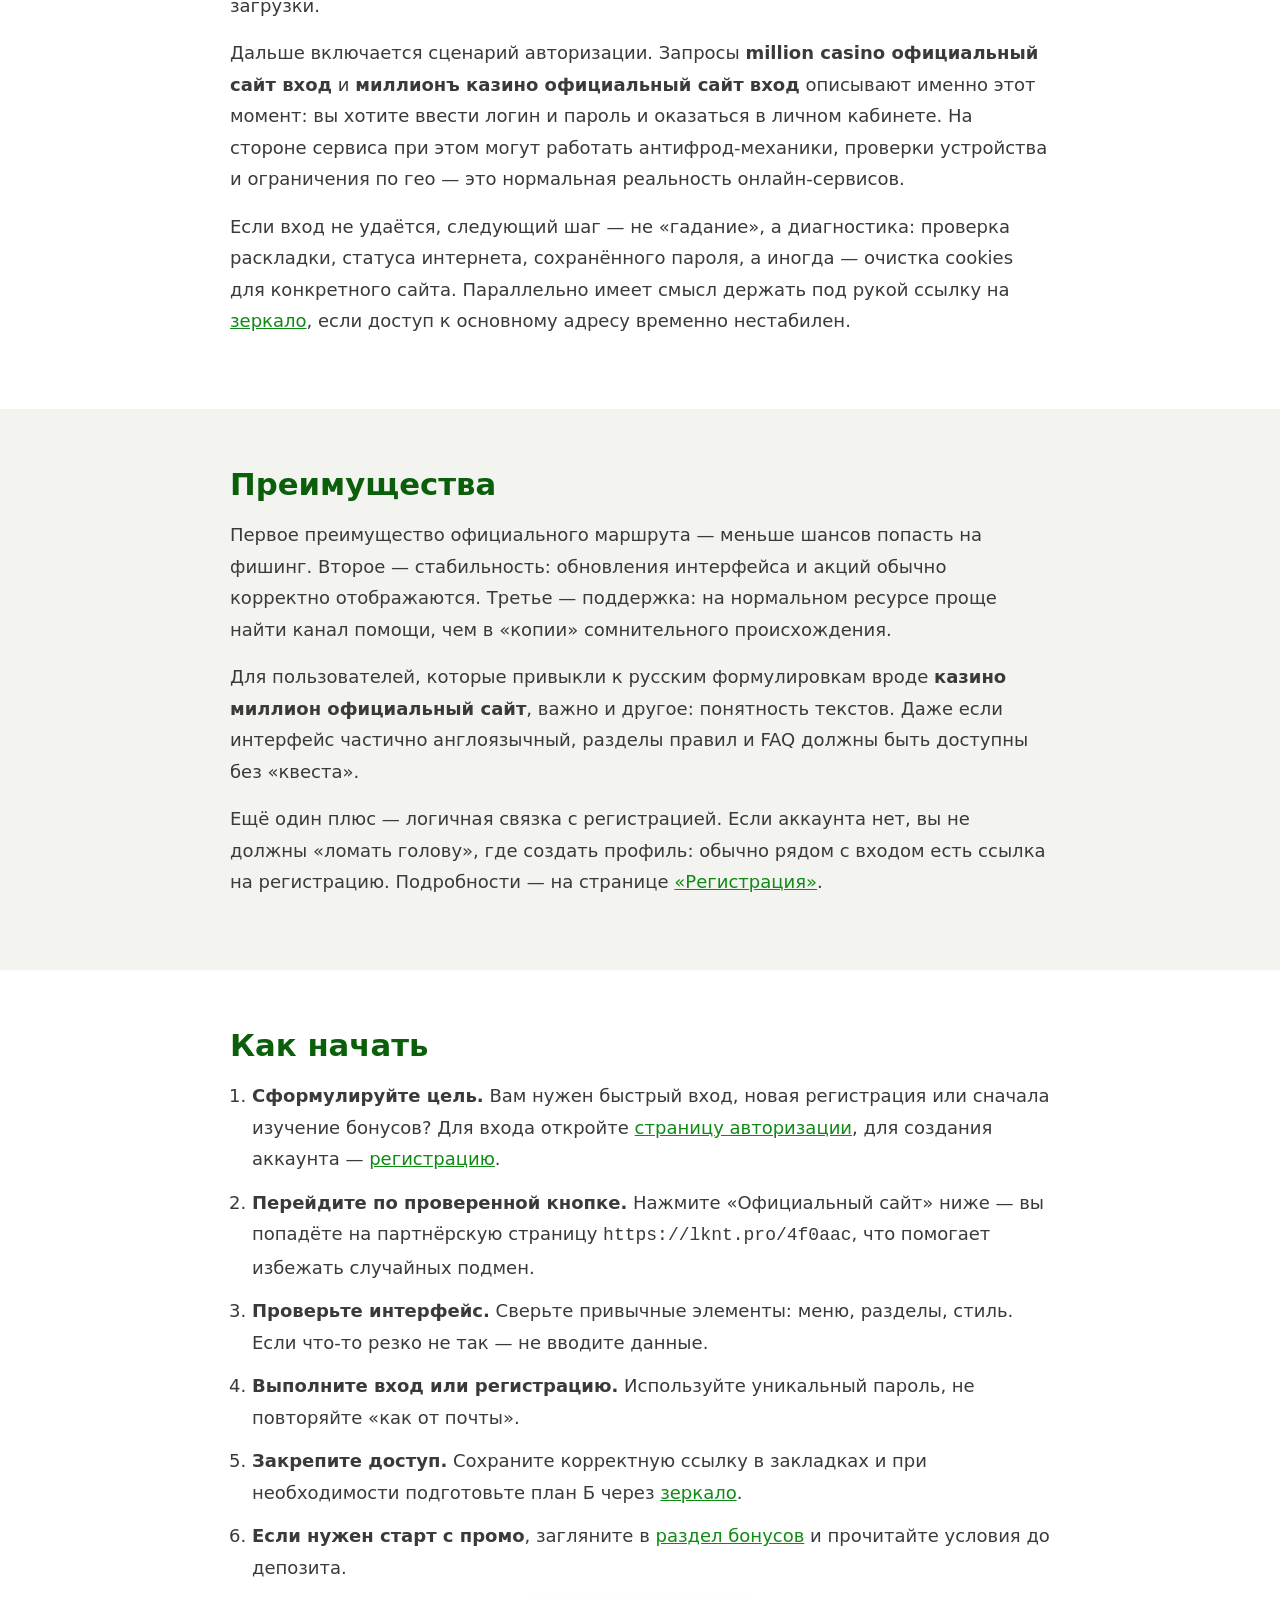
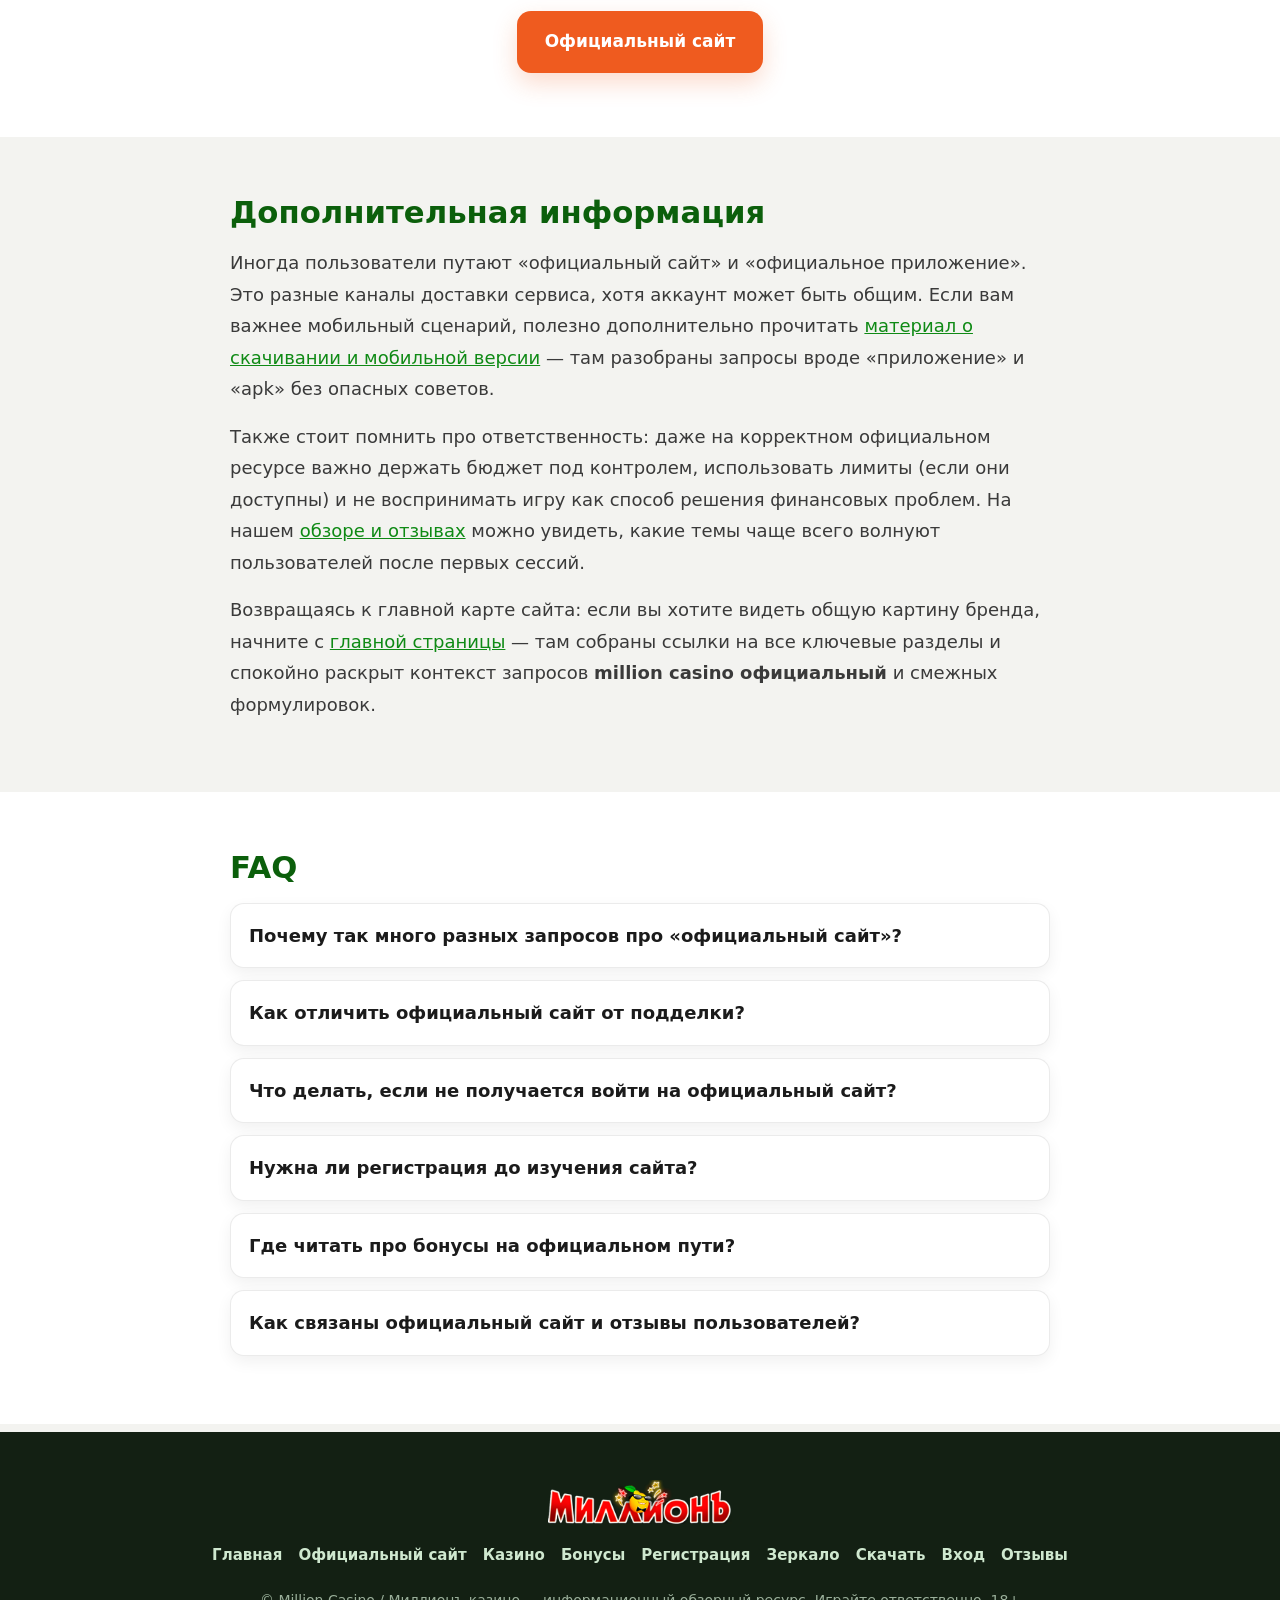
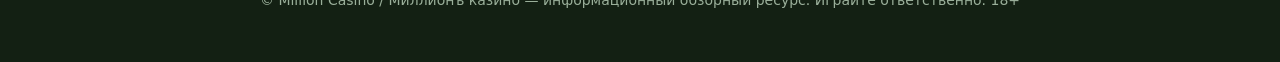
<file: official-site.html>
<!DOCTYPE html>
<html lang="ru">
<head>
  <meta charset="UTF-8">
  <meta name="viewport" content="width=device-width, initial-scale=1">
  <title>Million Casino официальный сайт — вход и доступ к казино</title>
  <meta name="description" content="Million Casino официальный сайт: как распознать корректный адрес, безопасно войти и зарегистрироваться. Миллионъ казино официальный сайт вход и доступ к разделам.">
  <link rel="canonical" href="https://millioncasino.vercel.app/official-site.html">
  <meta property="og:type" content="website">
  <meta property="og:locale" content="ru_RU">
  <meta property="og:title" content="Million Casino официальный сайт — вход и доступ к казино">
  <meta property="og:description" content="Официальный сайт Million Casino: вход, регистрация и безопасный старт. Практические советы для пользователей Миллионъ казино.">
  <meta property="og:url" content="https://millioncasino.vercel.app/official-site.html">
  <meta property="og:image" content="https://millioncasino.vercel.app/banner.png">
  <link rel="stylesheet" href="./style.css">
</head>
<body>
  <a class="skip-link" href="#main">Перейти к содержимому</a>

  <header class="site-header">
    <div class="container header-inner">
      <div class="header-left">
        <a class="site-logo" href="./index.html" aria-label="Million Casino — главная">
          <img src="./logo.png" alt="Million Casino — логотип бренда" width="160" height="48">
        </a>
        <a class="header-bonus-btn" href="https://lknt.pro/4f0aac" target="_blank" rel="nofollow sponsored noopener">Бонус</a>
      </div>
      <button class="menu-toggle" type="button" aria-label="Открыть меню" aria-expanded="false"><span></span></button>
      <nav class="site-nav" aria-label="Основное меню">
        <a href="./official-site.html">Официальный сайт</a>
        <a href="./casino.html">Казино</a>
        <a href="./bonus.html">Бонусы</a>
        <a href="./registration.html">Регистрация</a>
        <a href="./zerkalo.html">Зеркало</a>
        <a href="./download.html">Скачать</a>
        <a href="./login.html">Вход</a>
        <a href="./reviews.html">Отзывы</a>
      </nav>
    </div>
  </header>

  <main id="main" class="site-main">
    <section class="hero section--tight-top">
      <div class="container">
        <div class="text-wrap">
          <h1>Million Casino официальный сайт</h1>
          <p class="lead">Запросы <strong>million casino официальный сайт</strong>, <strong>миллион казино официальный сайт</strong> и <strong>миллионъ казино официальный сайт</strong> обычно означают одно: пользователь хочет попасть именно на исходный ресурс бренда, а не на случайную страницу с похожим названием. На этой странице мы спокойно разберём, как мыслить категориями «официальный адрес», почему важен порядок шагов и как связаны вход, регистрация и разделы казино.</p>
          <p class="lead">Также мы затронем формулировки вроде <strong>million casino официальный</strong> и <strong>официальный сайт million casino</strong>, потому что поисковые подсказки любят менять порядок слов. Для русскоязычного сегмента отдельно встречается <strong>казино миллион официальный сайт</strong> — смысл тот же: нужен предсказуемый интерфейс и понятная навигация.</p>
          <p class="lead muted">Если вам нужен быстрый переход, используйте кнопку ниже — она ведёт на партнёрскую страницу. Дальше вы сможете продолжить сценарий: <a href="./login.html">вход</a>, <a href="./registration.html">регистрация</a> или раздел <a href="./bonus.html">бонусов</a>.</p>
        </div>
        <div class="hero-cta-wrap">
          <a class="btn btn--primary" href="https://lknt.pro/4f0aac" target="_blank" rel="nofollow sponsored noopener">Официальный сайт</a>
        </div>
        <a class="hero-banner" href="https://lknt.pro/4f0aac" target="_blank" rel="nofollow sponsored noopener">
          <img src="./banner.png" alt="Million Casino — официальный сайт, бонусы, вход и доступ к основным разделам" loading="eager">
        </a>
      </div>
    </section>

    <section class="section section--alt">
      <div class="container">
        <div class="text-wrap">
          <p>Когда люди ищут <strong>million casino официальный сайт вход</strong> или <strong>миллионъ казино официальный сайт вход</strong>, они почти всегда хотят сократить путь: сразу форма авторизации, без лишних кликов. Это нормальное ожидание. Но с точки зрения безопасности полезно на секунду остановиться и убедиться, что вы на привычном домене и привычном оформлении. Резкая смена дизайна, «левые» поля и давление «введите всё прямо сейчас» — поводы прерваться и перепроверить источник перехода.</p>
          <p>Официальный ресурс в классическом понимании — это не только «красивая главная», но и связка документов: правила, политика конфиденциальности, поддержка, раздел ответственной игры (если он представлен на площадке). Даже если вам сейчас нужен только вход, наличие нормальной поддержки и прозрачных правил со временем экономит больше времени, чем кажется на старте.</p>
        </div>
        <div class="cards-grid">
          <article class="card">
            <h3>Предсказуемый интерфейс</h3>
            <p>Официальный сайт Million Casino обычно сохраняет привычную структуру разделов: игры, акции, профиль, помощь. Это помогает быстро найти нужное даже после долгого перерыва.</p>
          </article>
          <article class="card">
            <h3>Логичная связка «вход — профиль»</h3>
            <p>После авторизации вы ожидаемо попадаете в зону управления аккаунтом: баланс, бонусы, настройки. Если поведение другое — стоит перепроверить адрес.</p>
          </article>
          <article class="card">
            <h3>Меньше шума — больше контроля</h3>
            <p>Когда вы сознательно выбираете официальный маршрут, снижается риск ошибочных кликов по рекламным дублям и копиям интерфейса.</p>
          </article>
        </div>
      </div>
    </section>

    <section class="section">
      <div class="container">
        <div class="text-wrap">
          <h2>Что это</h2>
          <p>В контексте <strong>Million Casino</strong> «официальный сайт» — это точка входа в сервисные сценарии бренда: от просмотра каталога игр до операций в профиле. Пользователи ищут это по-разному: кто-то пишет <strong>million casino официальный сайт</strong> латиницей, кто-то предпочитает <strong>миллион казино официальный сайт</strong> кириллицей, а кто-то добавляет «вход» в конец запроса. Важно понимать: поисковая выдача может смешивать обзоры, партнёрские страницы и новости — поэтому здесь мы закрепляем спокойную базу: что проверить до ввода пароля и куда смотреть после перехода.</p>
          <p>Также полезно различать «официальность» как маркетинговый термин и практическую безопасность. Практическая безопасность — это HTTPS, адекватные формы, отсутствие странных редиректов и понятные сообщения об ошибках. Если что-то из этого «ломается», официальность в рекламном заголовке не спасёт.</p>
          <p>Наконец, официальный ресурс — это ещё и удобная точка для перехода к сопутствующим сценариям: например, к <a href="./bonus.html">бонусам</a> после регистрации или к <a href="./casino.html">игровому разделу</a>, когда хочется сразу перейти к слотам.</p>
        </div>
      </div>
    </section>

    <section class="section section--alt">
      <div class="container">
        <div class="text-wrap">
          <h2>Как работает</h2>
          <p>Обычно пользователь попадает на главную, выбирает действие (играть, получить бонус, войти) и дальше попадает в соответствующий модуль. Если вы пришли с запросом <strong>официальный сайт million casino</strong>, то чаще всего хотите подтвердить, что интерфейс «тот самый»: шапка, меню, привычные цвета, нормальная скорость загрузки.</p>
          <p>Дальше включается сценарий авторизации. Запросы <strong>million casino официальный сайт вход</strong> и <strong>миллионъ казино официальный сайт вход</strong> описывают именно этот момент: вы хотите ввести логин и пароль и оказаться в личном кабинете. На стороне сервиса при этом могут работать антифрод-механики, проверки устройства и ограничения по гео — это нормальная реальность онлайн-сервисов.</p>
          <p>Если вход не удаётся, следующий шаг — не «гадание», а диагностика: проверка раскладки, статуса интернета, сохранённого пароля, а иногда — очистка cookies для конкретного сайта. Параллельно имеет смысл держать под рукой ссылку на <a href="./zerkalo.html">зеркало</a>, если доступ к основному адресу временно нестабилен.</p>
        </div>
      </div>
    </section>

    <section class="section">
      <div class="container">
        <div class="text-wrap">
          <h2>Преимущества</h2>
          <p>Первое преимущество официального маршрута — меньше шансов попасть на фишинг. Второе — стабильность: обновления интерфейса и акций обычно корректно отображаются. Третье — поддержка: на нормальном ресурсе проще найти канал помощи, чем в «копии» сомнительного происхождения.</p>
          <p>Для пользователей, которые привыкли к русским формулировкам вроде <strong>казино миллион официальный сайт</strong>, важно и другое: понятность текстов. Даже если интерфейс частично англоязычный, разделы правил и FAQ должны быть доступны без «квеста».</p>
          <p>Ещё один плюс — логичная связка с регистрацией. Если аккаунта нет, вы не должны «ломать голову», где создать профиль: обычно рядом с входом есть ссылка на регистрацию. Подробности — на странице <a href="./registration.html">«Регистрация»</a>.</p>
        </div>
      </div>
    </section>

    <section class="section section--alt">
      <div class="container">
        <div class="text-wrap">
          <h2>Как начать</h2>
          <ol class="steps">
            <li><strong>Сформулируйте цель.</strong> Вам нужен быстрый вход, новая регистрация или сначала изучение бонусов? Для входа откройте <a href="./login.html">страницу авторизации</a>, для создания аккаунта — <a href="./registration.html">регистрацию</a>.</li>
            <li><strong>Перейдите по проверенной кнопке.</strong> Нажмите «Официальный сайт» ниже — вы попадёте на партнёрскую страницу <code>https://lknt.pro/4f0aac</code>, что помогает избежать случайных подмен.</li>
            <li><strong>Проверьте интерфейс.</strong> Сверьте привычные элементы: меню, разделы, стиль. Если что-то резко не так — не вводите данные.</li>
            <li><strong>Выполните вход или регистрацию.</strong> Используйте уникальный пароль, не повторяйте «как от почты».</li>
            <li><strong>Закрепите доступ.</strong> Сохраните корректную ссылку в закладках и при необходимости подготовьте план Б через <a href="./zerkalo.html">зеркало</a>.</li>
            <li><strong>Если нужен старт с промо</strong>, загляните в <a href="./bonus.html">раздел бонусов</a> и прочитайте условия до депозита.</li>
          </ol>
          <div class="hero-cta-wrap">
            <a class="btn btn--accent" href="https://lknt.pro/4f0aac" target="_blank" rel="nofollow sponsored noopener">Официальный сайт</a>
          </div>
        </div>
      </div>
    </section>

    <section class="section">
      <div class="container">
        <div class="text-wrap">
          <h2>Дополнительная информация</h2>
          <p>Иногда пользователи путают «официальный сайт» и «официальное приложение». Это разные каналы доставки сервиса, хотя аккаунт может быть общим. Если вам важнее мобильный сценарий, полезно дополнительно прочитать <a href="./download.html">материал о скачивании и мобильной версии</a> — там разобраны запросы вроде «приложение» и «apk» без опасных советов.</p>
          <p>Также стоит помнить про ответственность: даже на корректном официальном ресурсе важно держать бюджет под контролем, использовать лимиты (если они доступны) и не воспринимать игру как способ решения финансовых проблем. На нашем <a href="./reviews.html">обзоре и отзывах</a> можно увидеть, какие темы чаще всего волнуют пользователей после первых сессий.</p>
          <p>Возвращаясь к главной карте сайта: если вы хотите видеть общую картину бренда, начните с <a href="./index.html">главной страницы</a> — там собраны ссылки на все ключевые разделы и спокойно раскрыт контекст запросов <strong>million casino официальный</strong> и смежных формулировок.</p>
        </div>
      </div>
    </section>

    <section class="section section--alt">
      <div class="container">
        <div class="text-wrap">
          <h2>FAQ</h2>
          <div class="faq">
            <details class="faq-item">
              <summary>Почему так много разных запросов про «официальный сайт»?</summary>
              <div class="faq-body">
                <p>Люди формулируют по-разному: <strong>million casino официальный сайт</strong>, <strong>миллион казино официальный сайт</strong>, <strong>казино миллион официальный сайт</strong> — и добавляют «вход», если нужна авторизация. Поисковые системы тоже подмешивают синонимы. По смыслу это один интент: найти правильный адрес и безопасно продолжить.</p>
              </div>
            </details>
            <details class="faq-item">
              <summary>Как отличить официальный сайт от подделки?</summary>
              <div class="faq-body">
                <p>Смотрите на совокупность признаков: привычный дизайн, корректные страницы помощи, отсутствие «левых» всплывашек, нормальные редиректы. Если вас просят срочно отправить код из SMS «куда-то ещё» или ввести PIN карты в форме, которая выглядит необычно — остановитесь. Лучше перейти заново через проверенную кнопку на этом ресурсе.</p>
              </div>
            </details>
            <details class="faq-item">
              <summary>Что делать, если не получается войти на официальный сайт?</summary>
              <div class="faq-body">
                <p>Сначала проверьте пароль и раскладку, затем попробуйте другой браузер/режим инкогнито. Если проблема в доступности домена, изучите тему <a href="./zerkalo.html">зеркала</a>. Отдельно полезна страница <a href="./login.html">входа</a> с типовыми причинами ошибок авторизации.</p>
              </div>
            </details>
            <details class="faq-item">
              <summary>Нужна ли регистрация до изучения сайта?</summary>
              <div class="faq-body">
                <p>Не всегда. Часть информации можно посмотреть до создания аккаунта, но для игры на деньги и участия в акциях обычно требуется аккаунт и верификация. Если вы планируете регистрацию, пройдите чек-лист на странице <a href="./registration.html">«Регистрация»</a>: там расписано, какие данные чаще всего нужны и какие ошибки встречаются чаще всего.</p>
              </div>
            </details>
            <details class="faq-item">
              <summary>Где читать про бонусы на официальном пути?</summary>
              <div class="faq-body">
                <p>После перехода на площадку бонусы обычно находятся в разделе акций. На нашем сайте есть отдельный обзор: <a href="./bonus.html">бонусы Million Casino</a> — с акцентом на промокоды, приветственные предложения и типовые условия, на которые стоит смотреть до активации.</p>
              </div>
            </details>
            <details class="faq-item">
              <summary>Как связаны официальный сайт и отзывы пользователей?</summary>
              <div class="faq-body">
                <p>Отзывы помогают понять повторяющиеся сценарии: поддержка, скорость вывода, прозрачность бонусов. Но источник отзыва тоже важен. Мы собрали нейтральный разбор на странице <a href="./reviews.html">отзывов</a>, чтобы вы могли сопоставить ожидания с реальными шагами на официальном ресурсе.</p>
              </div>
            </details>
          </div>
        </div>
      </div>
    </section>
  </main>

  <footer class="site-footer">
    <div class="container footer-inner">
      <div class="footer-brand">
        <img src="./logo.png" alt="Million Casino" width="160" height="48">
      </div>
      <nav class="footer-links" aria-label="Разделы сайта">
        <a href="./index.html">Главная</a>
        <a href="./official-site.html">Официальный сайт</a>
        <a href="./casino.html">Казино</a>
        <a href="./bonus.html">Бонусы</a>
        <a href="./registration.html">Регистрация</a>
        <a href="./zerkalo.html">Зеркало</a>
        <a href="./download.html">Скачать</a>
        <a href="./login.html">Вход</a>
        <a href="./reviews.html">Отзывы</a>
      </nav>
      <p class="footer-copy">© Million Casino / Миллионъ казино — информационный обзорный ресурс. Играйте ответственно. 18+</p>
    </div>
  </footer>

  <script src="./script.js" defer></script>
</body>
</html>
</file>
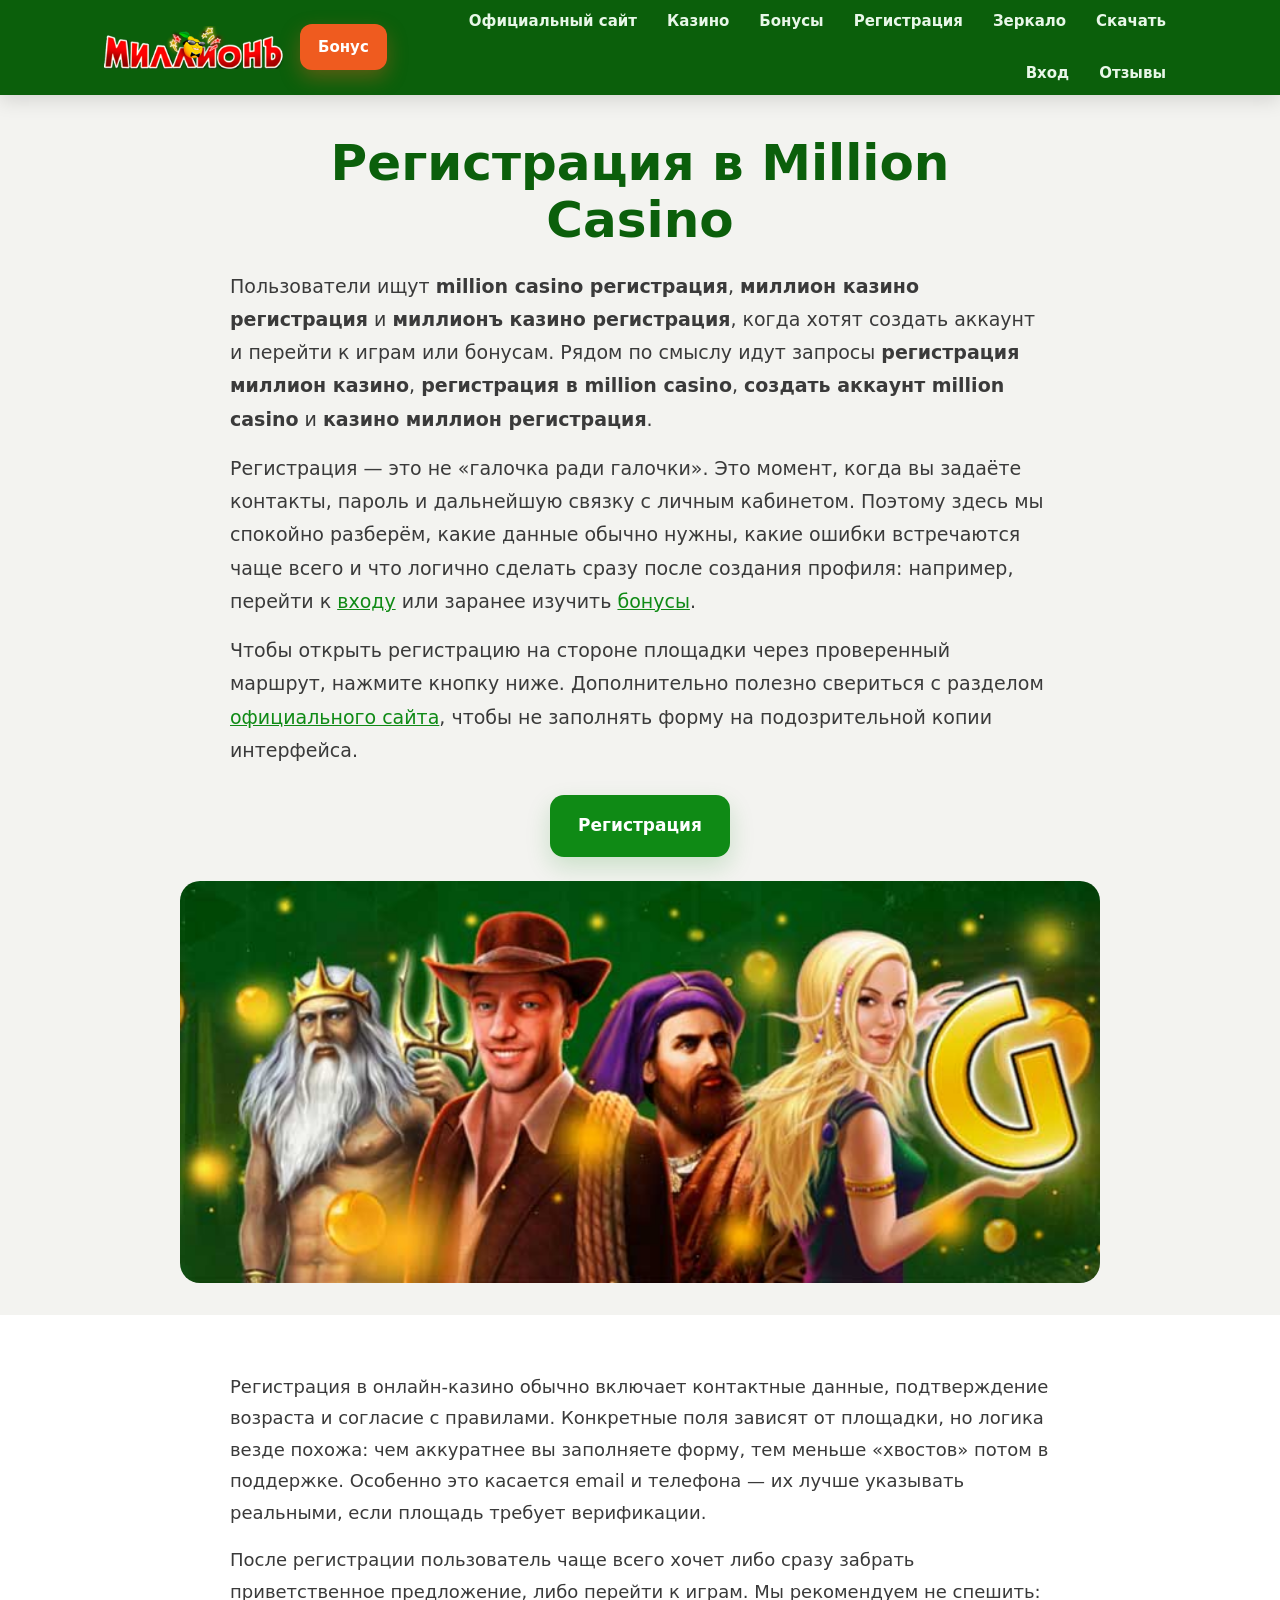
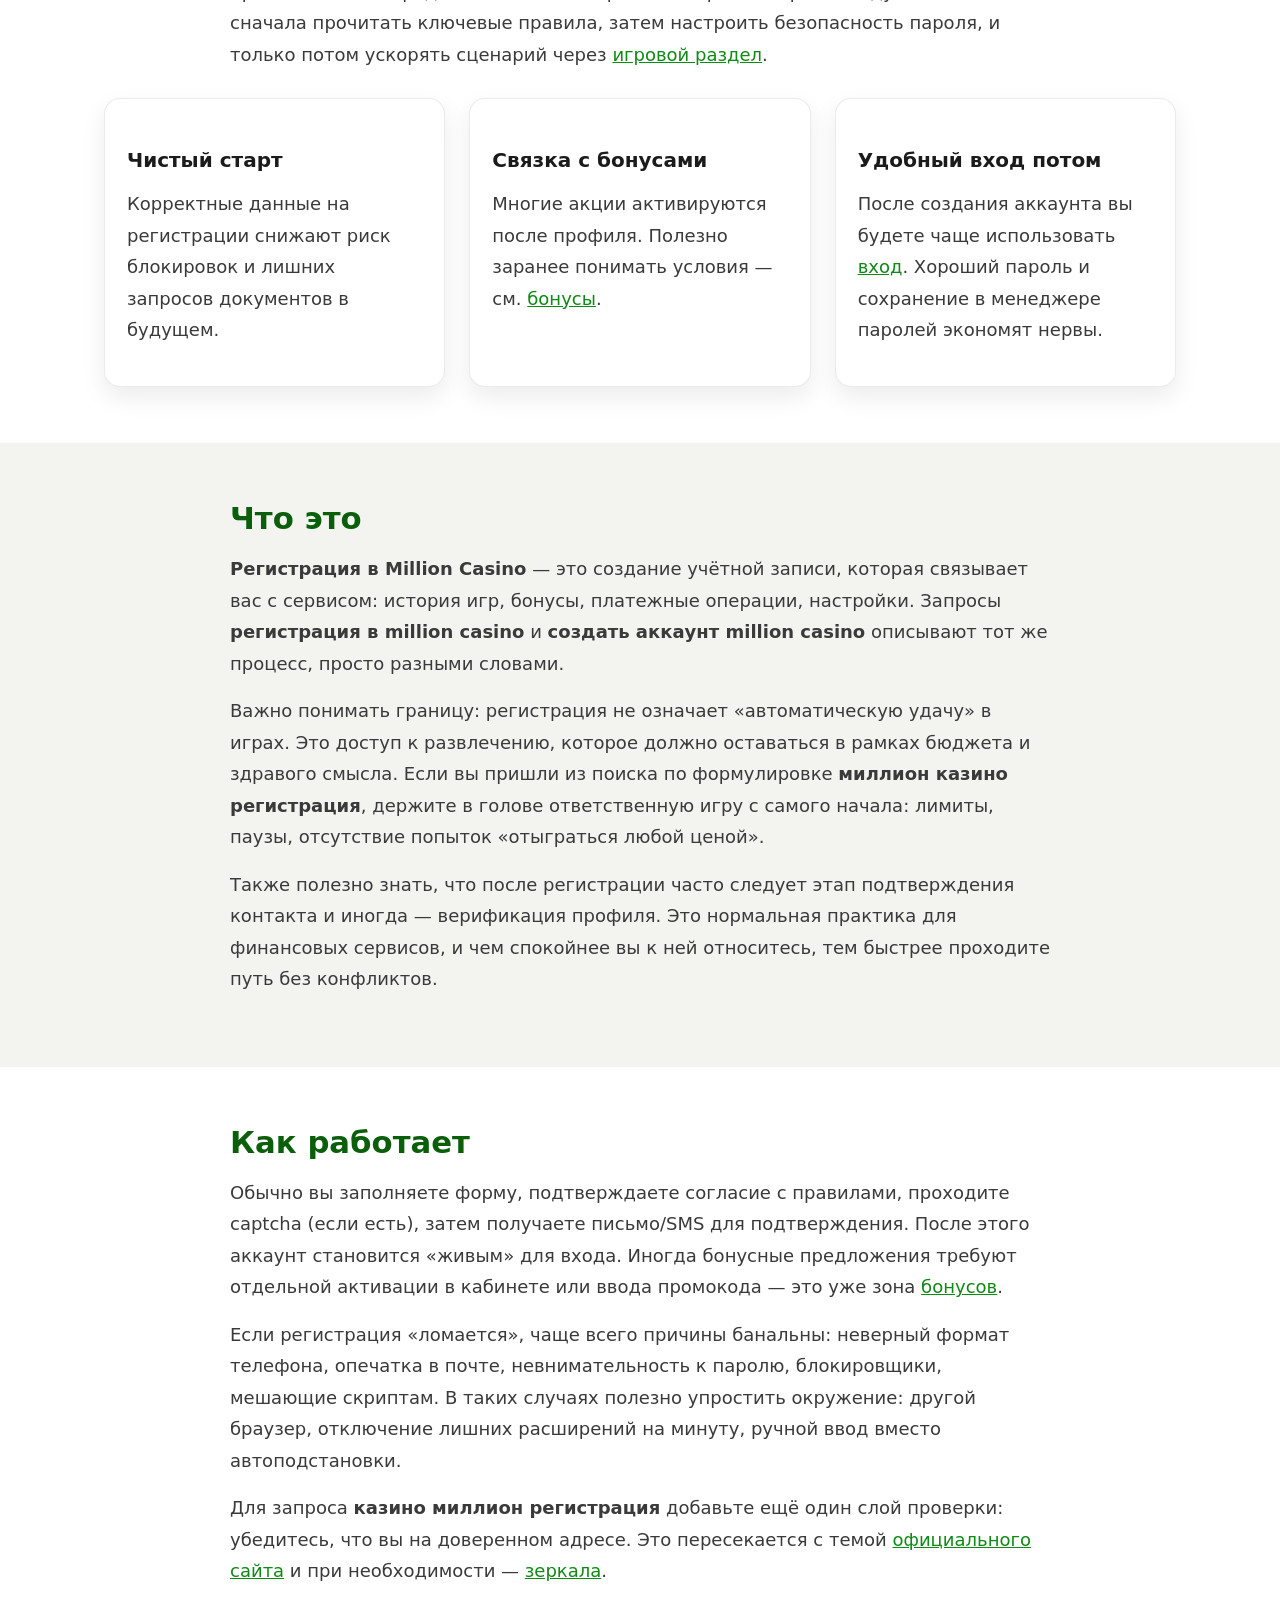
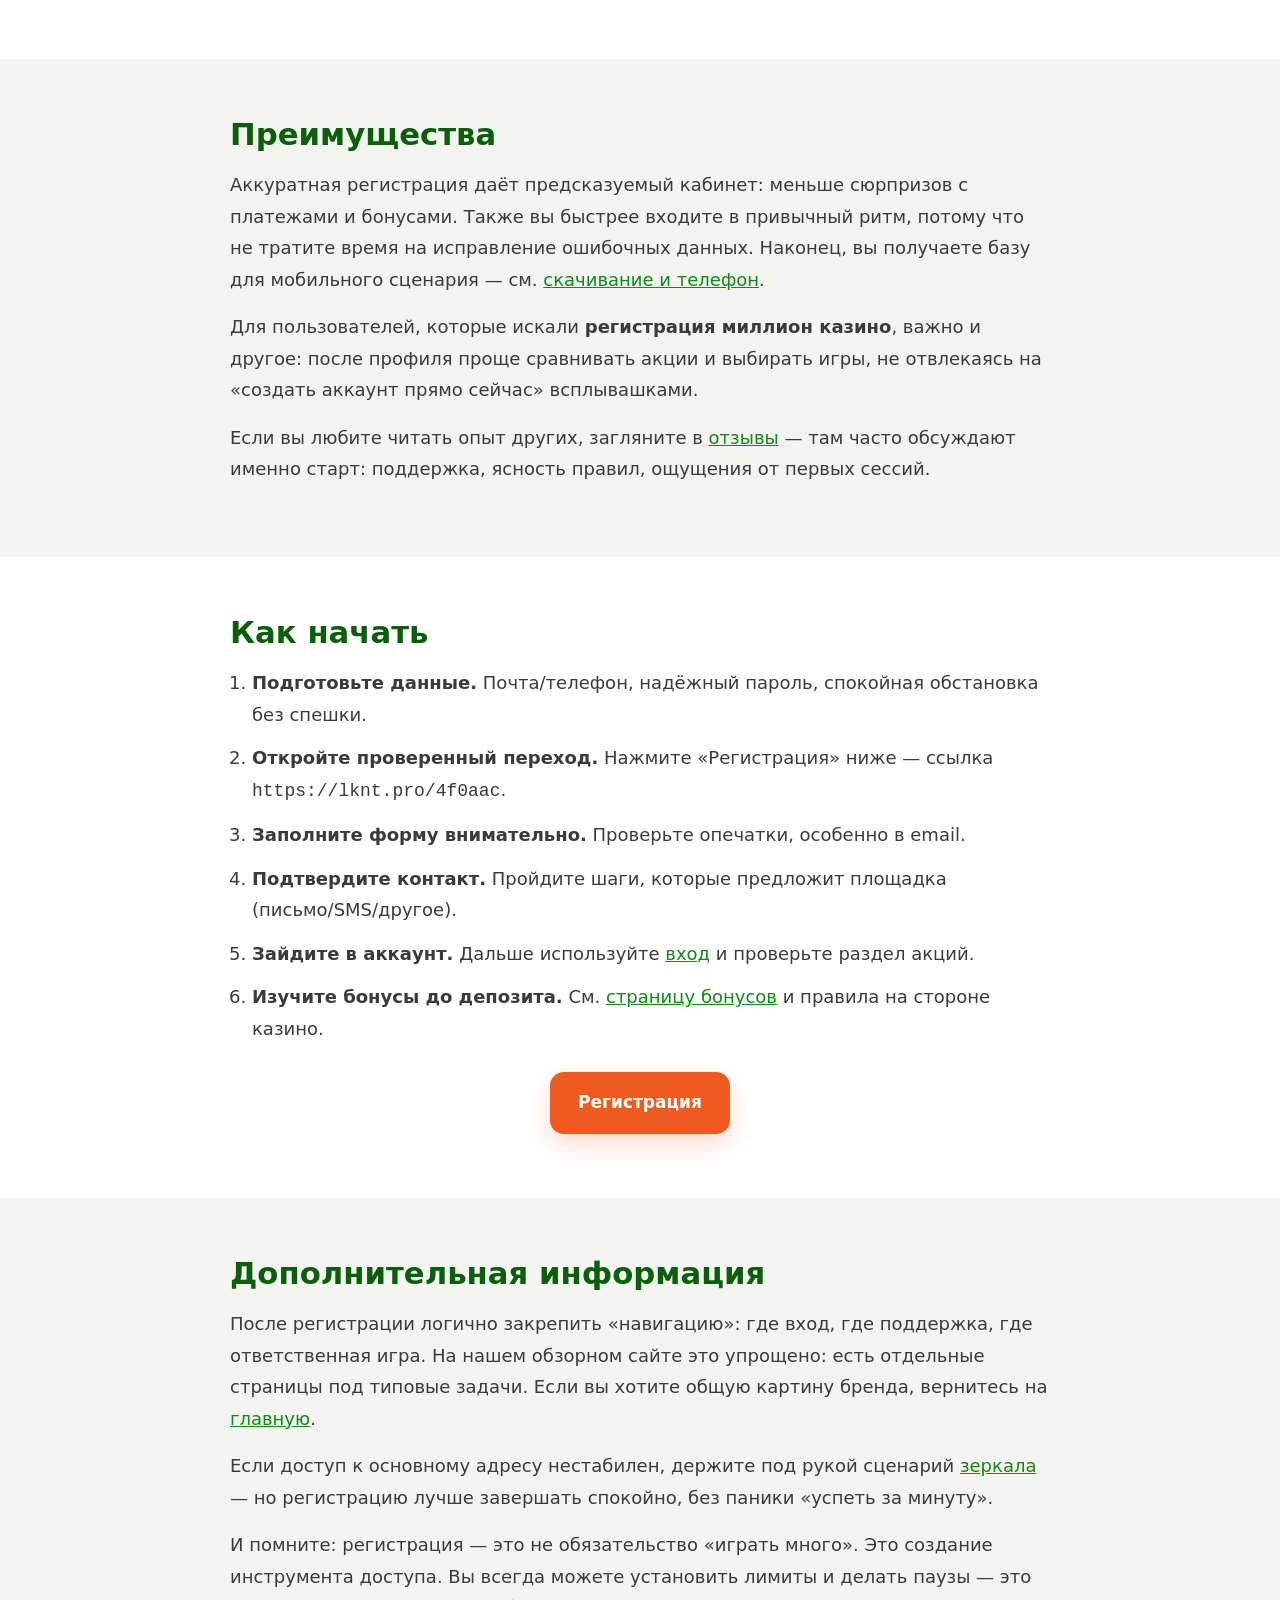
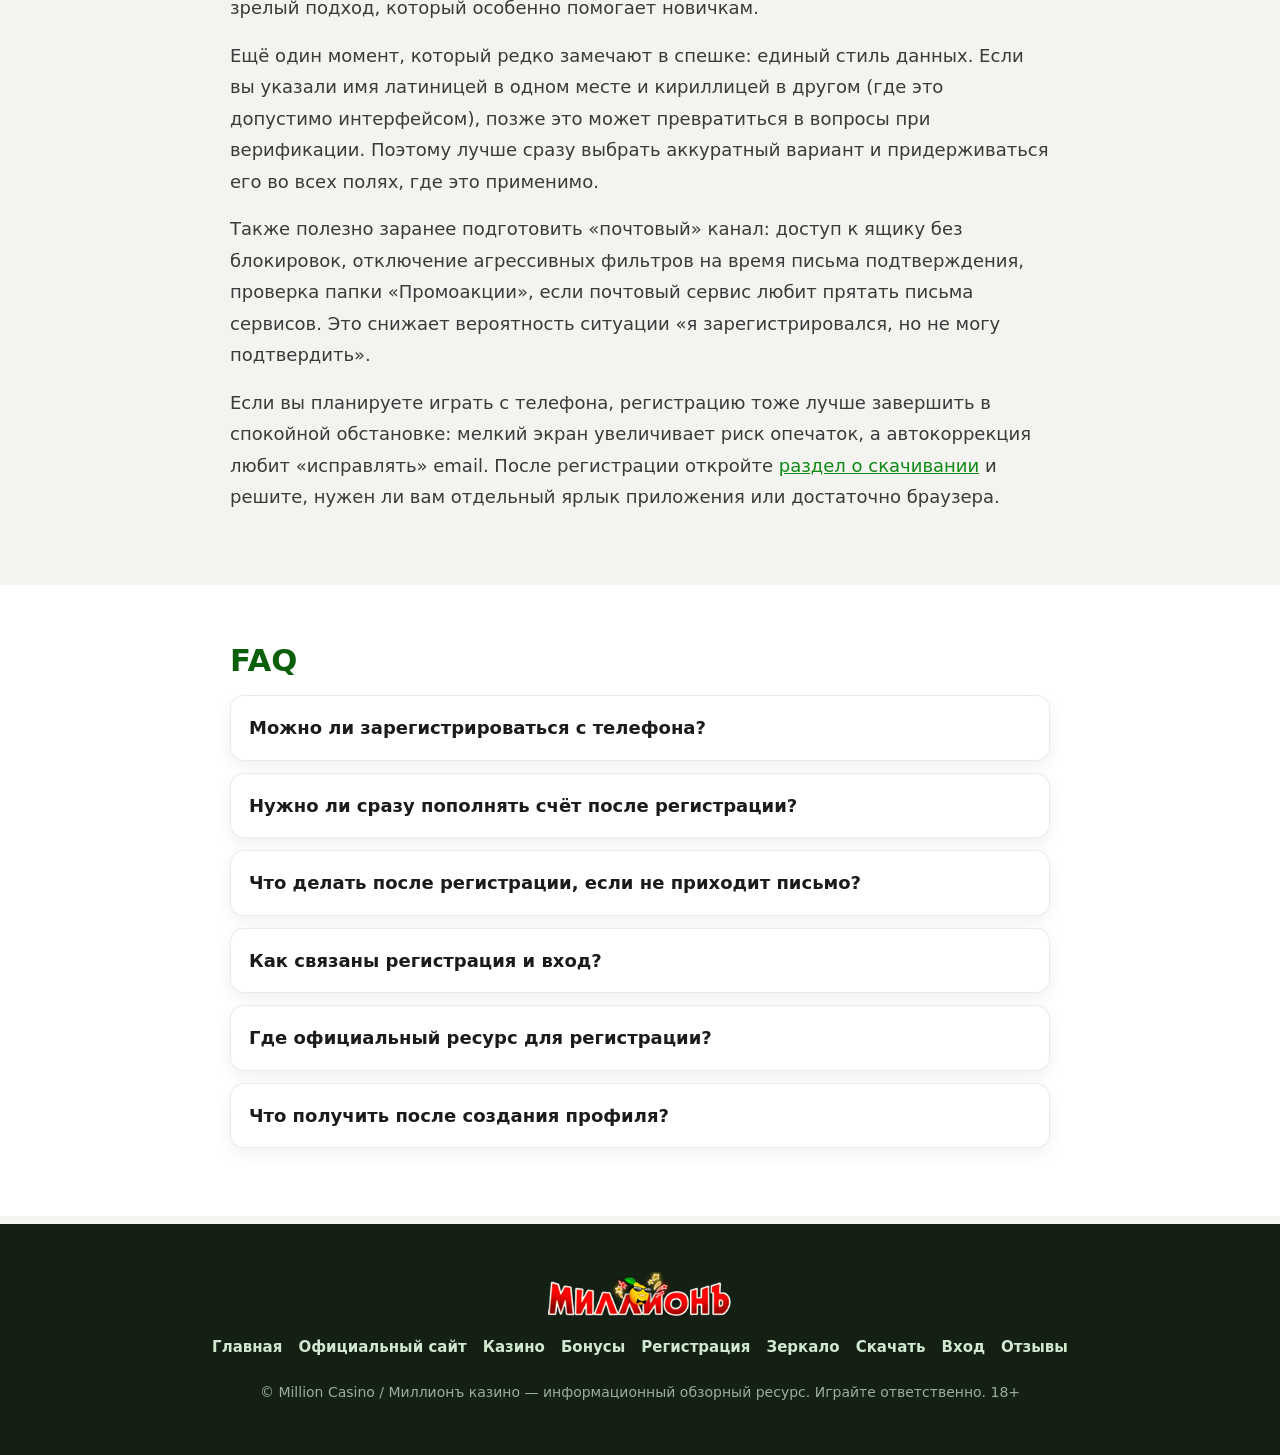
<file: registration.html>
<!DOCTYPE html>
<html lang="ru">
<head>
  <meta charset="UTF-8">
  <meta name="viewport" content="width=device-width, initial-scale=1">
  <title>Регистрация в Million Casino — как создать аккаунт</title>
  <meta name="description" content="Регистрация в Million Casino: какие данные нужны, как пройти создание аккаунта и что получить после профиля. Миллион казино регистрация и безопасный старт.">
  <link rel="canonical" href="https://millioncasino.vercel.app/registration.html">
  <meta property="og:type" content="website">
  <meta property="og:locale" content="ru_RU">
  <meta property="og:title" content="Регистрация в Million Casino — как создать аккаунт">
  <meta property="og:description" content="Пошаговая логика регистрации Million Casino: аккаунт, контакты, пароль и дальнейшие действия после создания профиля.">
  <meta property="og:url" content="https://millioncasino.vercel.app/registration.html">
  <meta property="og:image" content="https://millioncasino.vercel.app/banner.png">
  <link rel="stylesheet" href="./style.css">
</head>
<body>
  <a class="skip-link" href="#main">Перейти к содержимому</a>

  <header class="site-header">
    <div class="container header-inner">
      <div class="header-left">
        <a class="site-logo" href="./index.html" aria-label="Million Casino — главная">
          <img src="./logo.png" alt="Million Casino — логотип бренда" width="160" height="48">
        </a>
        <a class="header-bonus-btn" href="https://lknt.pro/4f0aac" target="_blank" rel="nofollow sponsored noopener">Бонус</a>
      </div>
      <button class="menu-toggle" type="button" aria-label="Открыть меню" aria-expanded="false"><span></span></button>
      <nav class="site-nav" aria-label="Основное меню">
        <a href="./official-site.html">Официальный сайт</a>
        <a href="./casino.html">Казино</a>
        <a href="./bonus.html">Бонусы</a>
        <a href="./registration.html">Регистрация</a>
        <a href="./zerkalo.html">Зеркало</a>
        <a href="./download.html">Скачать</a>
        <a href="./login.html">Вход</a>
        <a href="./reviews.html">Отзывы</a>
      </nav>
    </div>
  </header>

  <main id="main" class="site-main">
    <section class="hero section--tight-top">
      <div class="container">
        <div class="text-wrap">
          <h1>Регистрация в Million Casino</h1>
          <p class="lead">Пользователи ищут <strong>million casino регистрация</strong>, <strong>миллион казино регистрация</strong> и <strong>миллионъ казино регистрация</strong>, когда хотят создать аккаунт и перейти к играм или бонусам. Рядом по смыслу идут запросы <strong>регистрация миллион казино</strong>, <strong>регистрация в million casino</strong>, <strong>создать аккаунт million casino</strong> и <strong>казино миллион регистрация</strong>.</p>
          <p class="lead">Регистрация — это не «галочка ради галочки». Это момент, когда вы задаёте контакты, пароль и дальнейшую связку с личным кабинетом. Поэтому здесь мы спокойно разберём, какие данные обычно нужны, какие ошибки встречаются чаще всего и что логично сделать сразу после создания профиля: например, перейти к <a href="./login.html">входу</a> или заранее изучить <a href="./bonus.html">бонусы</a>.</p>
          <p class="lead muted">Чтобы открыть регистрацию на стороне площадки через проверенный маршрут, нажмите кнопку ниже. Дополнительно полезно свериться с разделом <a href="./official-site.html">официального сайта</a>, чтобы не заполнять форму на подозрительной копии интерфейса.</p>
        </div>
        <div class="hero-cta-wrap">
          <a class="btn btn--primary" href="https://lknt.pro/4f0aac" target="_blank" rel="nofollow sponsored noopener">Регистрация</a>
        </div>
        <a class="hero-banner" href="https://lknt.pro/4f0aac" target="_blank" rel="nofollow sponsored noopener">
          <img src="./banner.png" alt="Million Casino — официальный сайт, бонусы, вход и доступ к основным разделам" loading="eager">
        </a>
      </div>
    </section>

    <section class="section section--alt">
      <div class="container">
        <div class="text-wrap">
          <p>Регистрация в онлайн-казино обычно включает контактные данные, подтверждение возраста и согласие с правилами. Конкретные поля зависят от площадки, но логика везде похожа: чем аккуратнее вы заполняете форму, тем меньше «хвостов» потом в поддержке. Особенно это касается email и телефона — их лучше указывать реальными, если площадь требует верификации.</p>
          <p>После регистрации пользователь чаще всего хочет либо сразу забрать приветственное предложение, либо перейти к играм. Мы рекомендуем не спешить: сначала прочитать ключевые правила, затем настроить безопасность пароля, и только потом ускорять сценарий через <a href="./casino.html">игровой раздел</a>.</p>
        </div>
        <div class="cards-grid">
          <article class="card">
            <h3>Чистый старт</h3>
            <p>Корректные данные на регистрации снижают риск блокировок и лишних запросов документов в будущем.</p>
          </article>
          <article class="card">
            <h3>Связка с бонусами</h3>
            <p>Многие акции активируются после профиля. Полезно заранее понимать условия — см. <a href="./bonus.html">бонусы</a>.</p>
          </article>
          <article class="card">
            <h3>Удобный вход потом</h3>
            <p>После создания аккаунта вы будете чаще использовать <a href="./login.html">вход</a>. Хороший пароль и сохранение в менеджере паролей экономят нервы.</p>
          </article>
        </div>
      </div>
    </section>

    <section class="section">
      <div class="container">
        <div class="text-wrap">
          <h2>Что это</h2>
          <p><strong>Регистрация в Million Casino</strong> — это создание учётной записи, которая связывает вас с сервисом: история игр, бонусы, платежные операции, настройки. Запросы <strong>регистрация в million casino</strong> и <strong>создать аккаунт million casino</strong> описывают тот же процесс, просто разными словами.</p>
          <p>Важно понимать границу: регистрация не означает «автоматическую удачу» в играх. Это доступ к развлечению, которое должно оставаться в рамках бюджета и здравого смысла. Если вы пришли из поиска по формулировке <strong>миллион казино регистрация</strong>, держите в голове ответственную игру с самого начала: лимиты, паузы, отсутствие попыток «отыграться любой ценой».</p>
          <p>Также полезно знать, что после регистрации часто следует этап подтверждения контакта и иногда — верификация профиля. Это нормальная практика для финансовых сервисов, и чем спокойнее вы к ней относитесь, тем быстрее проходите путь без конфликтов.</p>
        </div>
      </div>
    </section>

    <section class="section section--alt">
      <div class="container">
        <div class="text-wrap">
          <h2>Как работает</h2>
          <p>Обычно вы заполняете форму, подтверждаете согласие с правилами, проходите captcha (если есть), затем получаете письмо/SMS для подтверждения. После этого аккаунт становится «живым» для входа. Иногда бонусные предложения требуют отдельной активации в кабинете или ввода промокода — это уже зона <a href="./bonus.html">бонусов</a>.</p>
          <p>Если регистрация «ломается», чаще всего причины банальны: неверный формат телефона, опечатка в почте, невнимательность к паролю, блокировщики, мешающие скриптам. В таких случаях полезно упростить окружение: другой браузер, отключение лишних расширений на минуту, ручной ввод вместо автоподстановки.</p>
          <p>Для запроса <strong>казино миллион регистрация</strong> добавьте ещё один слой проверки: убедитесь, что вы на доверенном адресе. Это пересекается с темой <a href="./official-site.html">официального сайта</a> и при необходимости — <a href="./zerkalo.html">зеркала</a>.</p>
        </div>
      </div>
    </section>

    <section class="section">
      <div class="container">
        <div class="text-wrap">
          <h2>Преимущества</h2>
          <p>Аккуратная регистрация даёт предсказуемый кабинет: меньше сюрпризов с платежами и бонусами. Также вы быстрее входите в привычный ритм, потому что не тратите время на исправление ошибочных данных. Наконец, вы получаете базу для мобильного сценария — см. <a href="./download.html">скачивание и телефон</a>.</p>
          <p>Для пользователей, которые искали <strong>регистрация миллион казино</strong>, важно и другое: после профиля проще сравнивать акции и выбирать игры, не отвлекаясь на «создать аккаунт прямо сейчас» всплывашками.</p>
          <p>Если вы любите читать опыт других, загляните в <a href="./reviews.html">отзывы</a> — там часто обсуждают именно старт: поддержка, ясность правил, ощущения от первых сессий.</p>
        </div>
      </div>
    </section>

    <section class="section section--alt">
      <div class="container">
        <div class="text-wrap">
          <h2>Как начать</h2>
          <ol class="steps">
            <li><strong>Подготовьте данные.</strong> Почта/телефон, надёжный пароль, спокойная обстановка без спешки.</li>
            <li><strong>Откройте проверенный переход.</strong> Нажмите «Регистрация» ниже — ссылка <code>https://lknt.pro/4f0aac</code>.</li>
            <li><strong>Заполните форму внимательно.</strong> Проверьте опечатки, особенно в email.</li>
            <li><strong>Подтвердите контакт.</strong> Пройдите шаги, которые предложит площадка (письмо/SMS/другое).</li>
            <li><strong>Зайдите в аккаунт.</strong> Дальше используйте <a href="./login.html">вход</a> и проверьте раздел акций.</li>
            <li><strong>Изучите бонусы до депозита.</strong> См. <a href="./bonus.html">страницу бонусов</a> и правила на стороне казино.</li>
          </ol>
          <div class="hero-cta-wrap">
            <a class="btn btn--accent" href="https://lknt.pro/4f0aac" target="_blank" rel="nofollow sponsored noopener">Регистрация</a>
          </div>
        </div>
      </div>
    </section>

    <section class="section">
      <div class="container">
        <div class="text-wrap">
          <h2>Дополнительная информация</h2>
          <p>После регистрации логично закрепить «навигацию»: где вход, где поддержка, где ответственная игра. На нашем обзорном сайте это упрощено: есть отдельные страницы под типовые задачи. Если вы хотите общую картину бренда, вернитесь на <a href="./index.html">главную</a>.</p>
          <p>Если доступ к основному адресу нестабилен, держите под рукой сценарий <a href="./zerkalo.html">зеркала</a> — но регистрацию лучше завершать спокойно, без паники «успеть за минуту».</p>
          <p>И помните: регистрация — это не обязательство «играть много». Это создание инструмента доступа. Вы всегда можете установить лимиты и делать паузы — это зрелый подход, который особенно помогает новичкам.</p>
          <p>Ещё один момент, который редко замечают в спешке: единый стиль данных. Если вы указали имя латиницей в одном месте и кириллицей в другом (где это допустимо интерфейсом), позже это может превратиться в вопросы при верификации. Поэтому лучше сразу выбрать аккуратный вариант и придерживаться его во всех полях, где это применимо.</p>
          <p>Также полезно заранее подготовить «почтовый» канал: доступ к ящику без блокировок, отключение агрессивных фильтров на время письма подтверждения, проверка папки «Промоакции», если почтовый сервис любит прятать письма сервисов. Это снижает вероятность ситуации «я зарегистрировался, но не могу подтвердить».</p>
          <p>Если вы планируете играть с телефона, регистрацию тоже лучше завершить в спокойной обстановке: мелкий экран увеличивает риск опечаток, а автокоррекция любит «исправлять» email. После регистрации откройте <a href="./download.html">раздел о скачивании</a> и решите, нужен ли вам отдельный ярлык приложения или достаточно браузера.</p>
        </div>
      </div>
    </section>

    <section class="section section--alt">
      <div class="container">
        <div class="text-wrap">
          <h2>FAQ</h2>
          <div class="faq">
            <details class="faq-item">
              <summary>Можно ли зарегистрироваться с телефона?</summary>
              <div class="faq-body">
                <p>Обычно да: мобильные формы поддерживаются. Важнее другое: стабильный интернет и внимательность при вводе. Если вы ориентируетесь на мобильный сценарий, дополнительно прочитайте <a href="./download.html">раздел о скачивании</a> — там описаны типовые шаги для приложения и мобильной версии.</p>
              </div>
            </details>
            <details class="faq-item">
              <summary>Нужно ли сразу пополнять счёт после регистрации?</summary>
              <div class="faq-body">
                <p>Не обязательно: зависит от вашей цели и правил конкретной акции. Иногда можно изучить интерфейс и бонусы до депозита. Если вы планируете бонус, прочитайте условия заранее на странице <a href="./bonus.html">«Бонусы»</a> и на площадке.</p>
              </div>
            </details>
            <details class="faq-item">
              <summary>Что делать после регистрации, если не приходит письмо?</summary>
              <div class="faq-body">
                <p>Проверьте папку «Спам», опечатку адреса и фильтры почты. Попробуйте повторную отправку, если она доступна. Если ничего не помогает — обратитесь в поддержку на стороне казино, это нормальный путь решения.</p>
              </div>
            </details>
            <details class="faq-item">
              <summary>Как связаны регистрация и вход?</summary>
              <div class="faq-body">
                <p>Регистрация создаёт аккаунт, вход возвращает вас в него. Поэтому после регистрации полезно сразу проверить <a href="./login.html">вход</a> и сохранить пароль в менеджере. Это снижает риск потерять доступ.</p>
              </div>
            </details>
            <details class="faq-item">
              <summary>Где официальный ресурс для регистрации?</summary>
              <div class="faq-body">
                <p>Используйте проверенные переходы и проверяйте интерфейс. Наш материал <a href="./official-site.html">про официальный сайт</a> объясняет, на что смотреть, чтобы не попасть на подделку.</p>
              </div>
            </details>
            <details class="faq-item">
              <summary>Что получить после создания профиля?</summary>
              <div class="faq-body">
                <p>Обычно — доступ к кабинету, персональным акциям, истории и играм. Конкретный набор зависит от площадки. Если ваша цель — слоты, после регистрации логично перейти к <a href="./casino.html">игровому разделу</a> и выбрать формат сессии спокойно, без импульсивных решений.</p>
              </div>
            </details>
          </div>
        </div>
      </div>
    </section>
  </main>

  <footer class="site-footer">
    <div class="container footer-inner">
      <div class="footer-brand">
        <img src="./logo.png" alt="Million Casino" width="160" height="48">
      </div>
      <nav class="footer-links" aria-label="Разделы сайта">
        <a href="./index.html">Главная</a>
        <a href="./official-site.html">Официальный сайт</a>
        <a href="./casino.html">Казино</a>
        <a href="./bonus.html">Бонусы</a>
        <a href="./registration.html">Регистрация</a>
        <a href="./zerkalo.html">Зеркало</a>
        <a href="./download.html">Скачать</a>
        <a href="./login.html">Вход</a>
        <a href="./reviews.html">Отзывы</a>
      </nav>
      <p class="footer-copy">© Million Casino / Миллионъ казино — информационный обзорный ресурс. Играйте ответственно. 18+</p>
    </div>
  </footer>

  <script src="./script.js" defer></script>
</body>
</html>
</file>
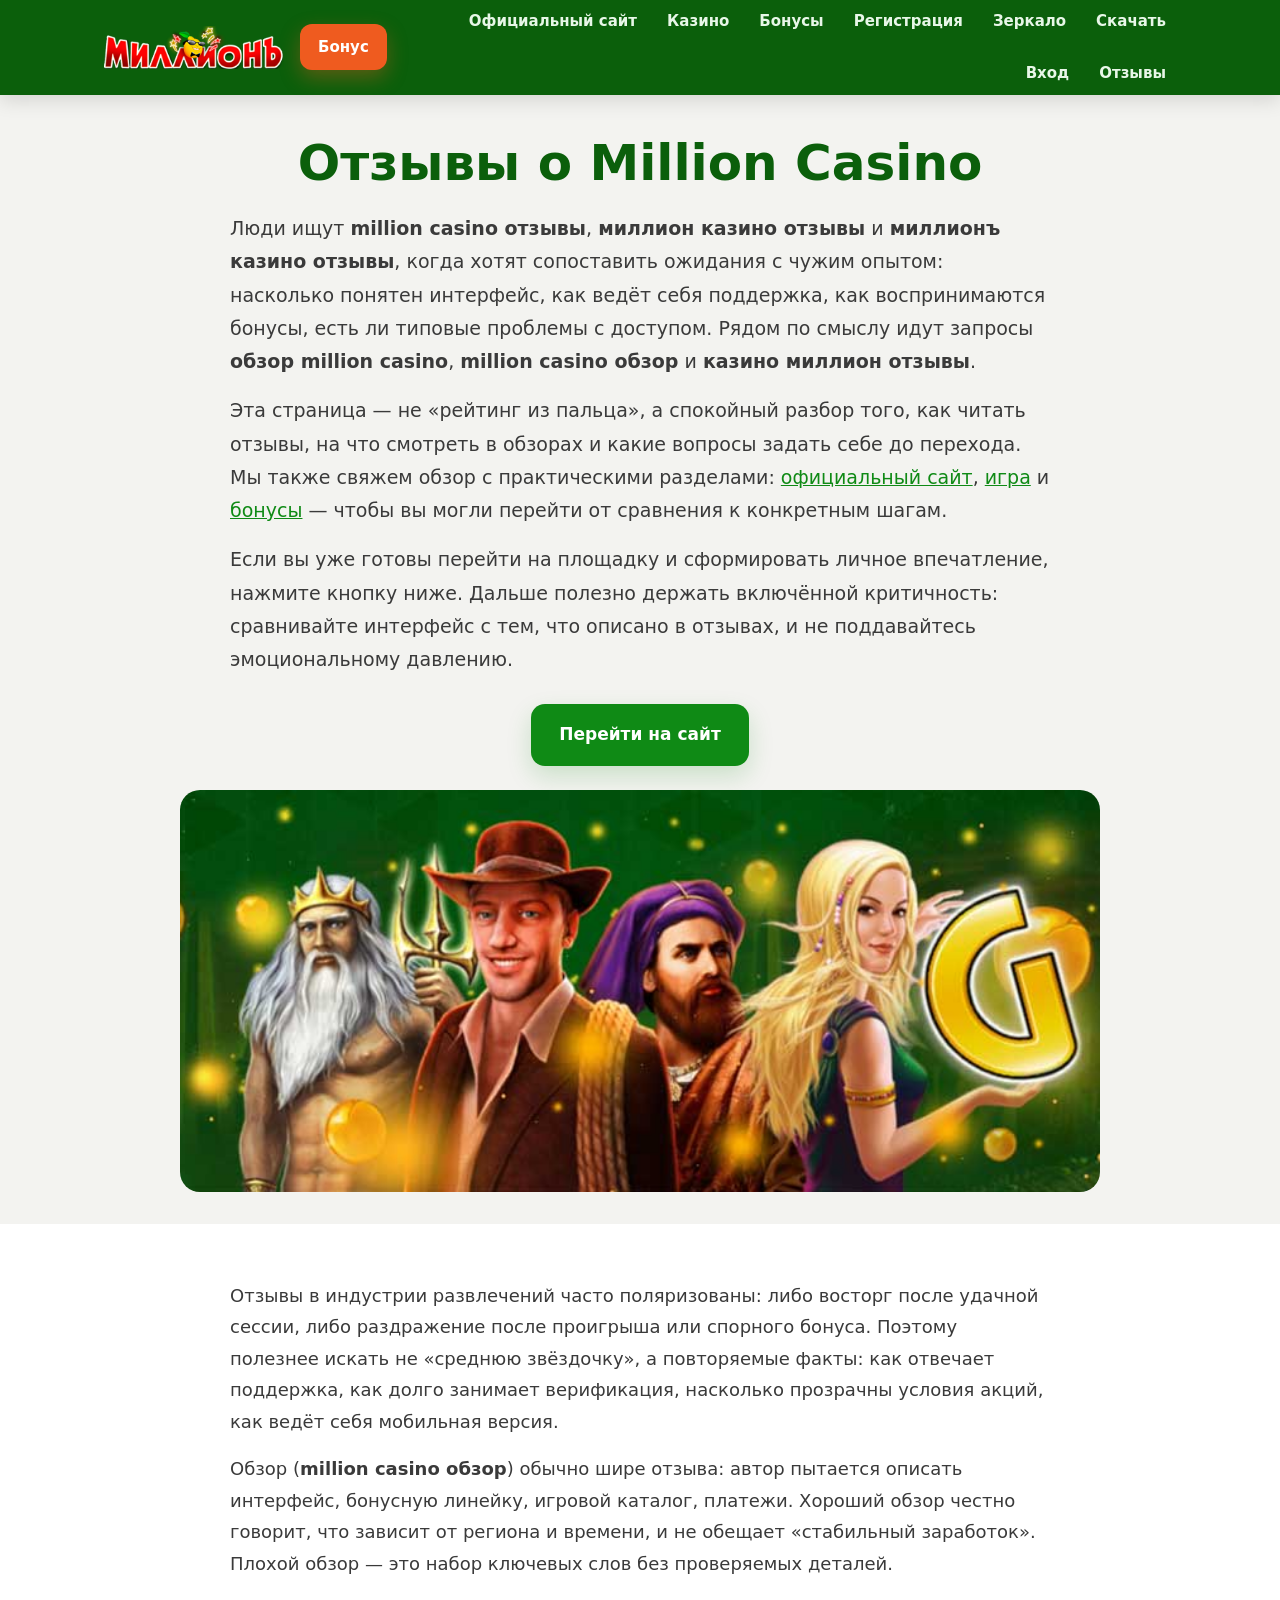
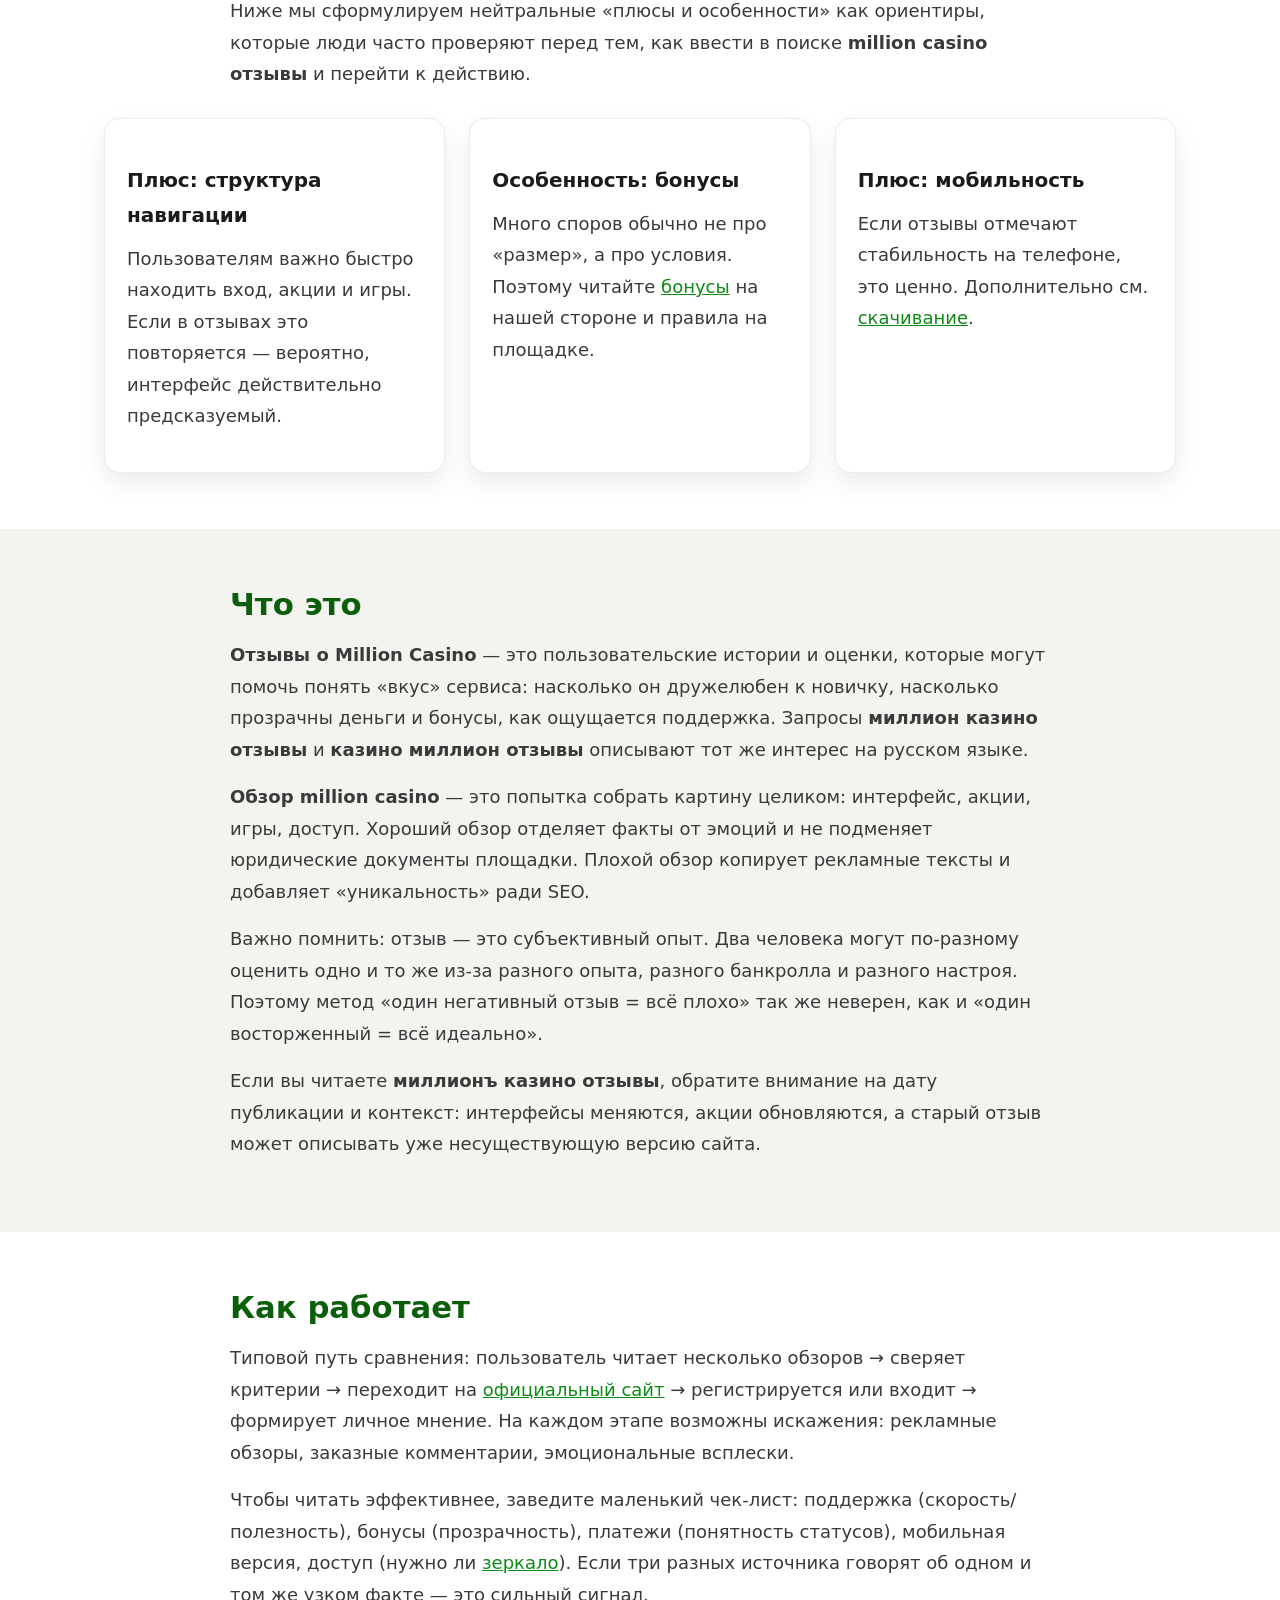
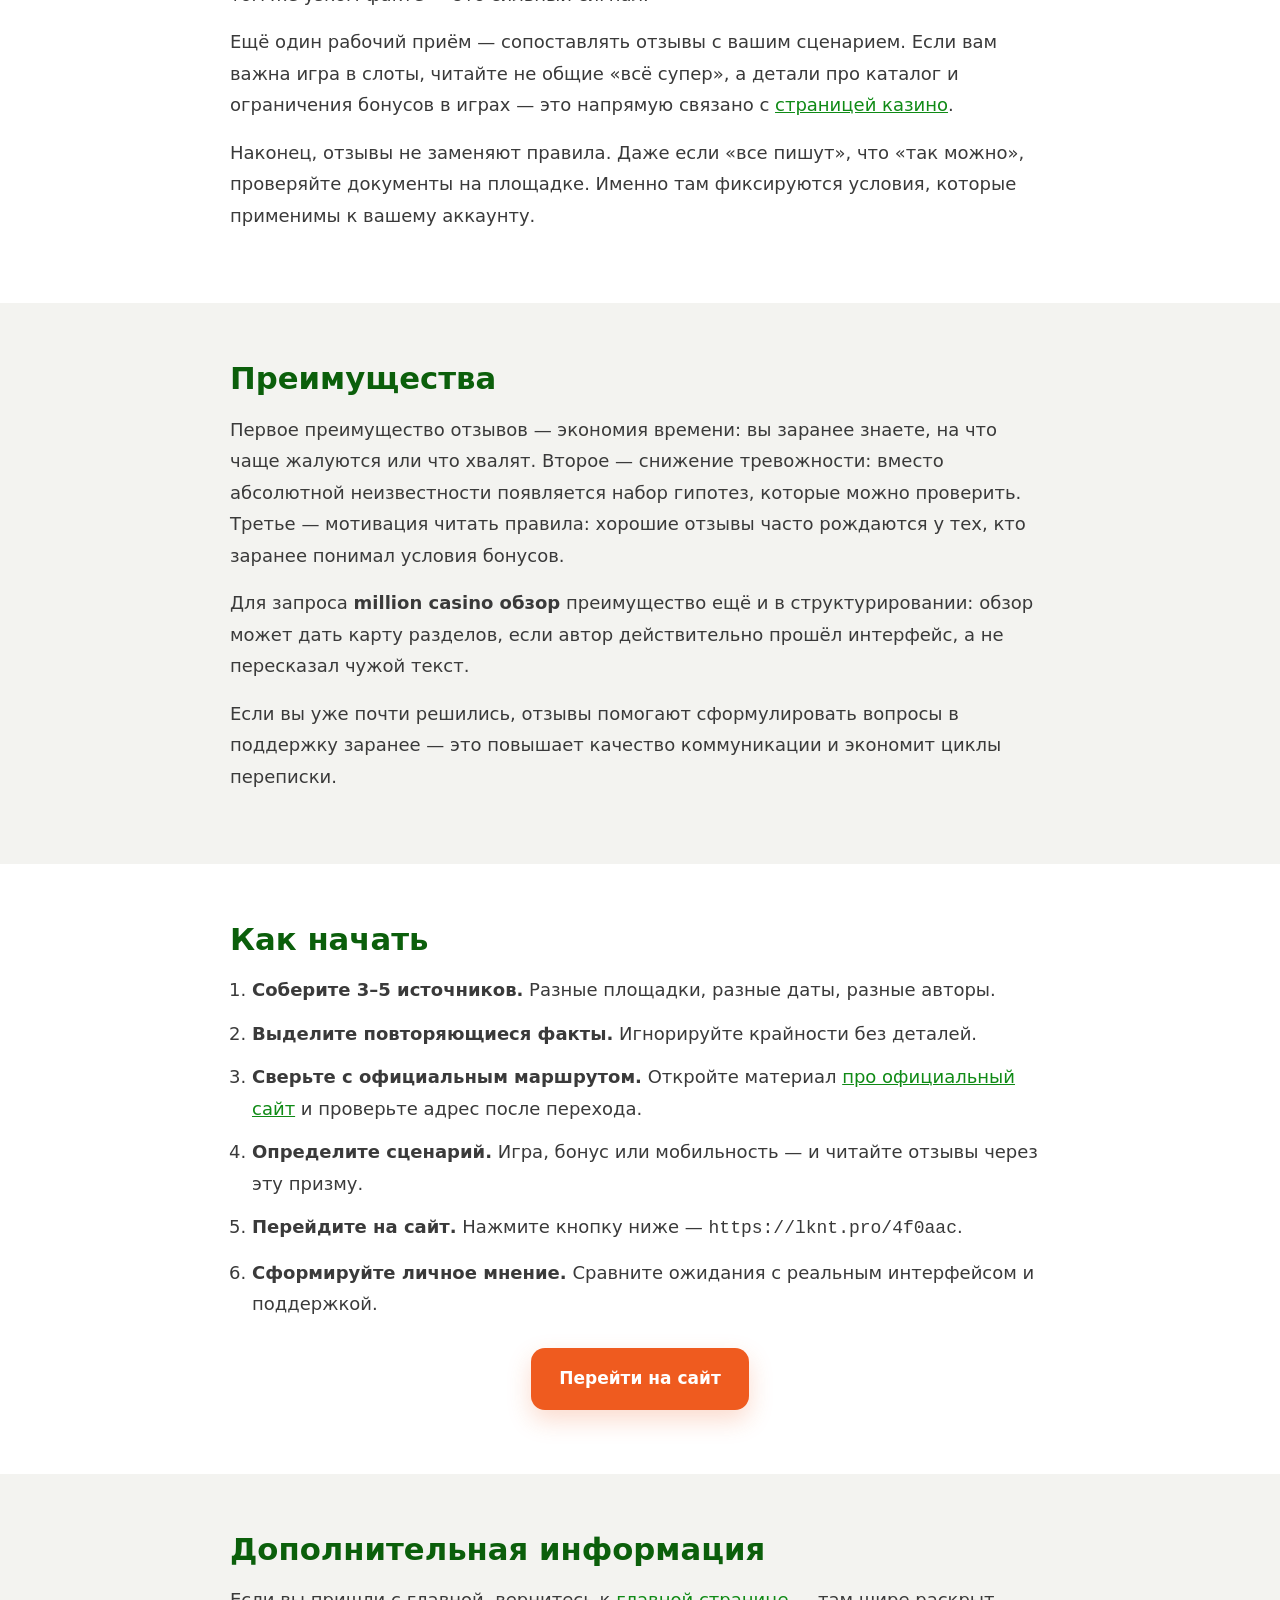
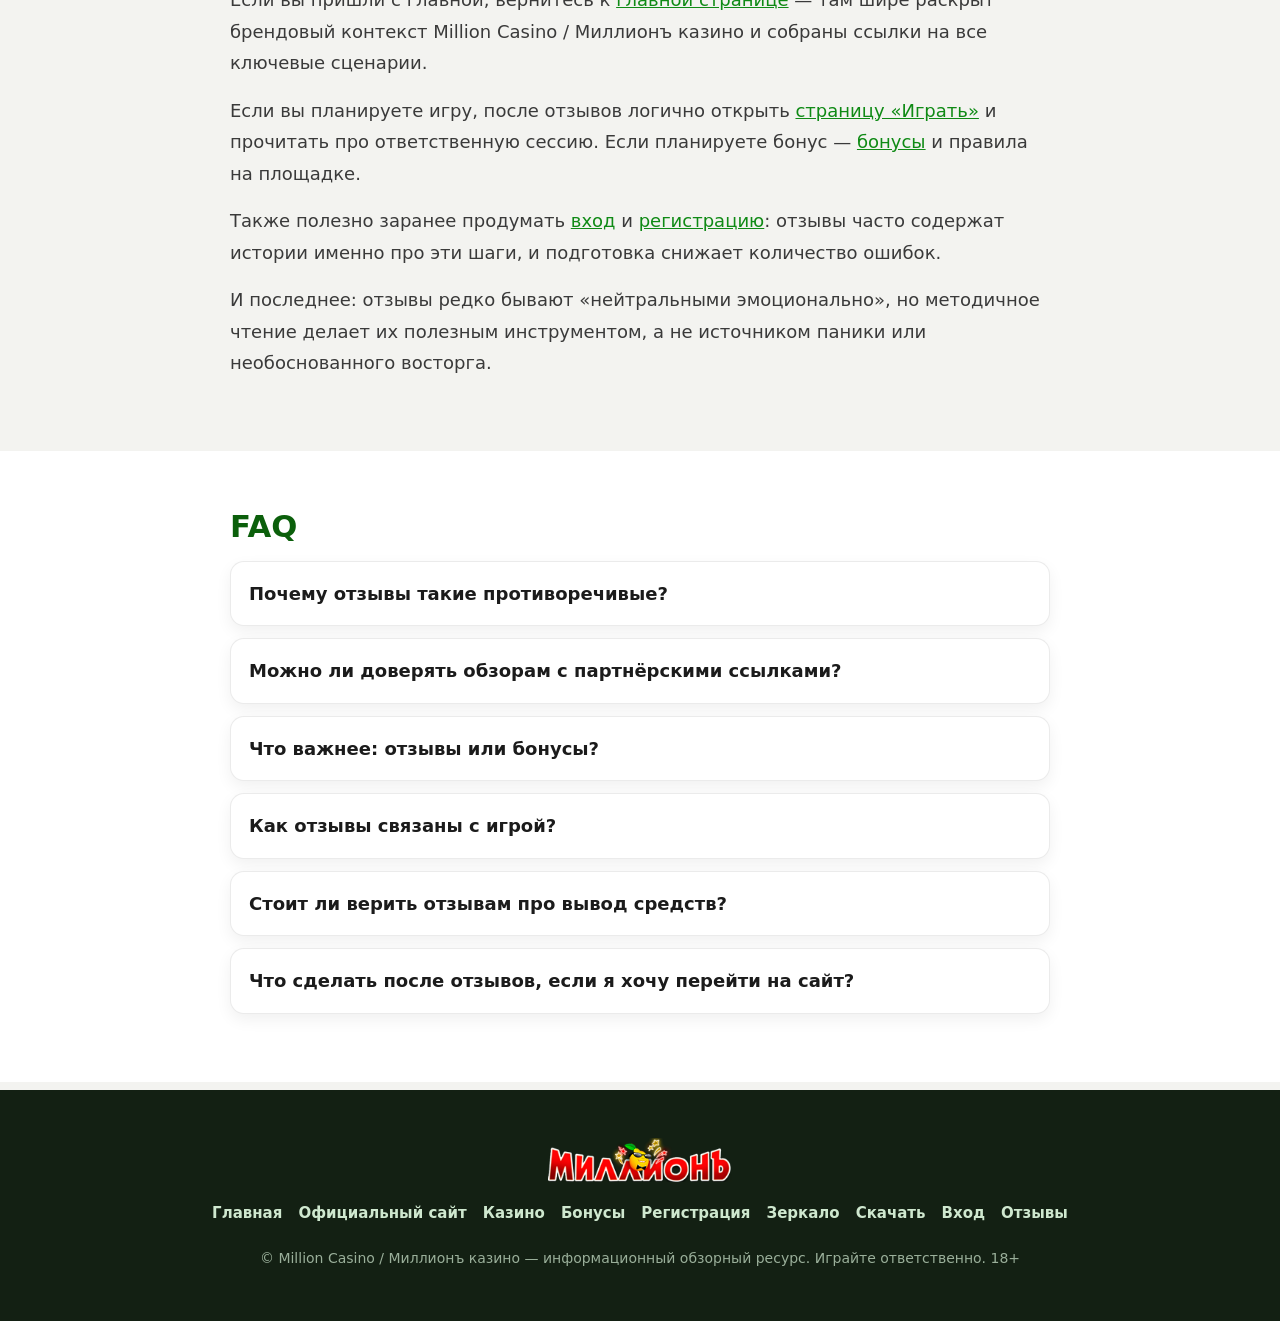
<file: reviews.html>
<!DOCTYPE html>
<html lang="ru">
<head>
  <meta charset="UTF-8">
  <meta name="viewport" content="width=device-width, initial-scale=1">
  <title>Отзывы о Million Casino — обзор, плюсы и особенности</title>
  <meta name="description" content="Отзывы о Million Casino и нейтральный обзор: интерфейс, бонусы, поддержка, мобильный доступ. Миллион казино отзывы и обзор million casino — как читать критично.">
  <link rel="canonical" href="https://millioncasino.vercel.app/reviews.html">
  <meta property="og:type" content="website">
  <meta property="og:locale" content="ru_RU">
  <meta property="og:title" content="Отзывы о Million Casino — обзор, плюсы и особенности">
  <meta property="og:description" content="Обзор Million Casino: отзывы пользователей, плюсы, особенности и практические критерии сравнения перед переходом на сайт.">
  <meta property="og:url" content="https://millioncasino.vercel.app/reviews.html">
  <meta property="og:image" content="https://millioncasino.vercel.app/banner.png">
  <link rel="stylesheet" href="./style.css">
</head>
<body>
  <a class="skip-link" href="#main">Перейти к содержимому</a>

  <header class="site-header">
    <div class="container header-inner">
      <div class="header-left">
        <a class="site-logo" href="./index.html" aria-label="Million Casino — главная">
          <img src="./logo.png" alt="Million Casino — логотип бренда" width="160" height="48">
        </a>
        <a class="header-bonus-btn" href="https://lknt.pro/4f0aac" target="_blank" rel="nofollow sponsored noopener">Бонус</a>
      </div>
      <button class="menu-toggle" type="button" aria-label="Открыть меню" aria-expanded="false"><span></span></button>
      <nav class="site-nav" aria-label="Основное меню">
        <a href="./official-site.html">Официальный сайт</a>
        <a href="./casino.html">Казино</a>
        <a href="./bonus.html">Бонусы</a>
        <a href="./registration.html">Регистрация</a>
        <a href="./zerkalo.html">Зеркало</a>
        <a href="./download.html">Скачать</a>
        <a href="./login.html">Вход</a>
        <a href="./reviews.html">Отзывы</a>
      </nav>
    </div>
  </header>

  <main id="main" class="site-main">
    <section class="hero section--tight-top">
      <div class="container">
        <div class="text-wrap">
          <h1>Отзывы о Million Casino</h1>
          <p class="lead">Люди ищут <strong>million casino отзывы</strong>, <strong>миллион казино отзывы</strong> и <strong>миллионъ казино отзывы</strong>, когда хотят сопоставить ожидания с чужим опытом: насколько понятен интерфейс, как ведёт себя поддержка, как воспринимаются бонусы, есть ли типовые проблемы с доступом. Рядом по смыслу идут запросы <strong>обзор million casino</strong>, <strong>million casino обзор</strong> и <strong>казино миллион отзывы</strong>.</p>
          <p class="lead">Эта страница — не «рейтинг из пальца», а спокойный разбор того, как читать отзывы, на что смотреть в обзорах и какие вопросы задать себе до перехода. Мы также свяжем обзор с практическими разделами: <a href="./official-site.html">официальный сайт</a>, <a href="./casino.html">игра</a> и <a href="./bonus.html">бонусы</a> — чтобы вы могли перейти от сравнения к конкретным шагам.</p>
          <p class="lead muted">Если вы уже готовы перейти на площадку и сформировать личное впечатление, нажмите кнопку ниже. Дальше полезно держать включённой критичность: сравнивайте интерфейс с тем, что описано в отзывах, и не поддавайтесь эмоциональному давлению.</p>
        </div>
        <div class="hero-cta-wrap">
          <a class="btn btn--primary" href="https://lknt.pro/4f0aac" target="_blank" rel="nofollow sponsored noopener">Перейти на сайт</a>
        </div>
        <a class="hero-banner" href="https://lknt.pro/4f0aac" target="_blank" rel="nofollow sponsored noopener">
          <img src="./banner.png" alt="Million Casino — официальный сайт, бонусы, вход и доступ к основным разделам" loading="eager">
        </a>
      </div>
    </section>

    <section class="section section--alt">
      <div class="container">
        <div class="text-wrap">
          <p>Отзывы в индустрии развлечений часто поляризованы: либо восторг после удачной сессии, либо раздражение после проигрыша или спорного бонуса. Поэтому полезнее искать не «среднюю звёздочку», а повторяемые факты: как отвечает поддержка, как долго занимает верификация, насколько прозрачны условия акций, как ведёт себя мобильная версия.</p>
          <p>Обзор (<strong>million casino обзор</strong>) обычно шире отзыва: автор пытается описать интерфейс, бонусную линейку, игровой каталог, платежи. Хороший обзор честно говорит, что зависит от региона и времени, и не обещает «стабильный заработок». Плохой обзор — это набор ключевых слов без проверяемых деталей.</p>
          <p>Ниже мы сформулируем нейтральные «плюсы и особенности» как ориентиры, которые люди часто проверяют перед тем, как ввести в поиске <strong>million casino отзывы</strong> и перейти к действию.</p>
        </div>
        <div class="cards-grid">
          <article class="card">
            <h3>Плюс: структура навигации</h3>
            <p>Пользователям важно быстро находить вход, акции и игры. Если в отзывах это повторяется — вероятно, интерфейс действительно предсказуемый.</p>
          </article>
          <article class="card">
            <h3>Особенность: бонусы</h3>
            <p>Много споров обычно не про «размер», а про условия. Поэтому читайте <a href="./bonus.html">бонусы</a> на нашей стороне и правила на площадке.</p>
          </article>
          <article class="card">
            <h3>Плюс: мобильность</h3>
            <p>Если отзывы отмечают стабильность на телефоне, это ценно. Дополнительно см. <a href="./download.html">скачивание</a>.</p>
          </article>
        </div>
      </div>
    </section>

    <section class="section">
      <div class="container">
        <div class="text-wrap">
          <h2>Что это</h2>
          <p><strong>Отзывы о Million Casino</strong> — это пользовательские истории и оценки, которые могут помочь понять «вкус» сервиса: насколько он дружелюбен к новичку, насколько прозрачны деньги и бонусы, как ощущается поддержка. Запросы <strong>миллион казино отзывы</strong> и <strong>казино миллион отзывы</strong> описывают тот же интерес на русском языке.</p>
          <p><strong>Обзор million casino</strong> — это попытка собрать картину целиком: интерфейс, акции, игры, доступ. Хороший обзор отделяет факты от эмоций и не подменяет юридические документы площадки. Плохой обзор копирует рекламные тексты и добавляет «уникальность» ради SEO.</p>
          <p>Важно помнить: отзыв — это субъективный опыт. Два человека могут по-разному оценить одно и то же из-за разного опыта, разного банкролла и разного настроя. Поэтому метод «один негативный отзыв = всё плохо» так же неверен, как и «один восторженный = всё идеально».</p>
          <p>Если вы читаете <strong>миллионъ казино отзывы</strong>, обратите внимание на дату публикации и контекст: интерфейсы меняются, акции обновляются, а старый отзыв может описывать уже несуществующую версию сайта.</p>
        </div>
      </div>
    </section>

    <section class="section section--alt">
      <div class="container">
        <div class="text-wrap">
          <h2>Как работает</h2>
          <p>Типовой путь сравнения: пользователь читает несколько обзоров → сверяет критерии → переходит на <a href="./official-site.html">официальный сайт</a> → регистрируется или входит → формирует личное мнение. На каждом этапе возможны искажения: рекламные обзоры, заказные комментарии, эмоциональные всплески.</p>
          <p>Чтобы читать эффективнее, заведите маленький чек-лист: поддержка (скорость/полезность), бонусы (прозрачность), платежи (понятность статусов), мобильная версия, доступ (нужно ли <a href="./zerkalo.html">зеркало</a>). Если три разных источника говорят об одном и том же узком факте — это сильный сигнал.</p>
          <p>Ещё один рабочий приём — сопоставлять отзывы с вашим сценарием. Если вам важна игра в слоты, читайте не общие «всё супер», а детали про каталог и ограничения бонусов в играх — это напрямую связано с <a href="./casino.html">страницей казино</a>.</p>
          <p>Наконец, отзывы не заменяют правила. Даже если «все пишут», что «так можно», проверяйте документы на площадке. Именно там фиксируются условия, которые применимы к вашему аккаунту.</p>
        </div>
      </div>
    </section>

    <section class="section">
      <div class="container">
        <div class="text-wrap">
          <h2>Преимущества</h2>
          <p>Первое преимущество отзывов — экономия времени: вы заранее знаете, на что чаще жалуются или что хвалят. Второе — снижение тревожности: вместо абсолютной неизвестности появляется набор гипотез, которые можно проверить. Третье — мотивация читать правила: хорошие отзывы часто рождаются у тех, кто заранее понимал условия бонусов.</p>
          <p>Для запроса <strong>million casino обзор</strong> преимущество ещё и в структурировании: обзор может дать карту разделов, если автор действительно прошёл интерфейс, а не пересказал чужой текст.</p>
          <p>Если вы уже почти решились, отзывы помогают сформулировать вопросы в поддержку заранее — это повышает качество коммуникации и экономит циклы переписки.</p>
        </div>
      </div>
    </section>

    <section class="section section--alt">
      <div class="container">
        <div class="text-wrap">
          <h2>Как начать</h2>
          <ol class="steps">
            <li><strong>Соберите 3–5 источников.</strong> Разные площадки, разные даты, разные авторы.</li>
            <li><strong>Выделите повторяющиеся факты.</strong> Игнорируйте крайности без деталей.</li>
            <li><strong>Сверьте с официальным маршрутом.</strong> Откройте материал <a href="./official-site.html">про официальный сайт</a> и проверьте адрес после перехода.</li>
            <li><strong>Определите сценарий.</strong> Игра, бонус или мобильность — и читайте отзывы через эту призму.</li>
            <li><strong>Перейдите на сайт.</strong> Нажмите кнопку ниже — <code>https://lknt.pro/4f0aac</code>.</li>
            <li><strong>Сформируйте личное мнение.</strong> Сравните ожидания с реальным интерфейсом и поддержкой.</li>
          </ol>
          <div class="hero-cta-wrap">
            <a class="btn btn--accent" href="https://lknt.pro/4f0aac" target="_blank" rel="nofollow sponsored noopener">Перейти на сайт</a>
          </div>
        </div>
      </div>
    </section>

    <section class="section">
      <div class="container">
        <div class="text-wrap">
          <h2>Дополнительная информация</h2>
          <p>Если вы пришли с главной, вернитесь к <a href="./index.html">главной странице</a> — там шире раскрыт брендовый контекст Million Casino / Миллионъ казино и собраны ссылки на все ключевые сценарии.</p>
          <p>Если вы планируете игру, после отзывов логично открыть <a href="./casino.html">страницу «Играть»</a> и прочитать про ответственную сессию. Если планируете бонус — <a href="./bonus.html">бонусы</a> и правила на площадке.</p>
          <p>Также полезно заранее продумать <a href="./login.html">вход</a> и <a href="./registration.html">регистрацию</a>: отзывы часто содержат истории именно про эти шаги, и подготовка снижает количество ошибок.</p>
          <p>И последнее: отзывы редко бывают «нейтральными эмоционально», но методичное чтение делает их полезным инструментом, а не источником паники или необоснованного восторга.</p>
        </div>
      </div>
    </section>

    <section class="section section--alt">
      <div class="container">
        <div class="text-wrap">
          <h2>FAQ</h2>
          <div class="faq">
            <details class="faq-item">
              <summary>Почему отзывы такие противоречивые?</summary>
              <div class="faq-body">
                <p>Потому что люди описывают разные сценарии и эмоции. Игровые результаты случайны, бонусы воспринимаются по-разному, поддержка может отличаться по времени суток и нагрузке. Ищите повторяемые факты, а не единичные оценки.</p>
              </div>
            </details>
            <details class="faq-item">
              <summary>Можно ли доверять обзорам с партнёрскими ссылками?</summary>
              <div class="faq-body">
                <p>Можно, если автор разделяет рекламу и проверку фактов, честно описывает ограничения и не обещает доход. Любой обзор стоит перепроверять на <a href="./official-site.html">официальном сайте</a> и в документах оператора.</p>
              </div>
            </details>
            <details class="faq-item">
              <summary>Что важнее: отзывы или бонусы?</summary>
              <div class="faq-body">
                <p>Это разные слои. Отзывы помогают сориентироваться, бонусы требуют чтения правил. Если вы выбираете промо, начните с <a href="./bonus.html">страницы бонусов</a> и затем сверьтесь с условиями на площадке.</p>
              </div>
            </details>
            <details class="faq-item">
              <summary>Как отзывы связаны с игрой?</summary>
              <div class="faq-body">
                <p>Люди часто описывают каталог, отдачу «на ощущениях» и удобство фильтров. Это не научные данные, но может подсказать, на что смотреть. Практические рекомендации по сессии — в разделе <a href="./casino.html">«Казино»</a>.</p>
              </div>
            </details>
            <details class="faq-item">
              <summary>Стоит ли верить отзывам про вывод средств?</summary>
              <div class="faq-body">
                <p>Это один из самых полезных блоков, если там конкретика: сроки, верификация, методы. Но даже правдивый отзыв — не гарантия вашего кейса. Зависит от суммы, истории аккаунта, правил и нагрузки на платежи.</p>
              </div>
            </details>
            <details class="faq-item">
              <summary>Что сделать после отзывов, если я хочу перейти на сайт?</summary>
              <div class="faq-body">
                <p>Используйте проверенную кнопку «Перейти на сайт» на этой странице — она ведёт на <code>https://lknt.pro/4f0aac</code>. Затем сверьте интерфейс и продолжайте сценарий: <a href="./login.html">вход</a> или <a href="./registration.html">регистрация</a>.</p>
              </div>
            </details>
          </div>
        </div>
      </div>
    </section>
  </main>

  <footer class="site-footer">
    <div class="container footer-inner">
      <div class="footer-brand">
        <img src="./logo.png" alt="Million Casino" width="160" height="48">
      </div>
      <nav class="footer-links" aria-label="Разделы сайта">
        <a href="./index.html">Главная</a>
        <a href="./official-site.html">Официальный сайт</a>
        <a href="./casino.html">Казино</a>
        <a href="./bonus.html">Бонусы</a>
        <a href="./registration.html">Регистрация</a>
        <a href="./zerkalo.html">Зеркало</a>
        <a href="./download.html">Скачать</a>
        <a href="./login.html">Вход</a>
        <a href="./reviews.html">Отзывы</a>
      </nav>
      <p class="footer-copy">© Million Casino / Миллионъ казино — информационный обзорный ресурс. Играйте ответственно. 18+</p>
    </div>
  </footer>

  <script src="./script.js" defer></script>
</body>
</html>
</file>
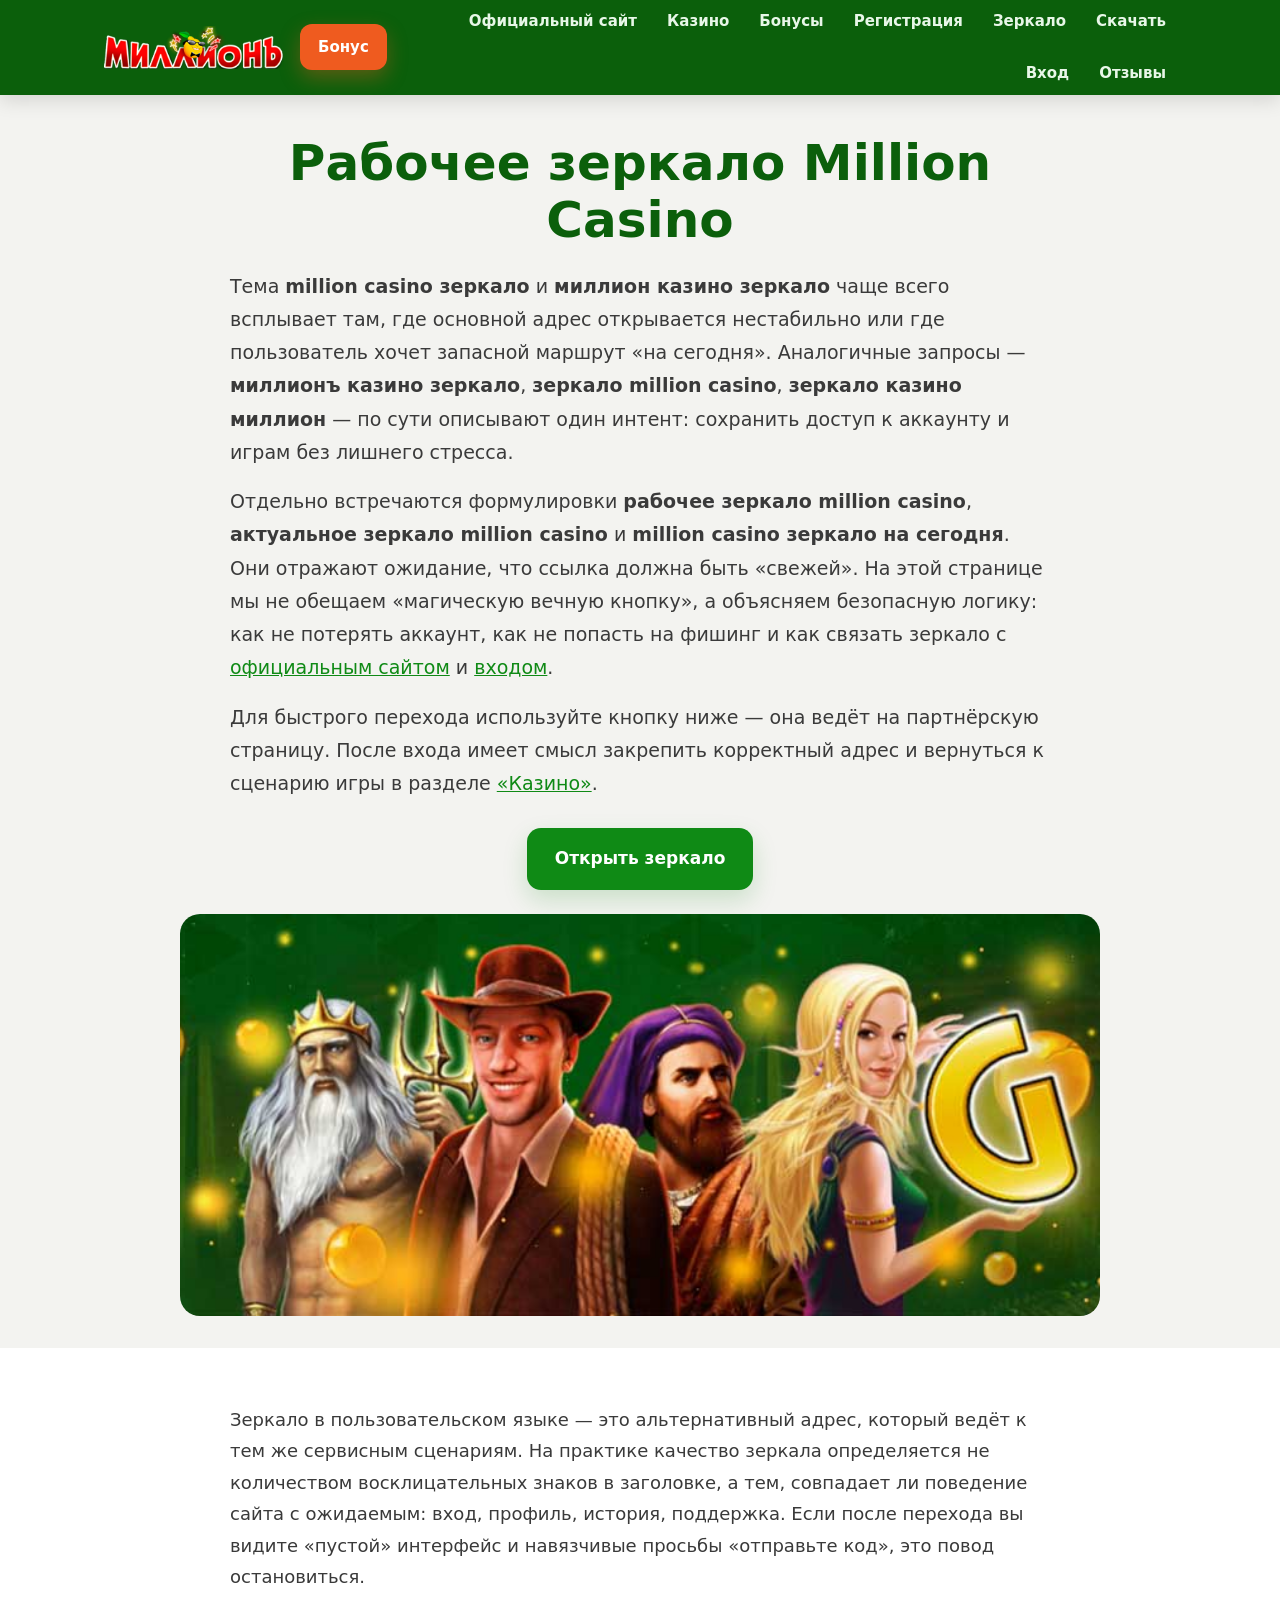
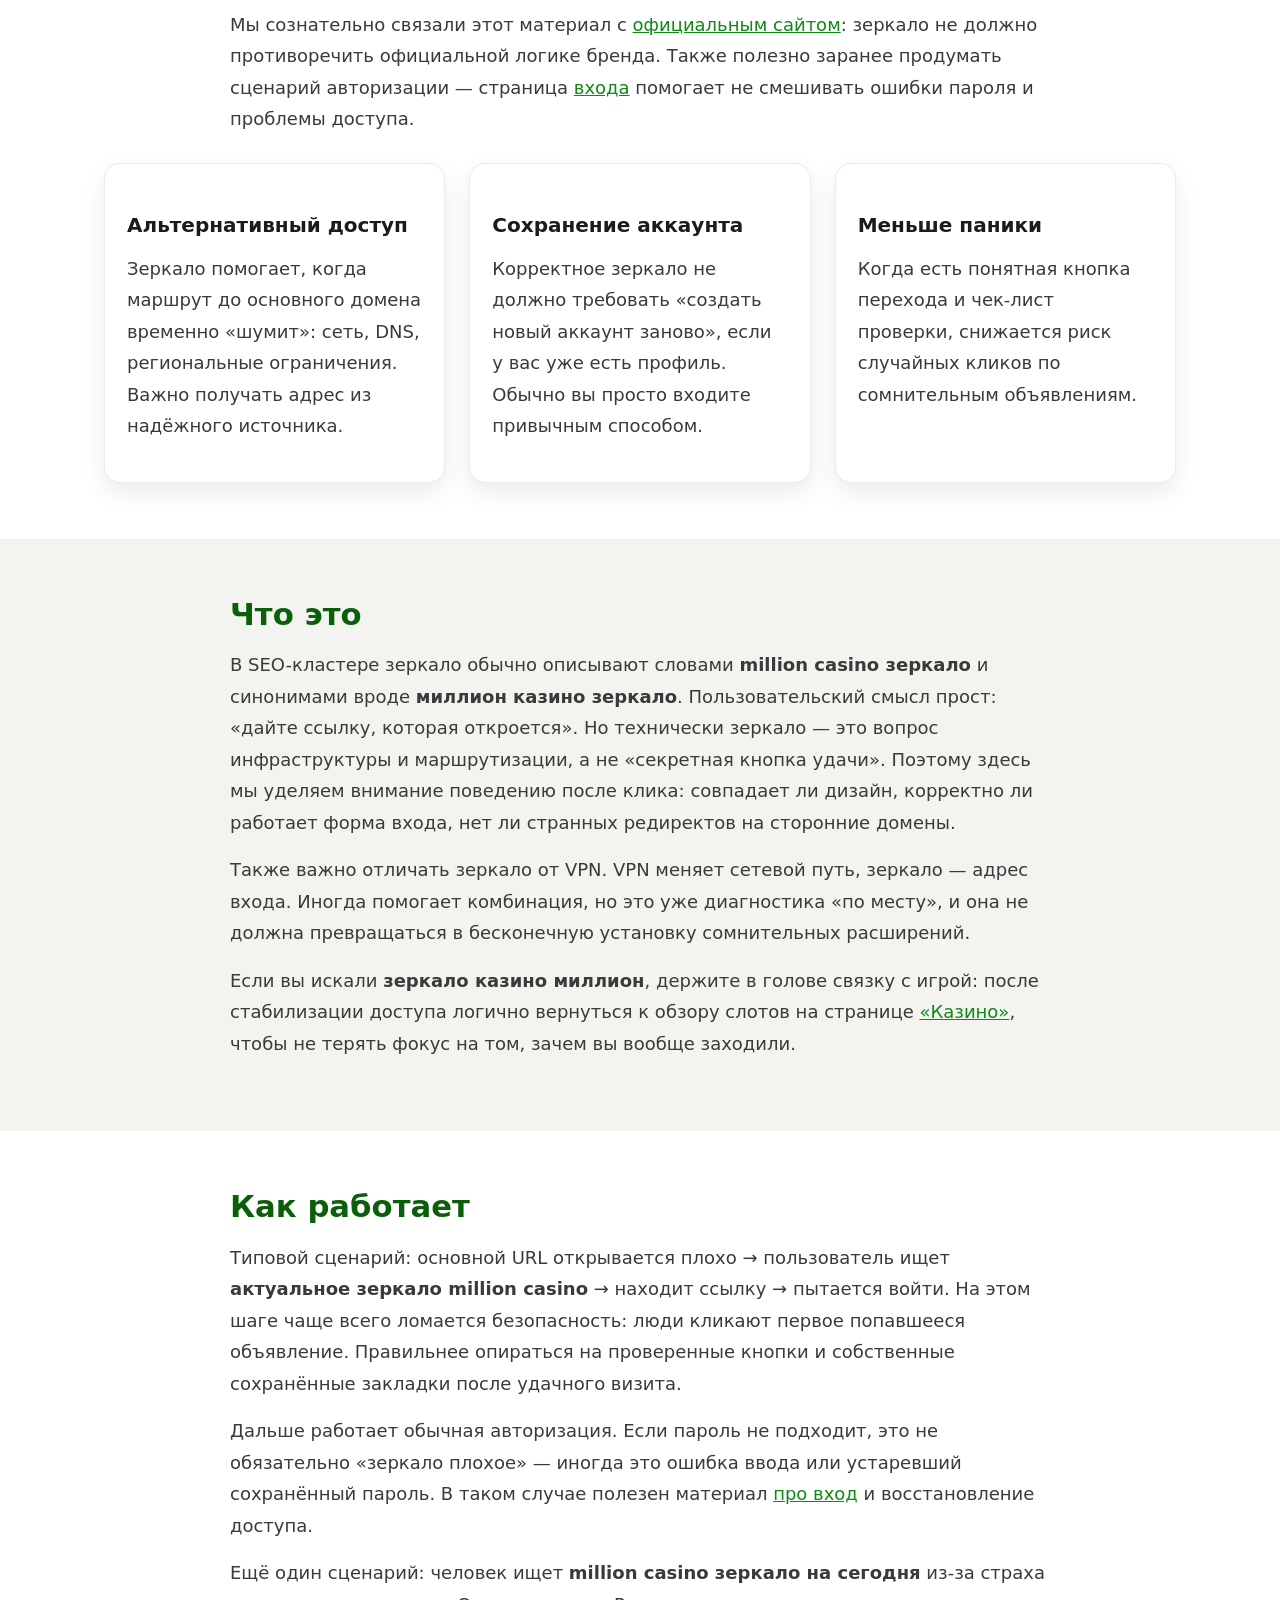
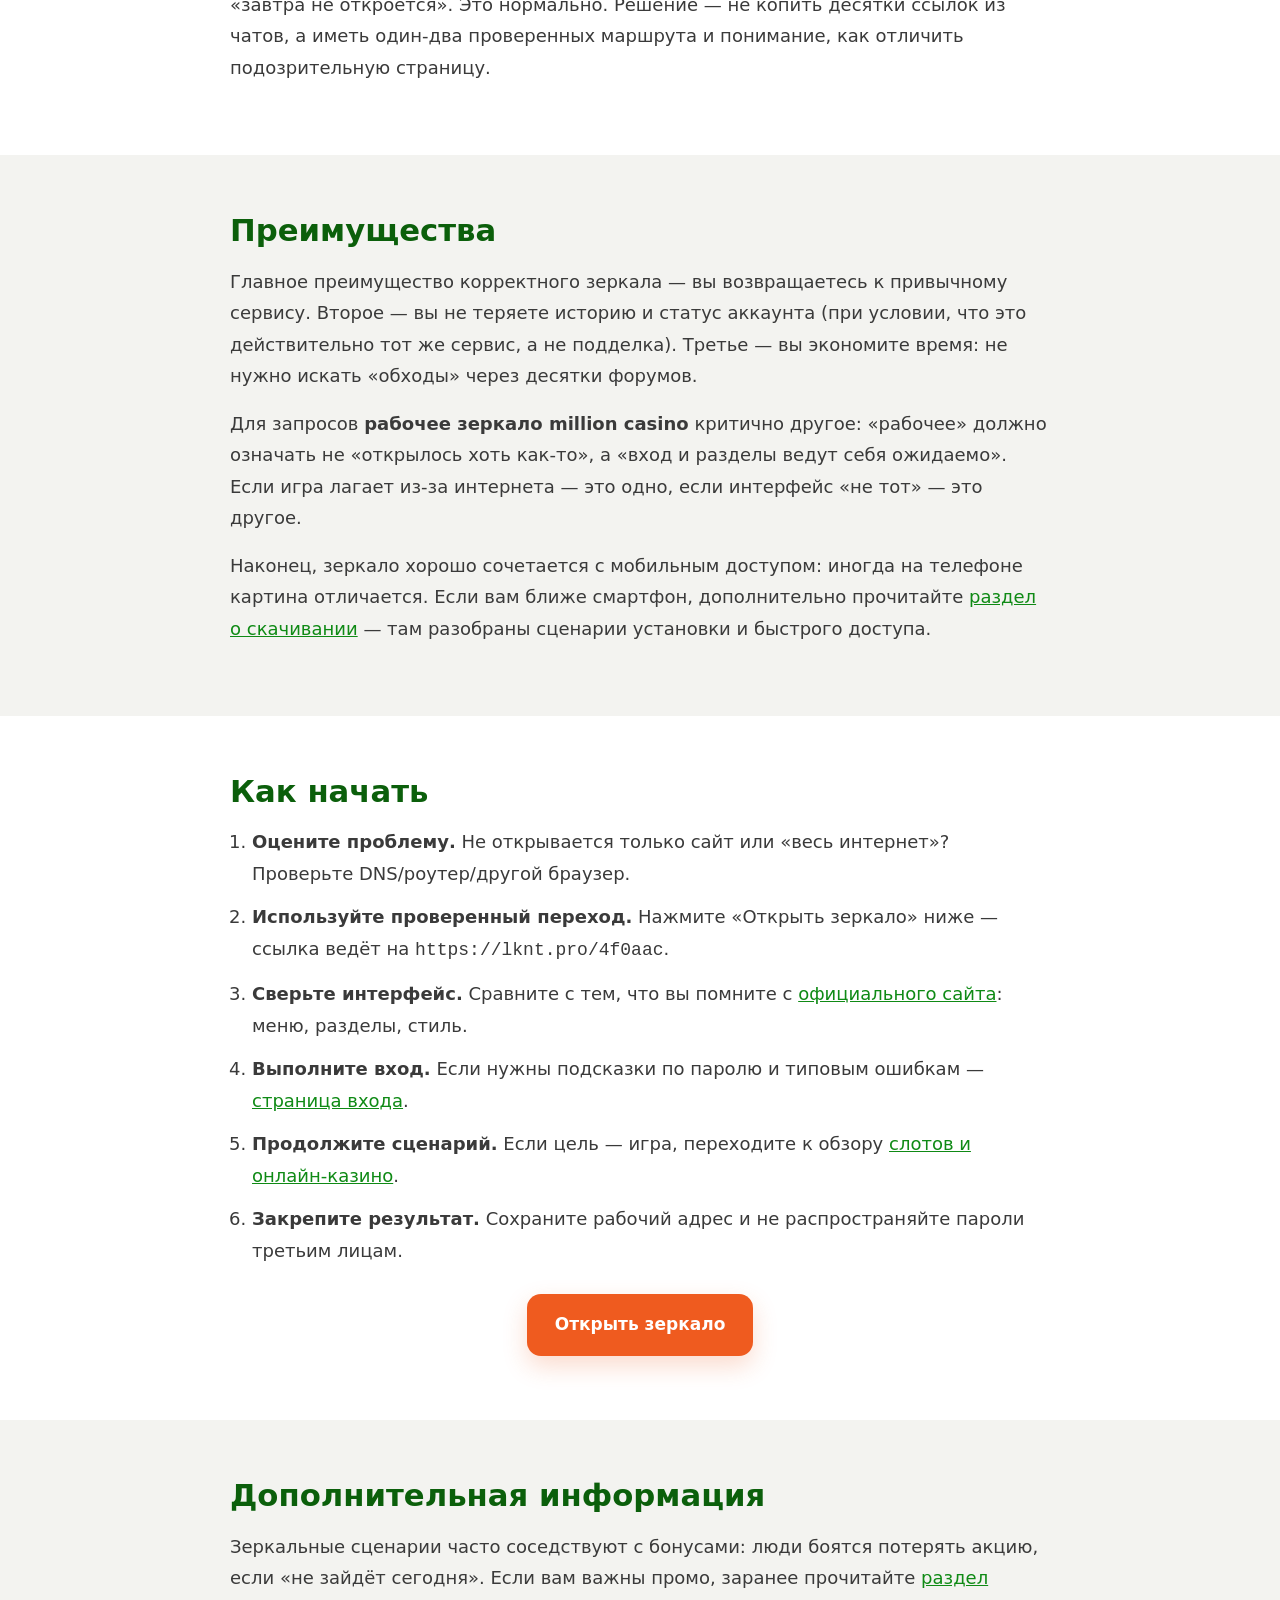
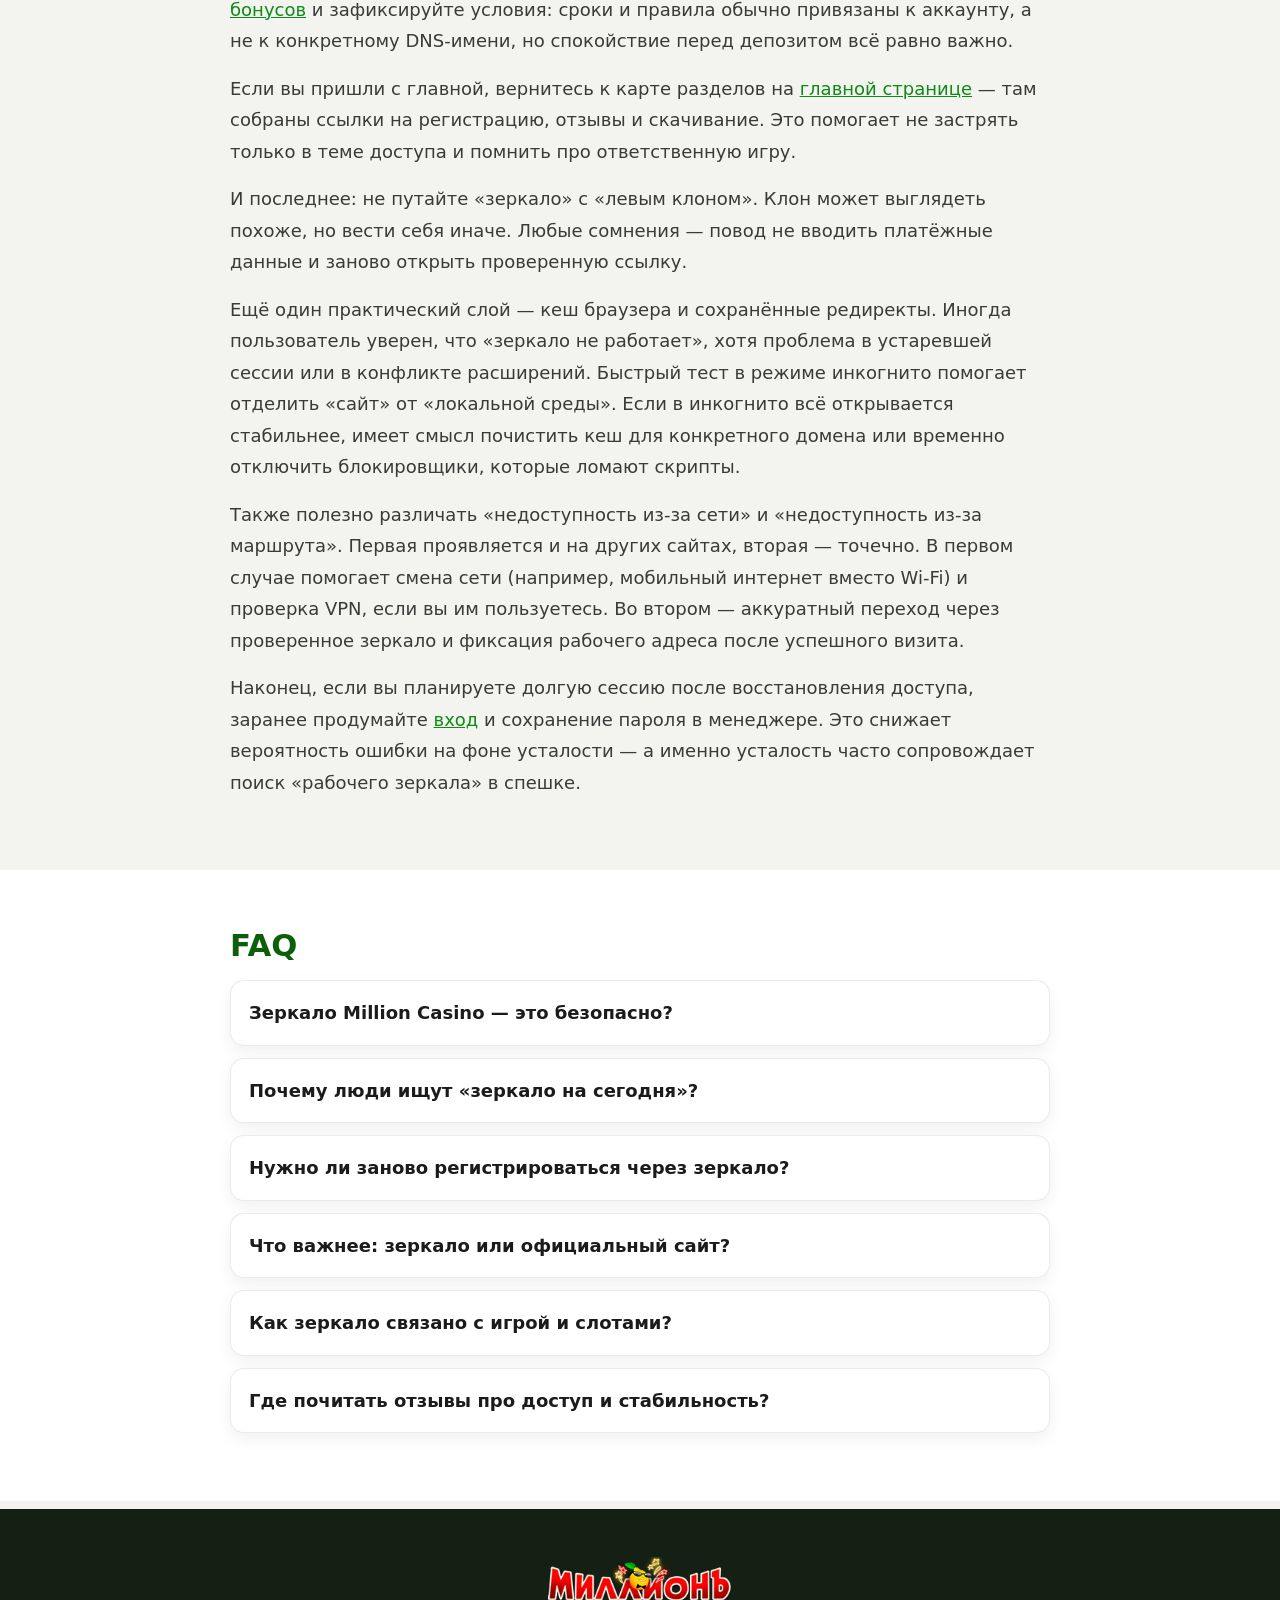
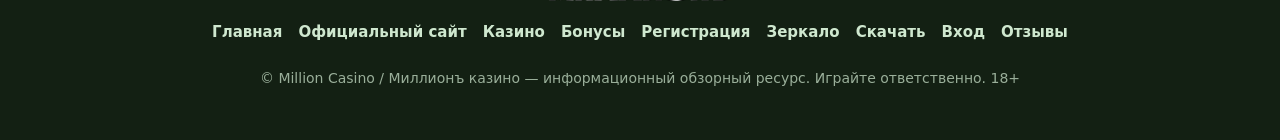
<file: zerkalo.html>
<!DOCTYPE html>
<html lang="ru">
<head>
  <meta charset="UTF-8">
  <meta name="viewport" content="width=device-width, initial-scale=1">
  <title>Рабочее зеркало Миллионъ казино — актуальная ссылка сегодня</title>
  <meta name="description" content="Рабочее зеркало Million Casino: как устроен альтернативный доступ, что важно для сохранения аккаунта и как не попасть на подделку. Актуальное зеркало million casino на сегодня — безопасная логика действий.">
  <link rel="canonical" href="https://millioncasino.vercel.app/zerkalo.html">
  <meta property="og:type" content="website">
  <meta property="og:locale" content="ru_RU">
  <meta property="og:title" content="Рабочее зеркало Миллионъ казино — актуальная ссылка сегодня">
  <meta property="og:description" content="Зеркало Million Casino: альтернативный доступ, обход ограничений и сохранение входа к играм.">
  <meta property="og:url" content="https://millioncasino.vercel.app/zerkalo.html">
  <meta property="og:image" content="https://millioncasino.vercel.app/banner.png">
  <link rel="stylesheet" href="./style.css">
</head>
<body>
  <a class="skip-link" href="#main">Перейти к содержимому</a>

  <header class="site-header">
    <div class="container header-inner">
      <div class="header-left">
        <a class="site-logo" href="./index.html" aria-label="Million Casino — главная">
          <img src="./logo.png" alt="Million Casino — логотип бренда" width="160" height="48">
        </a>
        <a class="header-bonus-btn" href="https://lknt.pro/4f0aac" target="_blank" rel="nofollow sponsored noopener">Бонус</a>
      </div>
      <button class="menu-toggle" type="button" aria-label="Открыть меню" aria-expanded="false"><span></span></button>
      <nav class="site-nav" aria-label="Основное меню">
        <a href="./official-site.html">Официальный сайт</a>
        <a href="./casino.html">Казино</a>
        <a href="./bonus.html">Бонусы</a>
        <a href="./registration.html">Регистрация</a>
        <a href="./zerkalo.html">Зеркало</a>
        <a href="./download.html">Скачать</a>
        <a href="./login.html">Вход</a>
        <a href="./reviews.html">Отзывы</a>
      </nav>
    </div>
  </header>

  <main id="main" class="site-main">
    <section class="hero section--tight-top">
      <div class="container">
        <div class="text-wrap">
          <h1>Рабочее зеркало Million Casino</h1>
          <p class="lead">Тема <strong>million casino зеркало</strong> и <strong>миллион казино зеркало</strong> чаще всего всплывает там, где основной адрес открывается нестабильно или где пользователь хочет запасной маршрут «на сегодня». Аналогичные запросы — <strong>миллионъ казино зеркало</strong>, <strong>зеркало million casino</strong>, <strong>зеркало казино миллион</strong> — по сути описывают один интент: сохранить доступ к аккаунту и играм без лишнего стресса.</p>
          <p class="lead">Отдельно встречаются формулировки <strong>рабочее зеркало million casino</strong>, <strong>актуальное зеркало million casino</strong> и <strong>million casino зеркало на сегодня</strong>. Они отражают ожидание, что ссылка должна быть «свежей». На этой странице мы не обещаем «магическую вечную кнопку», а объясняем безопасную логику: как не потерять аккаунт, как не попасть на фишинг и как связать зеркало с <a href="./official-site.html">официальным сайтом</a> и <a href="./login.html">входом</a>.</p>
          <p class="lead muted">Для быстрого перехода используйте кнопку ниже — она ведёт на партнёрскую страницу. После входа имеет смысл закрепить корректный адрес и вернуться к сценарию игры в разделе <a href="./casino.html">«Казино»</a>.</p>
        </div>
        <div class="hero-cta-wrap">
          <a class="btn btn--primary" href="https://lknt.pro/4f0aac" target="_blank" rel="nofollow sponsored noopener">Открыть зеркало</a>
        </div>
        <a class="hero-banner" href="https://lknt.pro/4f0aac" target="_blank" rel="nofollow sponsored noopener">
          <img src="./banner.png" alt="Million Casino — официальный сайт, бонусы, вход и доступ к основным разделам" loading="eager">
        </a>
      </div>
    </section>

    <section class="section section--alt">
      <div class="container">
        <div class="text-wrap">
          <p>Зеркало в пользовательском языке — это альтернативный адрес, который ведёт к тем же сервисным сценариям. На практике качество зеркала определяется не количеством восклицательных знаков в заголовке, а тем, совпадает ли поведение сайта с ожидаемым: вход, профиль, история, поддержка. Если после перехода вы видите «пустой» интерфейс и навязчивые просьбы «отправьте код», это повод остановиться.</p>
          <p>Мы сознательно связали этот материал с <a href="./official-site.html">официальным сайтом</a>: зеркало не должно противоречить официальной логике бренда. Также полезно заранее продумать сценарий авторизации — страница <a href="./login.html">входа</a> помогает не смешивать ошибки пароля и проблемы доступа.</p>
        </div>
        <div class="cards-grid">
          <article class="card">
            <h3>Альтернативный доступ</h3>
            <p>Зеркало помогает, когда маршрут до основного домена временно «шумит»: сеть, DNS, региональные ограничения. Важно получать адрес из надёжного источника.</p>
          </article>
          <article class="card">
            <h3>Сохранение аккаунта</h3>
            <p>Корректное зеркало не должно требовать «создать новый аккаунт заново», если у вас уже есть профиль. Обычно вы просто входите привычным способом.</p>
          </article>
          <article class="card">
            <h3>Меньше паники</h3>
            <p>Когда есть понятная кнопка перехода и чек-лист проверки, снижается риск случайных кликов по сомнительным объявлениям.</p>
          </article>
        </div>
      </div>
    </section>

    <section class="section">
      <div class="container">
        <div class="text-wrap">
          <h2>Что это</h2>
          <p>В SEO-кластере зеркало обычно описывают словами <strong>million casino зеркало</strong> и синонимами вроде <strong>миллион казино зеркало</strong>. Пользовательский смысл прост: «дайте ссылку, которая откроется». Но технически зеркало — это вопрос инфраструктуры и маршрутизации, а не «секретная кнопка удачи». Поэтому здесь мы уделяем внимание поведению после клика: совпадает ли дизайн, корректно ли работает форма входа, нет ли странных редиректов на сторонние домены.</p>
          <p>Также важно отличать зеркало от VPN. VPN меняет сетевой путь, зеркало — адрес входа. Иногда помогает комбинация, но это уже диагностика «по месту», и она не должна превращаться в бесконечную установку сомнительных расширений.</p>
          <p>Если вы искали <strong>зеркало казино миллион</strong>, держите в голове связку с игрой: после стабилизации доступа логично вернуться к обзору слотов на странице <a href="./casino.html">«Казино»</a>, чтобы не терять фокус на том, зачем вы вообще заходили.</p>
        </div>
      </div>
    </section>

    <section class="section section--alt">
      <div class="container">
        <div class="text-wrap">
          <h2>Как работает</h2>
          <p>Типовой сценарий: основной URL открывается плохо → пользователь ищет <strong>актуальное зеркало million casino</strong> → находит ссылку → пытается войти. На этом шаге чаще всего ломается безопасность: люди кликают первое попавшееся объявление. Правильнее опираться на проверенные кнопки и собственные сохранённые закладки после удачного визита.</p>
          <p>Дальше работает обычная авторизация. Если пароль не подходит, это не обязательно «зеркало плохое» — иногда это ошибка ввода или устаревший сохранённый пароль. В таком случае полезен материал <a href="./login.html">про вход</a> и восстановление доступа.</p>
          <p>Ещё один сценарий: человек ищет <strong>million casino зеркало на сегодня</strong> из-за страха «завтра не откроется». Это нормально. Решение — не копить десятки ссылок из чатов, а иметь один-два проверенных маршрута и понимание, как отличить подозрительную страницу.</p>
        </div>
      </div>
    </section>

    <section class="section">
      <div class="container">
        <div class="text-wrap">
          <h2>Преимущества</h2>
          <p>Главное преимущество корректного зеркала — вы возвращаетесь к привычному сервису. Второе — вы не теряете историю и статус аккаунта (при условии, что это действительно тот же сервис, а не подделка). Третье — вы экономите время: не нужно искать «обходы» через десятки форумов.</p>
          <p>Для запросов <strong>рабочее зеркало million casino</strong> критично другое: «рабочее» должно означать не «открылось хоть как-то», а «вход и разделы ведут себя ожидаемо». Если игра лагает из-за интернета — это одно, если интерфейс «не тот» — это другое.</p>
          <p>Наконец, зеркало хорошо сочетается с мобильным доступом: иногда на телефоне картина отличается. Если вам ближе смартфон, дополнительно прочитайте <a href="./download.html">раздел о скачивании</a> — там разобраны сценарии установки и быстрого доступа.</p>
        </div>
      </div>
    </section>

    <section class="section section--alt">
      <div class="container">
        <div class="text-wrap">
          <h2>Как начать</h2>
          <ol class="steps">
            <li><strong>Оцените проблему.</strong> Не открывается только сайт или «весь интернет»? Проверьте DNS/роутер/другой браузер.</li>
            <li><strong>Используйте проверенный переход.</strong> Нажмите «Открыть зеркало» ниже — ссылка ведёт на <code>https://lknt.pro/4f0aac</code>.</li>
            <li><strong>Сверьте интерфейс.</strong> Сравните с тем, что вы помните с <a href="./official-site.html">официального сайта</a>: меню, разделы, стиль.</li>
            <li><strong>Выполните вход.</strong> Если нужны подсказки по паролю и типовым ошибкам — <a href="./login.html">страница входа</a>.</li>
            <li><strong>Продолжите сценарий.</strong> Если цель — игра, переходите к обзору <a href="./casino.html">слотов и онлайн-казино</a>.</li>
            <li><strong>Закрепите результат.</strong> Сохраните рабочий адрес и не распространяйте пароли третьим лицам.</li>
          </ol>
          <div class="hero-cta-wrap">
            <a class="btn btn--accent" href="https://lknt.pro/4f0aac" target="_blank" rel="nofollow sponsored noopener">Открыть зеркало</a>
          </div>
        </div>
      </div>
    </section>

    <section class="section">
      <div class="container">
        <div class="text-wrap">
          <h2>Дополнительная информация</h2>
          <p>Зеркальные сценарии часто соседствуют с бонусами: люди боятся потерять акцию, если «не зайдёт сегодня». Если вам важны промо, заранее прочитайте <a href="./bonus.html">раздел бонусов</a> и зафиксируйте условия: сроки и правила обычно привязаны к аккаунту, а не к конкретному DNS-имени, но спокойствие перед депозитом всё равно важно.</p>
          <p>Если вы пришли с главной, вернитесь к карте разделов на <a href="./index.html">главной странице</a> — там собраны ссылки на регистрацию, отзывы и скачивание. Это помогает не застрять только в теме доступа и помнить про ответственную игру.</p>
          <p>И последнее: не путайте «зеркало» с «левым клоном». Клон может выглядеть похоже, но вести себя иначе. Любые сомнения — повод не вводить платёжные данные и заново открыть проверенную ссылку.</p>
          <p>Ещё один практический слой — кеш браузера и сохранённые редиректы. Иногда пользователь уверен, что «зеркало не работает», хотя проблема в устаревшей сессии или в конфликте расширений. Быстрый тест в режиме инкогнито помогает отделить «сайт» от «локальной среды». Если в инкогнито всё открывается стабильнее, имеет смысл почистить кеш для конкретного домена или временно отключить блокировщики, которые ломают скрипты.</p>
          <p>Также полезно различать «недоступность из-за сети» и «недоступность из-за маршрута». Первая проявляется и на других сайтах, вторая — точечно. В первом случае помогает смена сети (например, мобильный интернет вместо Wi‑Fi) и проверка VPN, если вы им пользуетесь. Во втором — аккуратный переход через проверенное зеркало и фиксация рабочего адреса после успешного визита.</p>
          <p>Наконец, если вы планируете долгую сессию после восстановления доступа, заранее продумайте <a href="./login.html">вход</a> и сохранение пароля в менеджере. Это снижает вероятность ошибки на фоне усталости — а именно усталость часто сопровождает поиск «рабочего зеркала» в спешке.</p>
        </div>
      </div>
    </section>

    <section class="section section--alt">
      <div class="container">
        <div class="text-wrap">
          <h2>FAQ</h2>
          <div class="faq">
            <details class="faq-item">
              <summary>Зеркало Million Casino — это безопасно?</summary>
              <div class="faq-body">
                <p>Безопасность зависит от того, куда именно ведёт ссылка. Корректное зеркало должно вести себя как ожидаемый сервис: нормальный вход, привычные разделы, адекватная поддержка. Если страница просит лишние данные или ведёт на странные домены — это не «зеркало», а риск. Используйте проверенные кнопки перехода на этом ресурсе.</p>
              </div>
            </details>
            <details class="faq-item">
              <summary>Почему люди ищут «зеркало на сегодня»?</summary>
              <div class="faq-body">
                <p>Потому что доступность адресов может меняться, и пользователи хотят «свежую» ссылку. Формулировка <strong>million casino зеркало на сегодня</strong> отражает это ожидание. На практике полезнее иметь проверенный маршрут и не собирать десятки ссылок из неизвестных чатов.</p>
              </div>
            </details>
            <details class="faq-item">
              <summary>Нужно ли заново регистрироваться через зеркало?</summary>
              <div class="faq-body">
                <p>Обычно нет: зеркало — это альтернативный вход, а не «другой мир». Если вас принудительно пушат к новой регистрации без причины — это тревожный сигнал. Для корректной регистрации лучше следовать <a href="./registration.html">отдельному гайду</a> и делать это осознанно.</p>
              </div>
            </details>
            <details class="faq-item">
              <summary>Что важнее: зеркало или официальный сайт?</summary>
              <div class="faq-body">
                <p>Это не конкуренты, а разные способы попасть в один сервис. Официальный сайт — базовая точка, зеркало — запасной маршрут. Логика проверки интерфейса одинаковая. Подробнее про официальный адрес — на странице <a href="./official-site.html">официального сайта</a>.</p>
              </div>
            </details>
            <details class="faq-item">
              <summary>Как зеркало связано с игрой и слотами?</summary>
              <div class="faq-body">
                <p>После восстановления доступа пользователи обычно возвращаются к привычным развлечениям. Если ваша цель — именно игровой каталог, откройте материал <a href="./casino.html">«Играть в Million Casino»</a>: там спокойно разобраны онлайн-сценарии и типовые вопросы про автоматы.</p>
              </div>
            </details>
            <details class="faq-item">
              <summary>Где почитать отзывы про доступ и стабильность?</summary>
              <div class="faq-body">
                <p>На странице <a href="./reviews.html">отзывов</a> мы разбираем, как пользователи описывают опыт, на что смотреть в обзорах и как отделять эмоции от повторяющихся фактов. Это полезно именно в связке со сценариями входа и зеркал.</p>
              </div>
            </details>
          </div>
        </div>
      </div>
    </section>
  </main>

  <footer class="site-footer">
    <div class="container footer-inner">
      <div class="footer-brand">
        <img src="./logo.png" alt="Million Casino" width="160" height="48">
      </div>
      <nav class="footer-links" aria-label="Разделы сайта">
        <a href="./index.html">Главная</a>
        <a href="./official-site.html">Официальный сайт</a>
        <a href="./casino.html">Казино</a>
        <a href="./bonus.html">Бонусы</a>
        <a href="./registration.html">Регистрация</a>
        <a href="./zerkalo.html">Зеркало</a>
        <a href="./download.html">Скачать</a>
        <a href="./login.html">Вход</a>
        <a href="./reviews.html">Отзывы</a>
      </nav>
      <p class="footer-copy">© Million Casino / Миллионъ казино — информационный обзорный ресурс. Играйте ответственно. 18+</p>
    </div>
  </footer>

  <script src="./script.js" defer></script>
</body>
</html>
</file>
<file: style.css>
/* Million Casino — общие стили */
*,
*::before,
*::after {
  box-sizing: border-box;
}

html,
body {
  margin: 0;
  padding: 0;
  width: 100%;
  overflow-x: hidden;
}

body {
  min-width: 320px;
  font-family: system-ui, -apple-system, "Segoe UI", Roboto, "Helvetica Neue", Arial, sans-serif;
  background: #f3f3f0;
  color: #1b1b1b;
  font-size: 18px;
  line-height: 1.75;
}

img {
  display: block;
  max-width: 100%;
  height: auto;
}

.site-main,
section,
header,
footer {
  width: 100%;
}

a {
  color: #0f8a15;
}

a:hover {
  color: #0b7511;
}

.container {
  width: 100%;
  max-width: 1120px;
  margin: 0 auto;
  padding-left: 24px;
  padding-right: 24px;
  box-sizing: border-box;
}

.text-wrap {
  width: 100%;
  max-width: 820px;
  margin: 0 auto;
}

/* Header */
.site-header {
  width: 100%;
  position: sticky;
  top: 0;
  z-index: 50;
  background: #0b5f0b;
  box-shadow: 0 6px 18px rgba(0, 0, 0, 0.12);
}

.header-inner {
  display: flex;
  align-items: center;
  justify-content: space-between;
  gap: 20px;
  min-height: 72px;
  position: relative;
}

.header-left {
  display: flex;
  align-items: center;
  gap: 16px;
  flex: 0 0 auto;
  min-width: 0;
}

.site-logo {
  display: inline-flex;
  align-items: center;
  justify-content: center;
  text-decoration: none;
  flex: 0 0 auto;
  min-width: 0;
}

.site-logo img {
  display: block;
  width: auto;
  height: 48px;
  max-width: 180px;
  object-fit: contain;
}

.site-logo--text span {
  display: inline-block;
  font-size: 22px;
  font-weight: 800;
  color: #fff;
  white-space: nowrap;
  line-height: 1;
}

.header-bonus-btn {
  display: inline-flex;
  align-items: center;
  justify-content: center;
  padding: 10px 18px;
  border-radius: 12px;
  font-weight: 700;
  font-size: 15px;
  text-decoration: none;
  color: #fff;
  background: #ef5b1f;
  box-shadow: 0 8px 20px rgba(239, 91, 31, 0.35);
  white-space: nowrap;
}

.header-bonus-btn:hover {
  background: #d94c14;
  color: #fff;
}

.menu-toggle {
  display: none;
  width: 44px;
  height: 44px;
  border: 0;
  border-radius: 12px;
  background: rgba(255, 255, 255, 0.12);
  cursor: pointer;
  flex-shrink: 0;
  position: relative;
}

.menu-toggle::before,
.menu-toggle::after,
.menu-toggle span {
  content: "";
  position: absolute;
  left: 11px;
  right: 11px;
  height: 2px;
  background: #fff;
  border-radius: 2px;
  transition: transform 0.2s ease, opacity 0.2s ease;
}

.menu-toggle::before {
  top: 14px;
}

.menu-toggle span {
  top: 21px;
  display: block;
}

.menu-toggle::after {
  top: 28px;
}

.menu-toggle[aria-expanded="true"]::before {
  transform: translateY(7px) rotate(45deg);
}

.menu-toggle[aria-expanded="true"]::after {
  transform: translateY(-7px) rotate(-45deg);
}

.menu-toggle[aria-expanded="true"] span {
  opacity: 0;
}

.site-nav {
  flex: 1 1 auto;
  display: flex;
  justify-content: flex-end;
  align-items: center;
  gap: 10px;
  flex-wrap: wrap;
}

.site-nav a {
  color: #e8f7e8;
  text-decoration: none;
  font-weight: 600;
  font-size: 15px;
  padding: 8px 10px;
  border-radius: 10px;
}

.site-nav a:hover {
  background: rgba(255, 255, 255, 0.12);
  color: #fff;
}

@media (max-width: 991px) {
  .menu-toggle {
    display: inline-flex;
    align-items: center;
    justify-content: center;
  }

  .site-nav {
    position: absolute;
    left: 0;
    right: 0;
    top: 100%;
    margin: 0;
    padding: 10px 16px 14px;
    background: #0a520a;
    border-top: 1px solid rgba(255, 255, 255, 0.12);
    box-shadow: 0 12px 24px rgba(0, 0, 0, 0.18);
    flex-direction: column;
    align-items: stretch;
    justify-content: flex-start;
    gap: 4px;
    max-height: 0;
    overflow: hidden;
    opacity: 0;
    pointer-events: none;
    transition: max-height 0.28s ease, opacity 0.2s ease;
  }

  .site-nav.is-open {
    max-height: 420px;
    opacity: 1;
    pointer-events: auto;
  }

  .site-nav a {
    padding: 10px 12px;
    border-radius: 10px;
  }
}

/* Sections */
.section {
  padding: 56px 0;
}

.section--tight-top {
  padding-top: 32px;
}

.section--alt {
  background: #ffffff;
}

.card {
  background: #ffffff;
  border: 1px solid rgba(0, 0, 0, 0.08);
  border-radius: 16px;
  padding: 24px 22px;
  box-shadow: 0 10px 24px rgba(0, 0, 0, 0.08);
}

.cards-grid {
  display: grid;
  grid-template-columns: repeat(3, minmax(0, 1fr));
  gap: 24px;
  margin-top: 28px;
}

@media (max-width: 991px) {
  .cards-grid {
    grid-template-columns: 1fr;
  }
}

.hero {
  padding: 40px 0 32px;
}

.hero h1 {
  font-size: clamp(32px, 4vw, 50px);
  line-height: 1.15;
  margin: 0 0 20px;
  text-align: center;
  color: #0b5f0b;
}

.hero .lead {
  font-size: 19px;
  color: #3a3a3a;
  margin: 0 0 16px;
}

.hero-cta-wrap {
  display: flex;
  justify-content: center;
  margin: 28px 0 8px;
}

.hero-banner {
  display: block;
  width: 100%;
  margin-top: 24px;
}

.hero-banner img {
  width: 100%;
  max-width: 920px;
  margin: 0 auto;
  border-radius: 20px;
  object-fit: cover;
}

h2 {
  font-size: clamp(26px, 2.4vw, 34px);
  line-height: 1.25;
  margin: 0 0 16px;
  color: #0b5f0b;
}

h3 {
  font-size: 20px;
  margin: 20px 0 10px;
  color: #1b1b1b;
}

p {
  margin: 0 0 16px;
  color: #3a3a3a;
}

.muted {
  color: #6f6f6f;
  font-size: 17px;
}

.btn {
  display: inline-flex;
  align-items: center;
  justify-content: center;
  gap: 8px;
  padding: 16px 28px;
  border-radius: 14px;
  font-weight: 800;
  font-size: 17px;
  text-decoration: none;
  border: 0;
  cursor: pointer;
  transition: background 0.2s ease, transform 0.15s ease, box-shadow 0.2s ease;
}

.btn--primary {
  color: #fff;
  background: #0f8a15;
  box-shadow: 0 10px 24px rgba(15, 138, 21, 0.18);
}

.btn--primary:hover {
  background: #0b7511;
  color: #fff;
}

.btn--accent {
  color: #fff;
  background: #ef5b1f;
  box-shadow: 0 10px 24px rgba(239, 91, 31, 0.22);
}

.btn--accent:hover {
  background: #d94c14;
  color: #fff;
}

.btn:active {
  transform: translateY(1px);
}

.steps {
  margin: 12px 0 0;
  padding-left: 22px;
}

.steps li {
  margin-bottom: 12px;
  color: #3a3a3a;
}

.inline-links {
  margin-top: 12px;
}

.inline-links a {
  font-weight: 600;
}

/* FAQ */
.faq {
  margin-top: 8px;
}

.faq-item {
  border: 1px solid rgba(0, 0, 0, 0.08);
  border-radius: 14px;
  background: #fff;
  margin-bottom: 12px;
  overflow: hidden;
  box-shadow: 0 6px 16px rgba(0, 0, 0, 0.06);
}

.faq-item summary {
  cursor: pointer;
  list-style: none;
  padding: 16px 18px;
  font-weight: 700;
  color: #1b1b1b;
}

.faq-item summary::-webkit-details-marker {
  display: none;
}

.faq-item[open] summary {
  border-bottom: 1px solid rgba(0, 0, 0, 0.06);
}

.faq-body {
  padding: 14px 18px 18px;
  color: #3a3a3a;
}

/* Footer */
.site-footer {
  background: #132013;
  color: #d6e6d6;
  padding: 48px 0 36px;
  margin-top: 8px;
}

.footer-inner {
  text-align: center;
}

.footer-brand {
  display: inline-flex;
  align-items: center;
  justify-content: center;
  margin-bottom: 18px;
}

.footer-brand img {
  height: 44px;
  width: auto;
  max-width: 200px;
  object-fit: contain;
  margin: 0 auto;
}

.footer-brand--text {
  font-size: 22px;
  font-weight: 800;
  color: #fff;
}

.footer-links {
  display: flex;
  flex-wrap: wrap;
  justify-content: center;
  gap: 10px 16px;
  margin-bottom: 20px;
}

.footer-links a {
  color: #cfe8cf;
  text-decoration: none;
  font-weight: 600;
  font-size: 15px;
}

.footer-links a:hover {
  color: #fff;
}

.footer-copy {
  font-size: 14px;
  color: #9aaf9a;
}

.skip-link {
  position: absolute;
  left: -9999px;
  top: auto;
  width: 1px;
  height: 1px;
  overflow: hidden;
}

.skip-link:focus {
  left: 16px;
  top: 16px;
  width: auto;
  height: auto;
  padding: 10px 14px;
  background: #fff;
  color: #0b5f0b;
  z-index: 100;
  border-radius: 8px;
}
</file>
